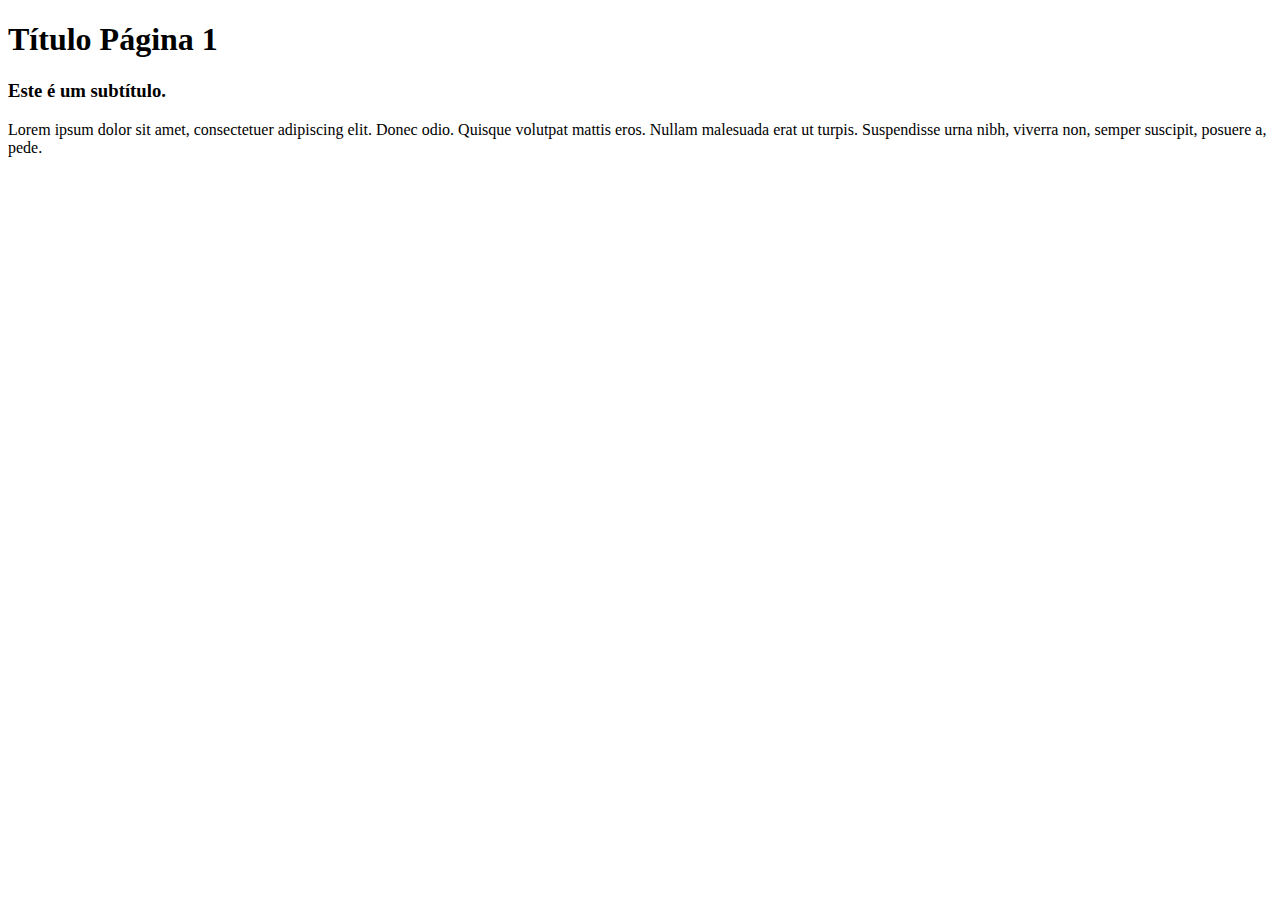
<file: pagina.html>
<!DOCTYPE html>
<html lang="en">

<head>
    <meta charset="UTF-8">
    <meta name="viewport" content="width=device-width, initial-scale=1.0">
    <meta http-equiv="X-UA-Compatible" content="ie=edge">
    <title>Página 1</title>
</head>

<body>
    <h1>Título Página 1</h1>
    <h3>Este é um subtítulo.</h3>
    <p>Lorem ipsum dolor sit amet, consectetuer adipiscing elit. Donec odio. Quisque volutpat mattis eros. Nullam malesuada erat ut turpis. Suspendisse urna nibh, viverra non, semper suscipit, posuere a, pede.</p>
</body>

</html>
</file>
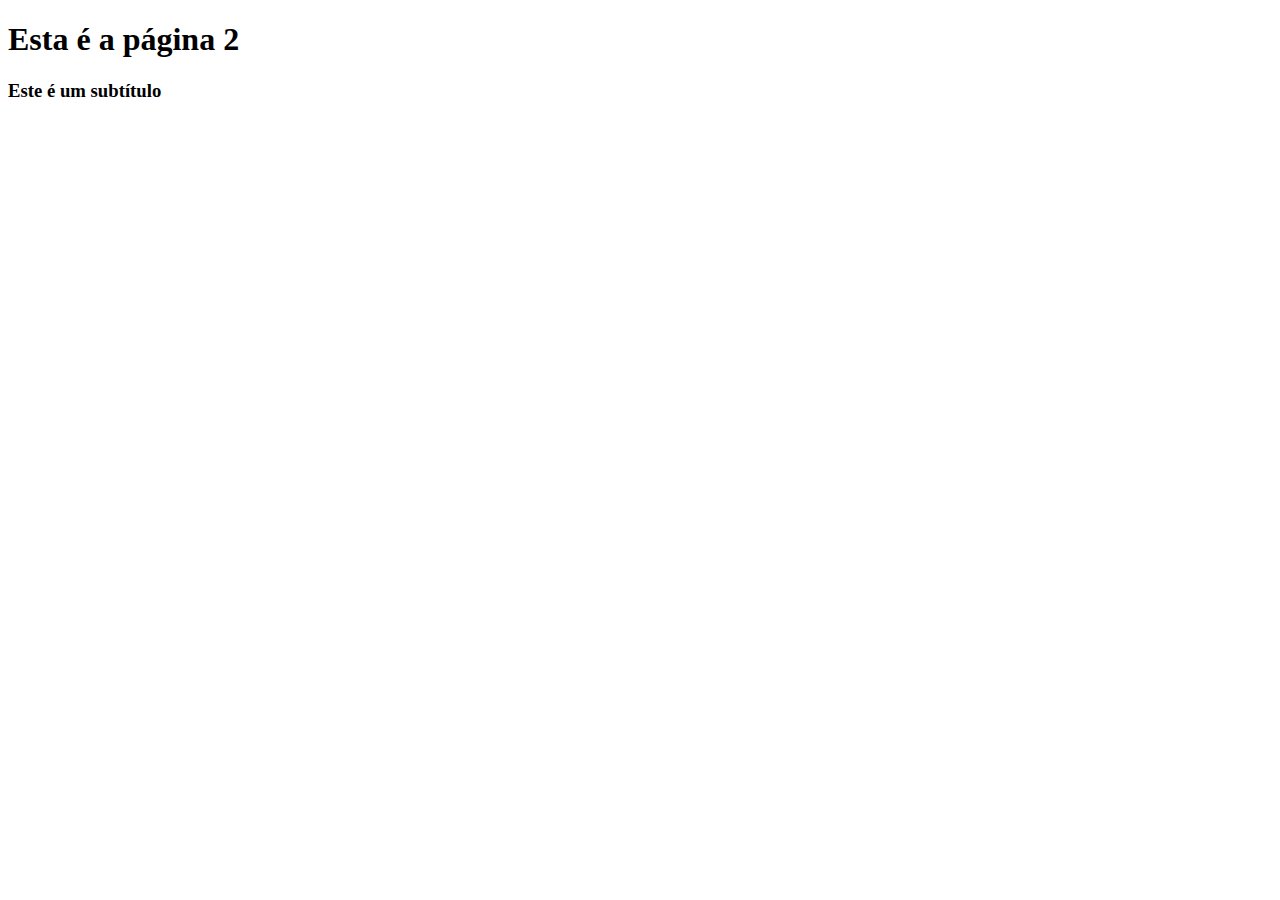
<file: pagina2.html>
<!DOCTYPE html>
<html lang="en">

<head>
    <meta charset="UTF-8">
    <meta name="viewport" content="width=device-width, initial-scale=1.0">
    <meta http-equiv="X-UA-Compatible" content="ie=edge">
    <title>Página 2</title>
</head>

<body>
    <h1>Esta é a página 2</h1>
    <h3>Este é um subtítulo</h3>
</body>

</html>
</file>
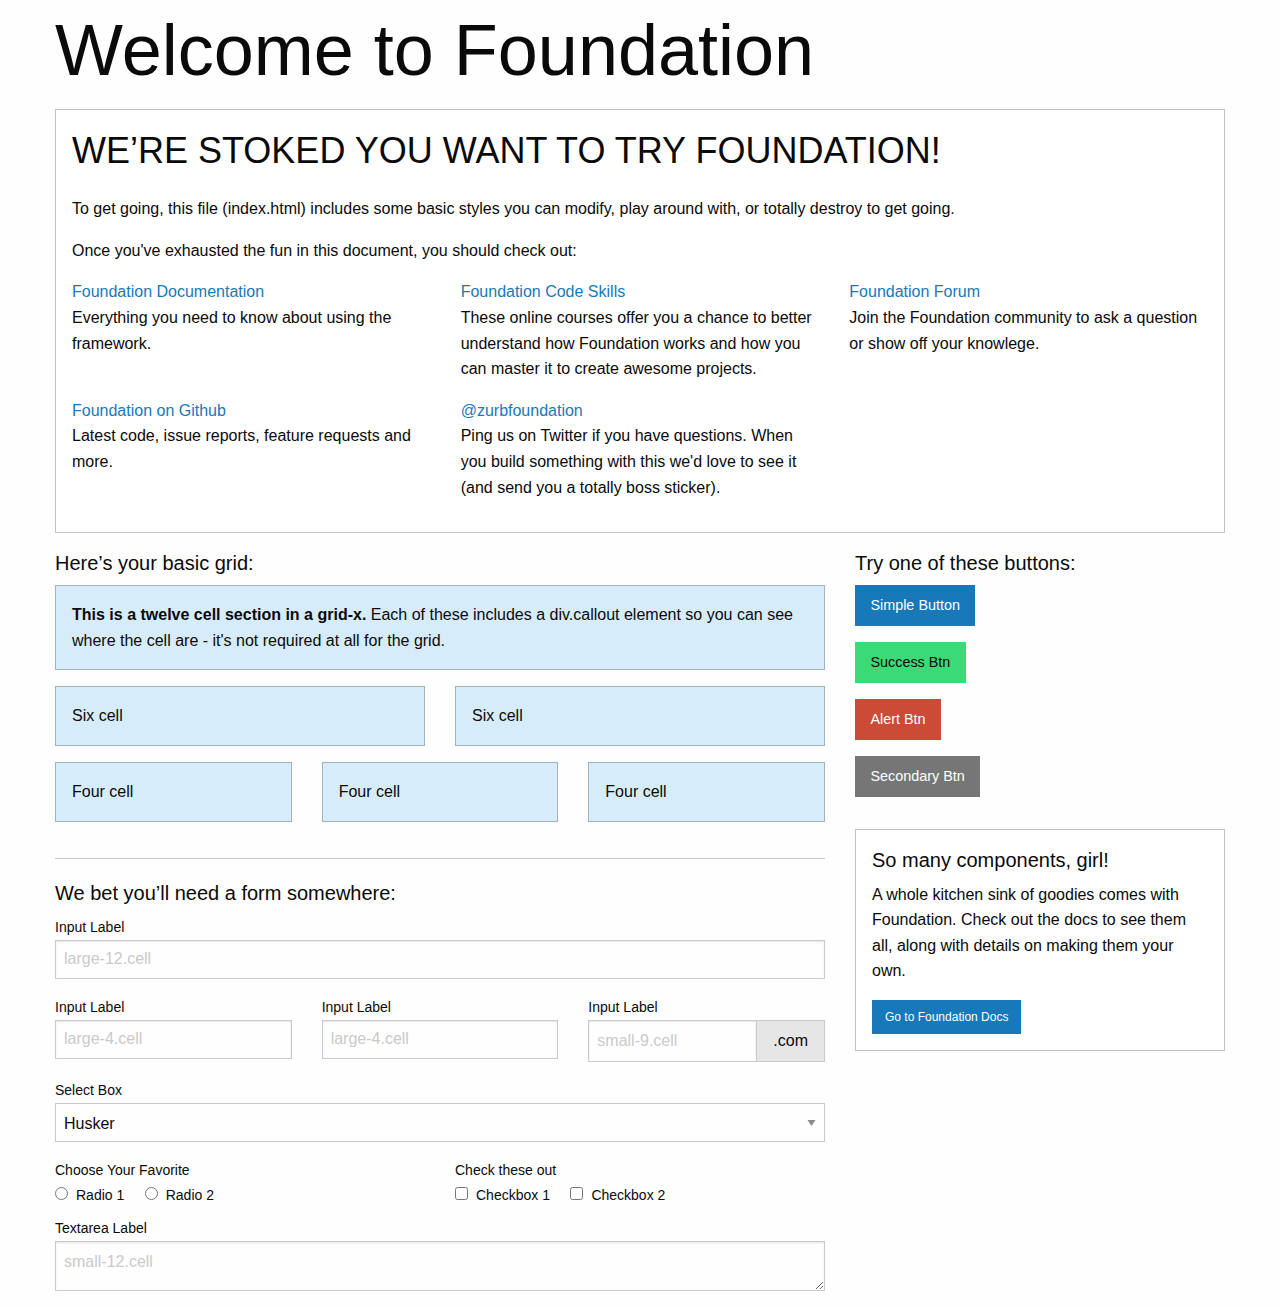
<file: principal.html>
<!doctype html>
<html class="no-js" lang="en" dir="ltr">

<head>
    <meta charset="utf-8">
    <meta http-equiv="x-ua-compatible" content="ie=edge">
    <meta name="viewport" content="width=device-width, initial-scale=1.0">
    <title>Foundation for Sites</title>
    <link rel="stylesheet" href="css/foundation.css">
    <link rel="stylesheet" href="css/app.css">
</head>

<body>
    <div class="grid-container">
        <div class="grid-x grid-padding-x">
            <div class="large-12 cell">
                <h1>Welcome to Foundation</h1>
            </div>
        </div>

        <div class="grid-x grid-padding-x">
            <div class="large-12 cell">
                <div class="callout">
                    <h3>We&rsquo;re stoked you want to try Foundation! </h3>
                    <p>To get going, this file (index.html) includes some basic styles you can modify, play around with, or totally destroy to get going.</p>
                    <p>Once you've exhausted the fun in this document, you should check out:</p>
                    <div class="grid-x grid-padding-x">
                        <div class="large-4 medium-4 cell">
                            <p><a href="http://foundation.zurb.com/docs">Foundation Documentation</a><br />Everything you need to know about using the framework.</p>
                        </div>
                        <div class="large-4 medium-4 cell">
                            <p><a href="http://zurb.com/university/code-skills">Foundation Code Skills</a><br />These online courses offer you a chance to better understand how Foundation works and how you can master it to create awesome projects.</p>
                        </div>
                        <div class="large-4 medium-4 cell">
                            <p><a href="http://foundation.zurb.com/forum">Foundation Forum</a><br />Join the Foundation community to ask a question or show off your knowlege.</p>
                        </div>
                    </div>
                    <div class="grid-x grid-padding-x">
                        <div class="large-4 medium-4 medium-push-2 cell">
                            <p><a href="http://github.com/zurb/foundation">Foundation on Github</a><br />Latest code, issue reports, feature requests and more.</p>
                        </div>
                        <div class="large-4 medium-4 medium-pull-2 cell">
                            <p><a href="https://twitter.com/ZURBfoundation">@zurbfoundation</a><br />Ping us on Twitter if you have questions. When you build something with this we'd love to see it (and send you a totally boss sticker).</p>
                        </div>
                    </div>
                </div>
            </div>
        </div>

        <div class="grid-x grid-padding-x">
            <div class="large-8 medium-8 cell">
                <h5>Here&rsquo;s your basic grid:</h5>
                <!-- Grid Example -->

                <div class="grid-x grid-padding-x">
                    <div class="large-12 cell">
                        <div class="primary callout">
                            <p><strong>This is a twelve cell section in a grid-x.</strong> Each of these includes a div.callout element so you can see where the cell are - it's not required at all for the grid.</p>
                        </div>
                    </div>
                </div>
                <div class="grid-x grid-padding-x">
                    <div class="large-6 medium-6 cell">
                        <div class="primary callout">
                            <p>Six cell</p>
                        </div>
                    </div>
                    <div class="large-6 medium-6 cell">
                        <div class="primary callout">
                            <p>Six cell</p>
                        </div>
                    </div>
                </div>
                <div class="grid-x grid-padding-x">
                    <div class="large-4 medium-4 small-4 cell">
                        <div class="primary callout">
                            <p>Four cell</p>
                        </div>
                    </div>
                    <div class="large-4 medium-4 small-4 cell">
                        <div class="primary callout">
                            <p>Four cell</p>
                        </div>
                    </div>
                    <div class="large-4 medium-4 small-4 cell">
                        <div class="primary callout">
                            <p>Four cell</p>
                        </div>
                    </div>
                </div>

                <hr />

                <h5>We bet you&rsquo;ll need a form somewhere:</h5>
                <form>
                    <div class="grid-x grid-padding-x">
                        <div class="large-12 cell">
                            <label>Input Label</label>
                            <input type="text" placeholder="large-12.cell" />
                        </div>
                    </div>
                    <div class="grid-x grid-padding-x">
                        <div class="large-4 medium-4 cell">
                            <label>Input Label</label>
                            <input type="text" placeholder="large-4.cell" />
                        </div>
                        <div class="large-4 medium-4 cell">
                            <label>Input Label</label>
                            <input type="text" placeholder="large-4.cell" />
                        </div>
                        <div class="large-4 medium-4 cell">
                            <div class="grid-x">
                                <label>Input Label</label>
                                <div class="input-group">
                                    <input type="text" placeholder="small-9.cell" class="input-group-field" />
                                    <span class="input-group-label">.com</span>
                                </div>
                            </div>
                        </div>
                    </div>
                    <div class="grid-x grid-padding-x">
                        <div class="large-12 cell">
                            <label>Select Box</label>
                            <select>
                  <option value="husker">Husker</option>
                  <option value="starbuck">Starbuck</option>
                  <option value="hotdog">Hot Dog</option>
                  <option value="apollo">Apollo</option>
                </select>
                        </div>
                    </div>
                    <div class="grid-x grid-padding-x">
                        <div class="large-6 medium-6 cell">
                            <label>Choose Your Favorite</label>
                            <input type="radio" name="pokemon" value="Red" id="pokemonRed"><label for="pokemonRed">Radio 1</label>
                            <input type="radio" name="pokemon" value="Blue" id="pokemonBlue"><label for="pokemonBlue">Radio 2</label>
                        </div>
                        <div class="large-6 medium-6 cell">
                            <label>Check these out</label>
                            <input id="checkbox1" type="checkbox"><label for="checkbox1">Checkbox 1</label>
                            <input id="checkbox2" type="checkbox"><label for="checkbox2">Checkbox 2</label>
                        </div>
                    </div>
                    <div class="grid-x grid-padding-x">
                        <div class="large-12 cell">
                            <label>Textarea Label</label>
                            <textarea placeholder="small-12.cell"></textarea>
                        </div>
                    </div>
                </form>
            </div>

            <div class="large-4 medium-4 cell">
                <h5>Try one of these buttons:</h5>
                <p><a href="#" class="button">Simple Button</a><br/>
                    <a href="#" class="success button">Success Btn</a><br/>
                    <a href="#" class="alert button">Alert Btn</a><br/>
                    <a href="#" class="secondary button">Secondary Btn</a></p>
                <div class="callout">
                    <h5>So many components, girl!</h5>
                    <p>A whole kitchen sink of goodies comes with Foundation. Check out the docs to see them all, along with details on making them your own.</p>
                    <a href="http://foundation.zurb.com/sites/docs/" class="small button">Go to Foundation Docs</a>
                </div>
            </div>
        </div>
    </div>

    <script src="js/vendor/jquery.js"></script>
    <script src="js/vendor/what-input.js"></script>
    <script src="js/vendor/foundation.js"></script>
    <script src="js/app.js"></script>
</body>

</html>
</file>
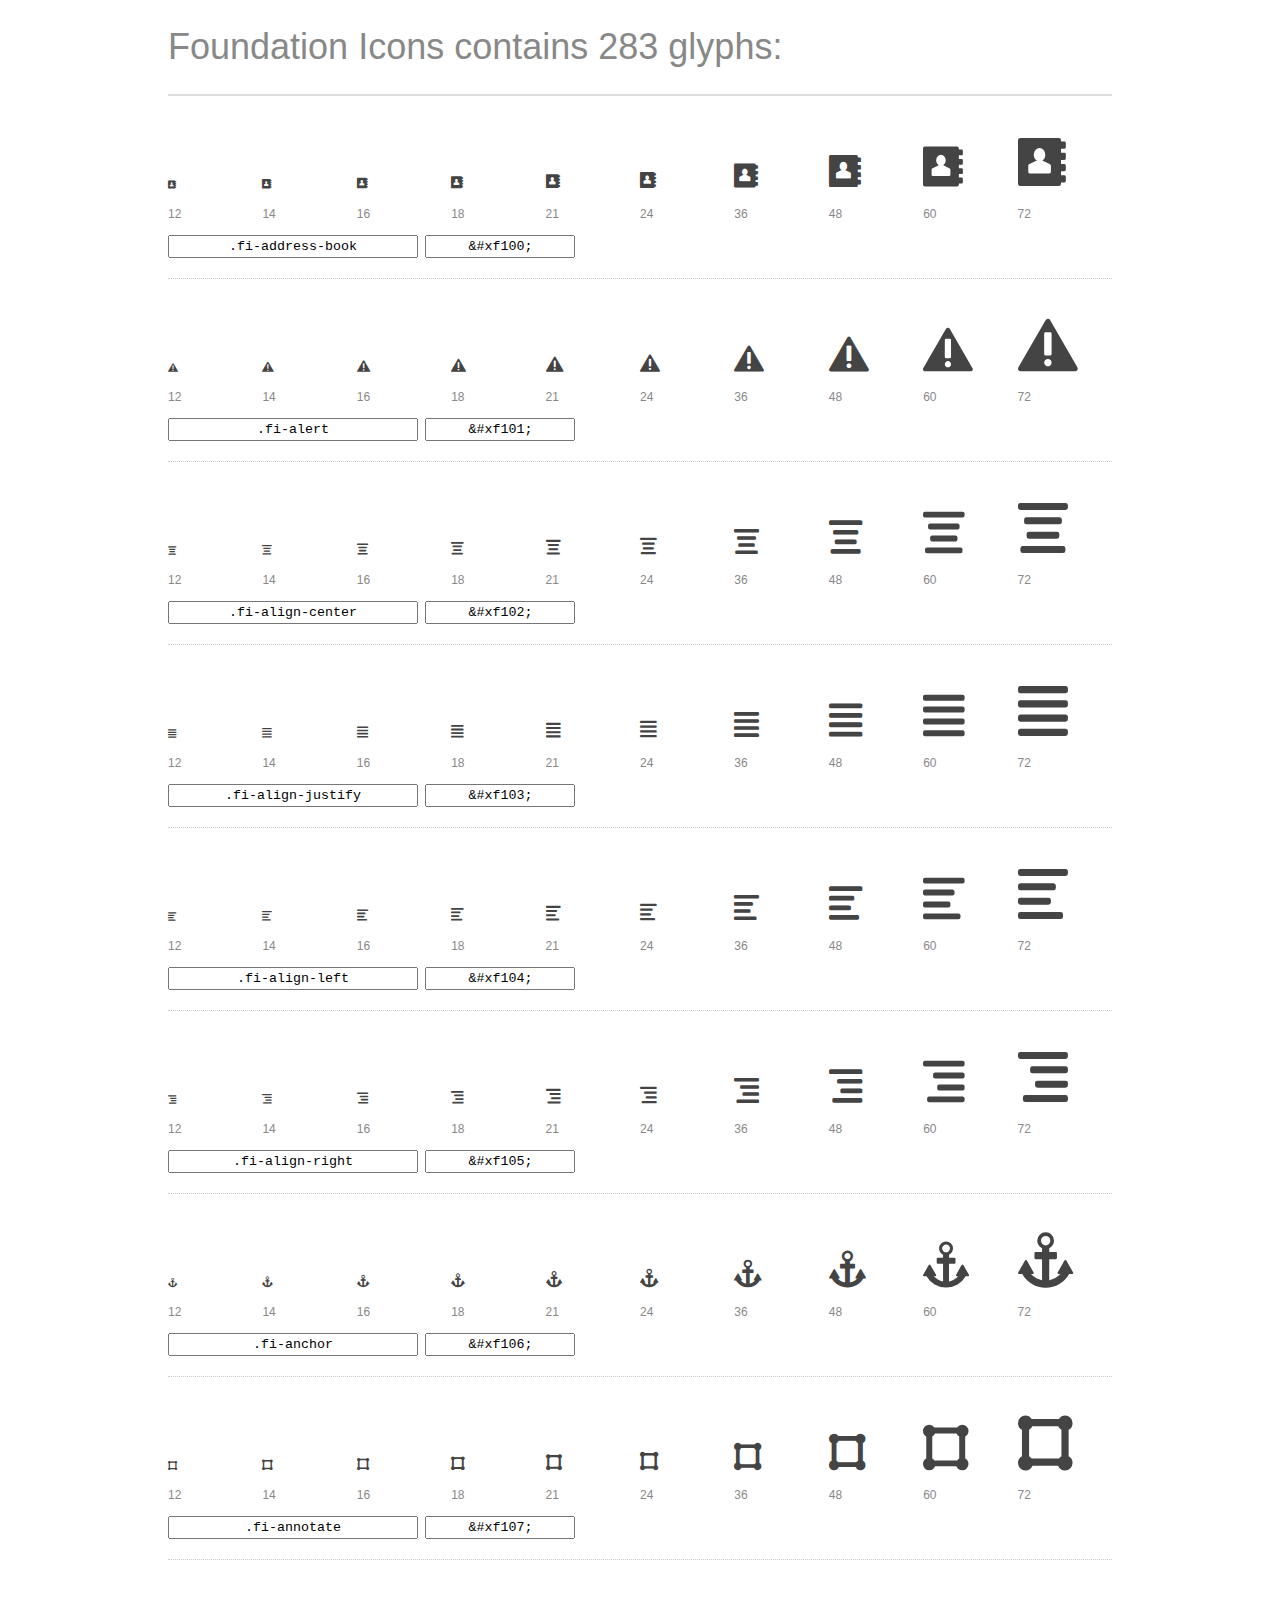
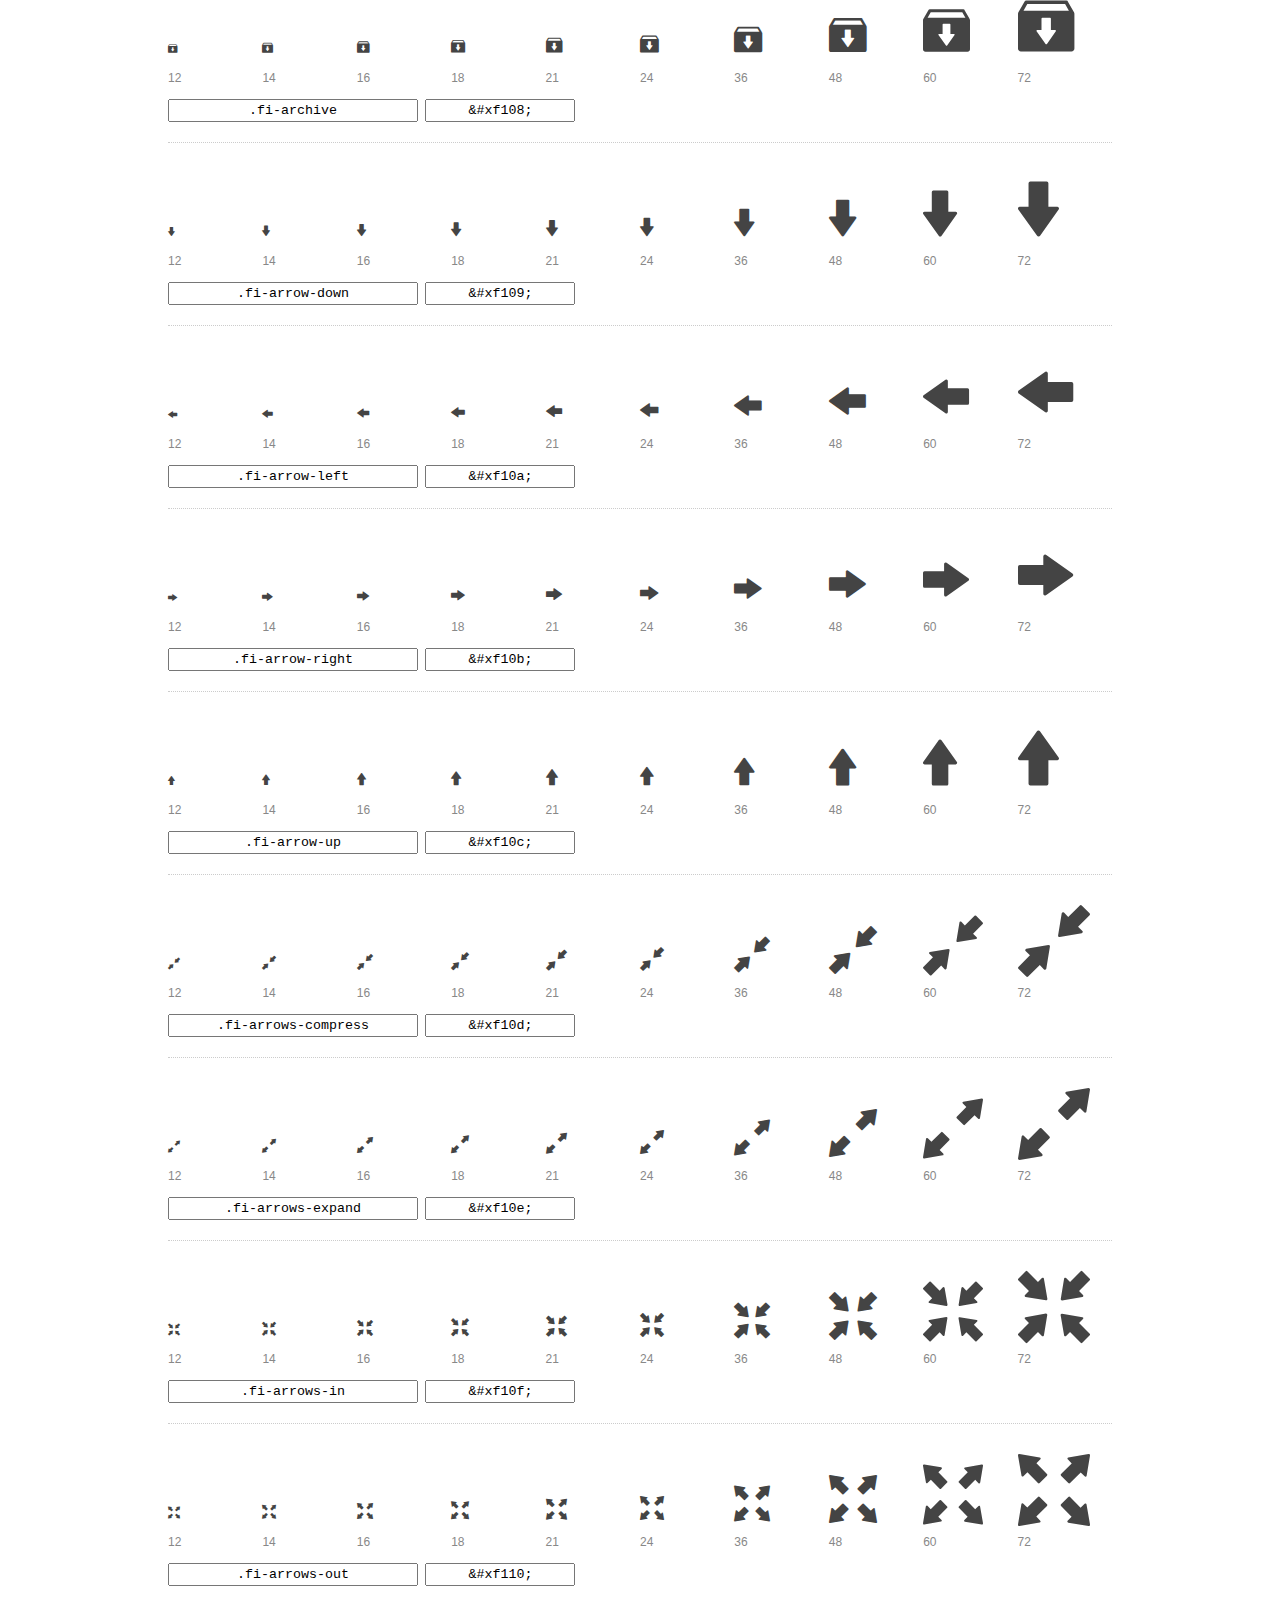
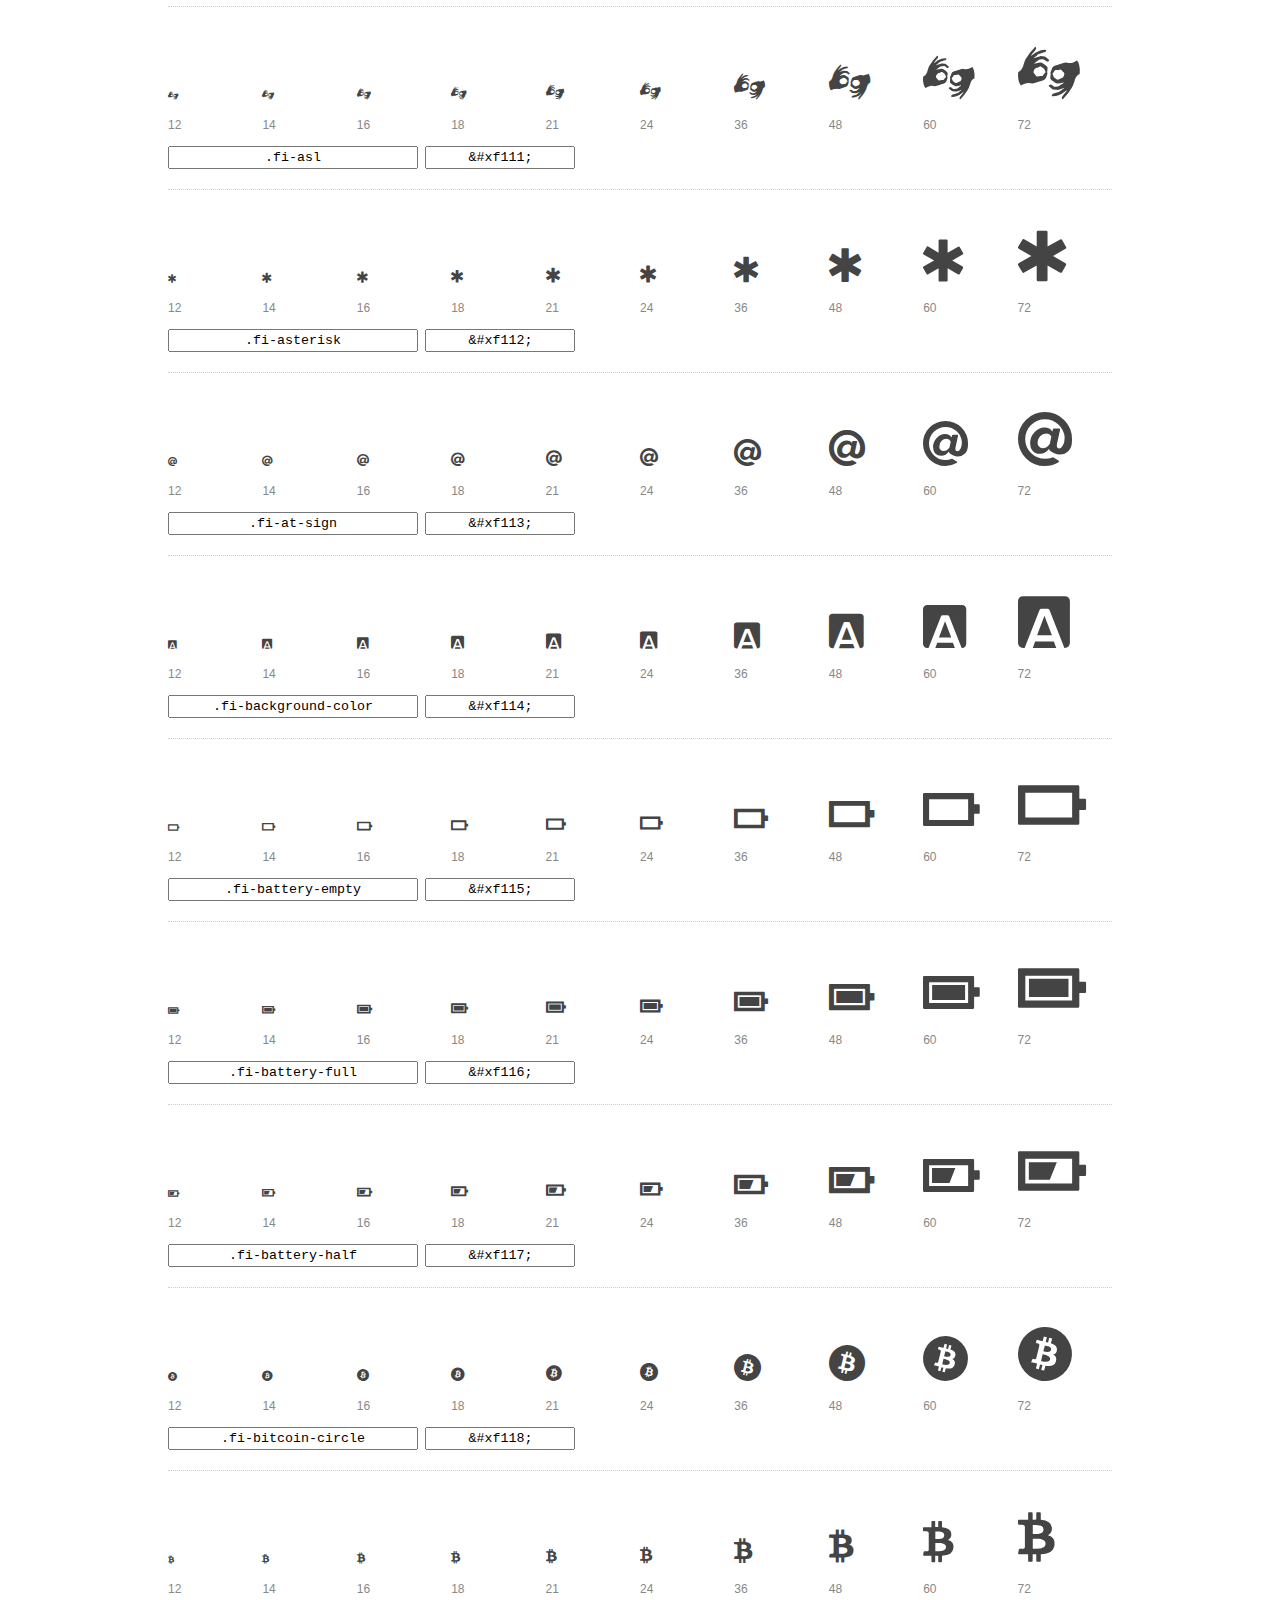
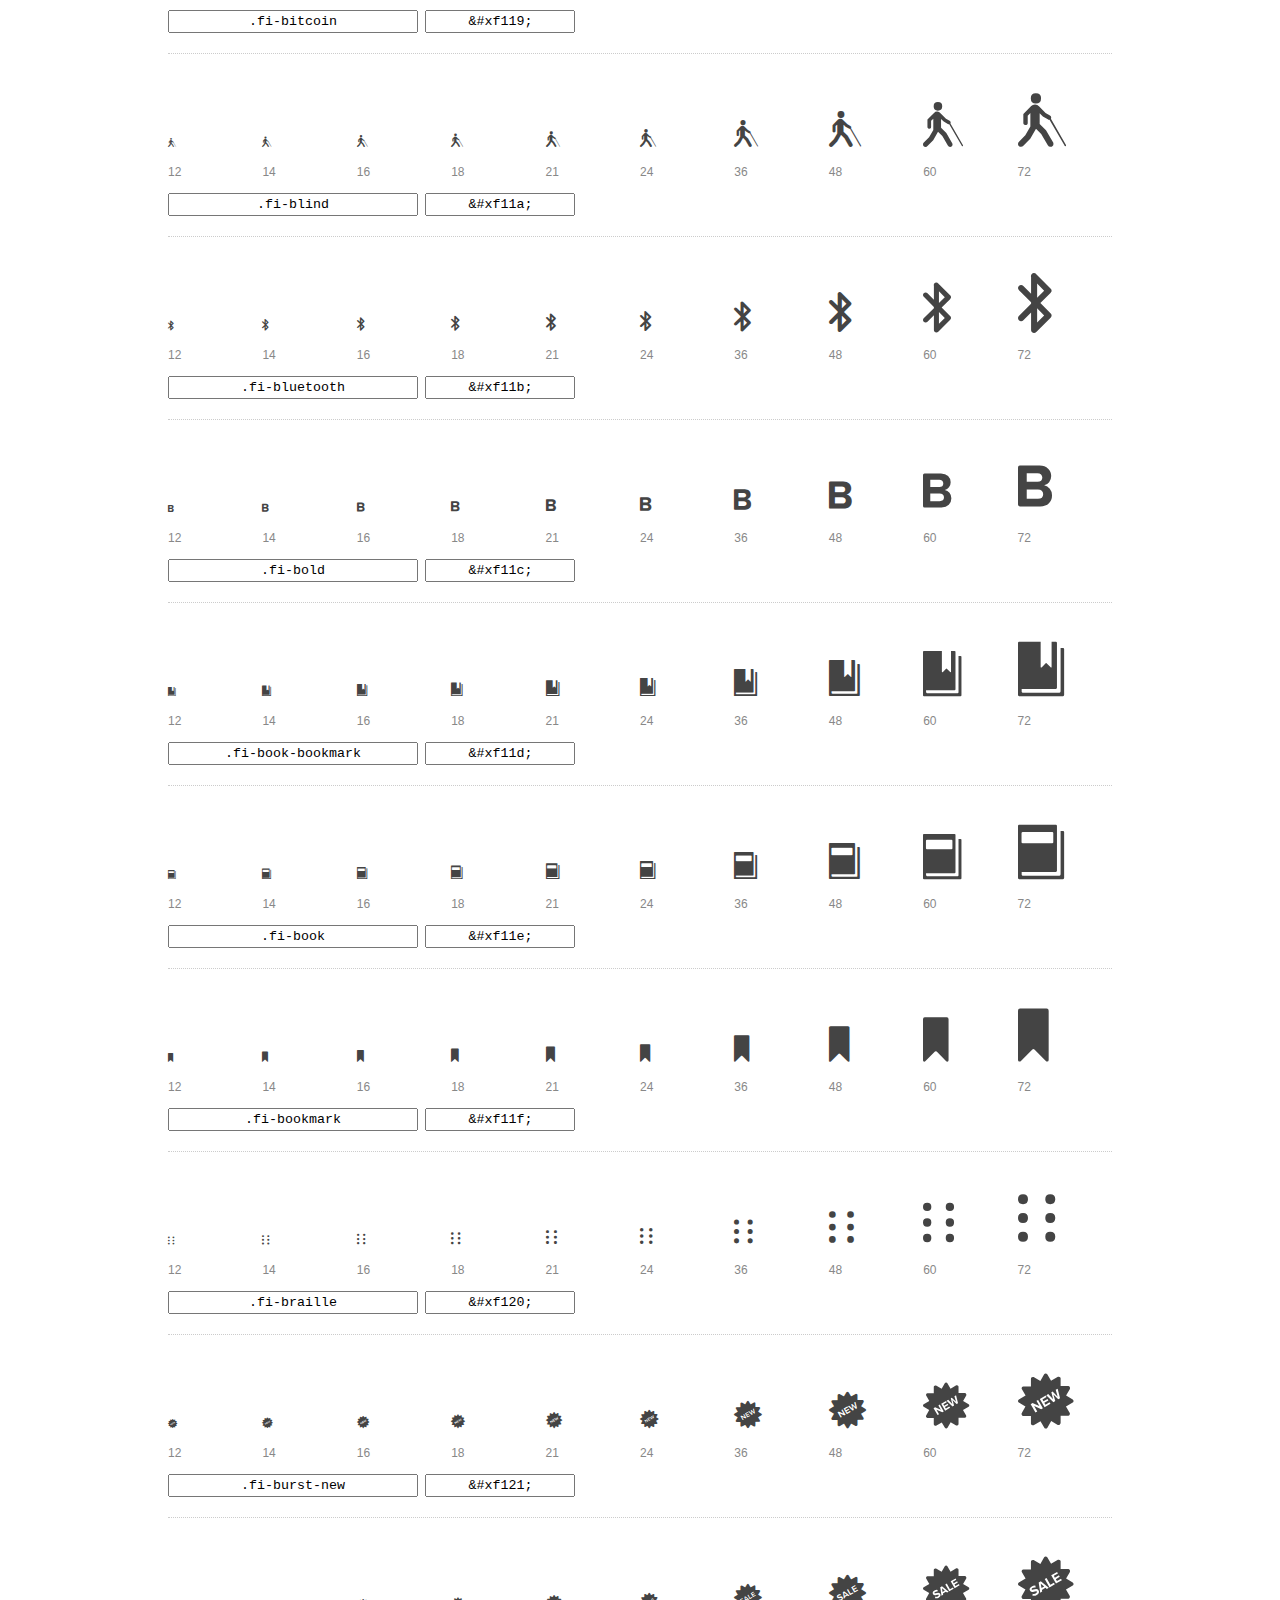
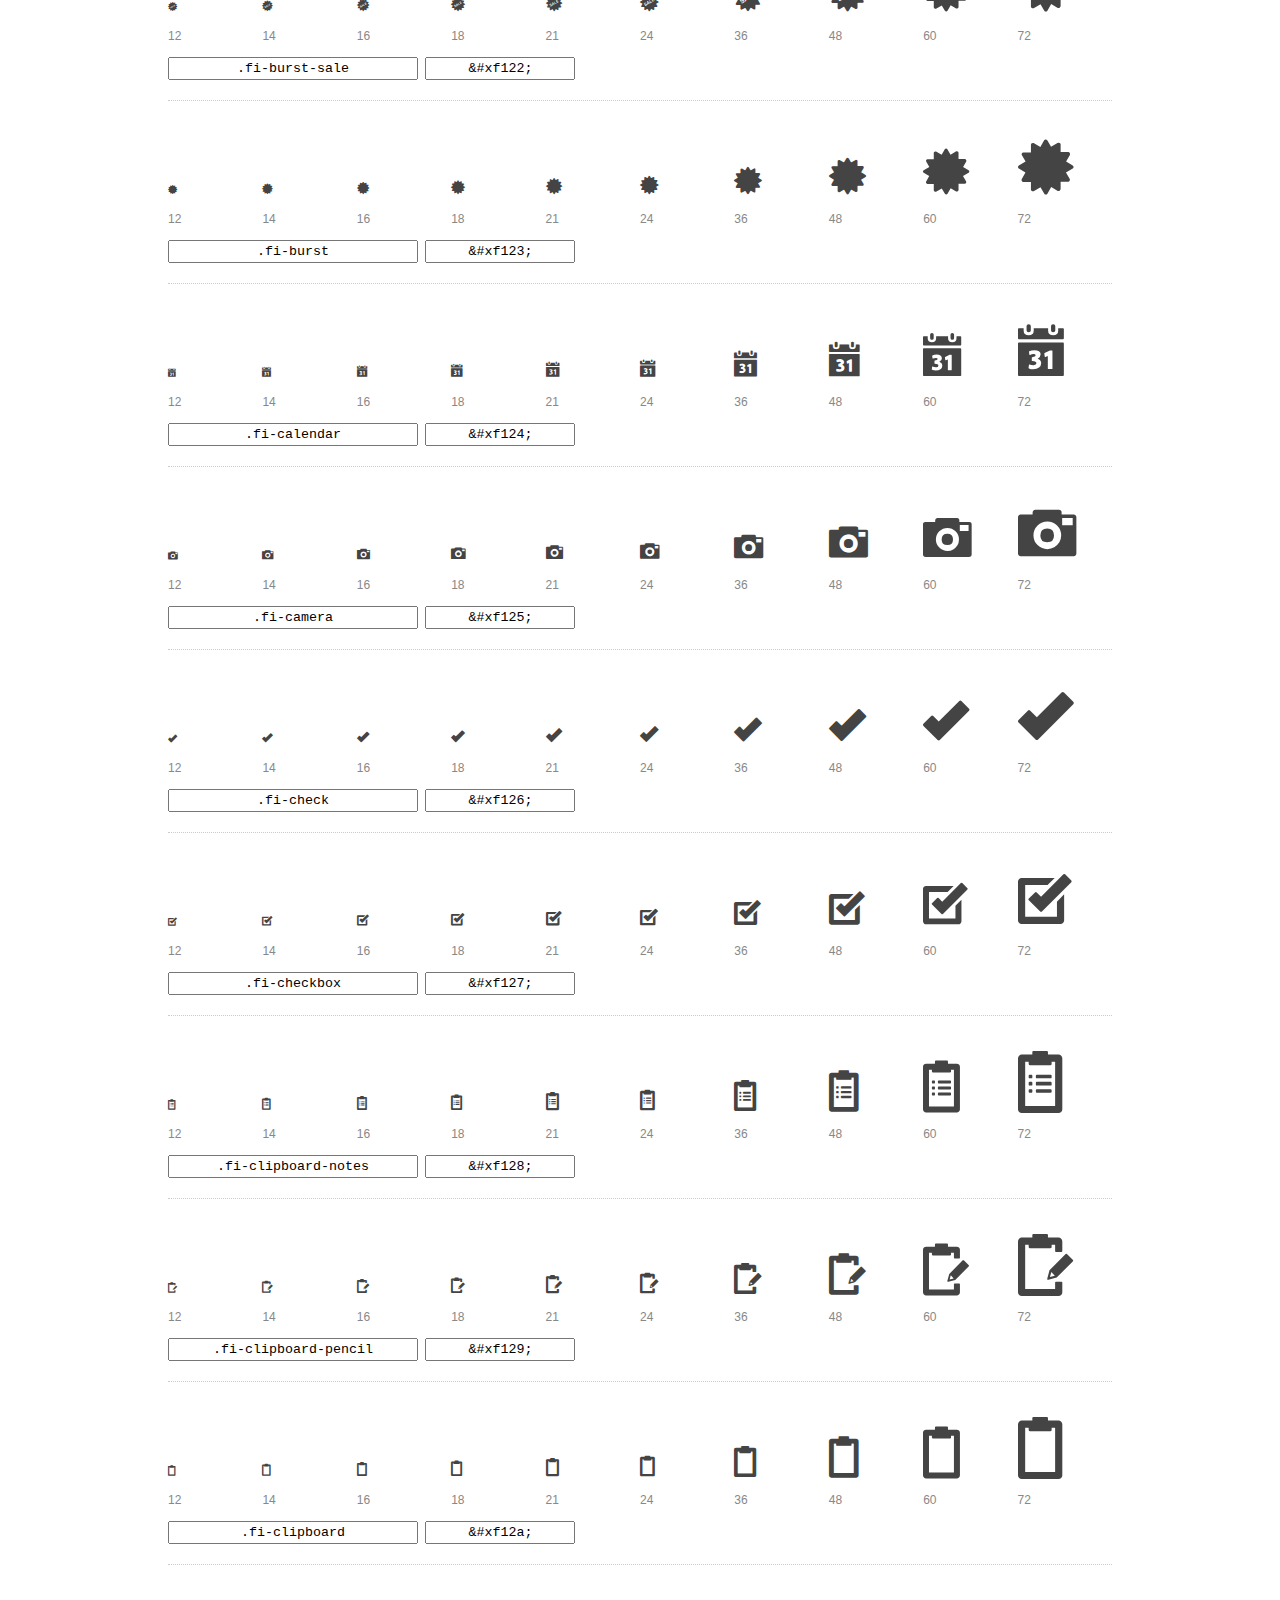
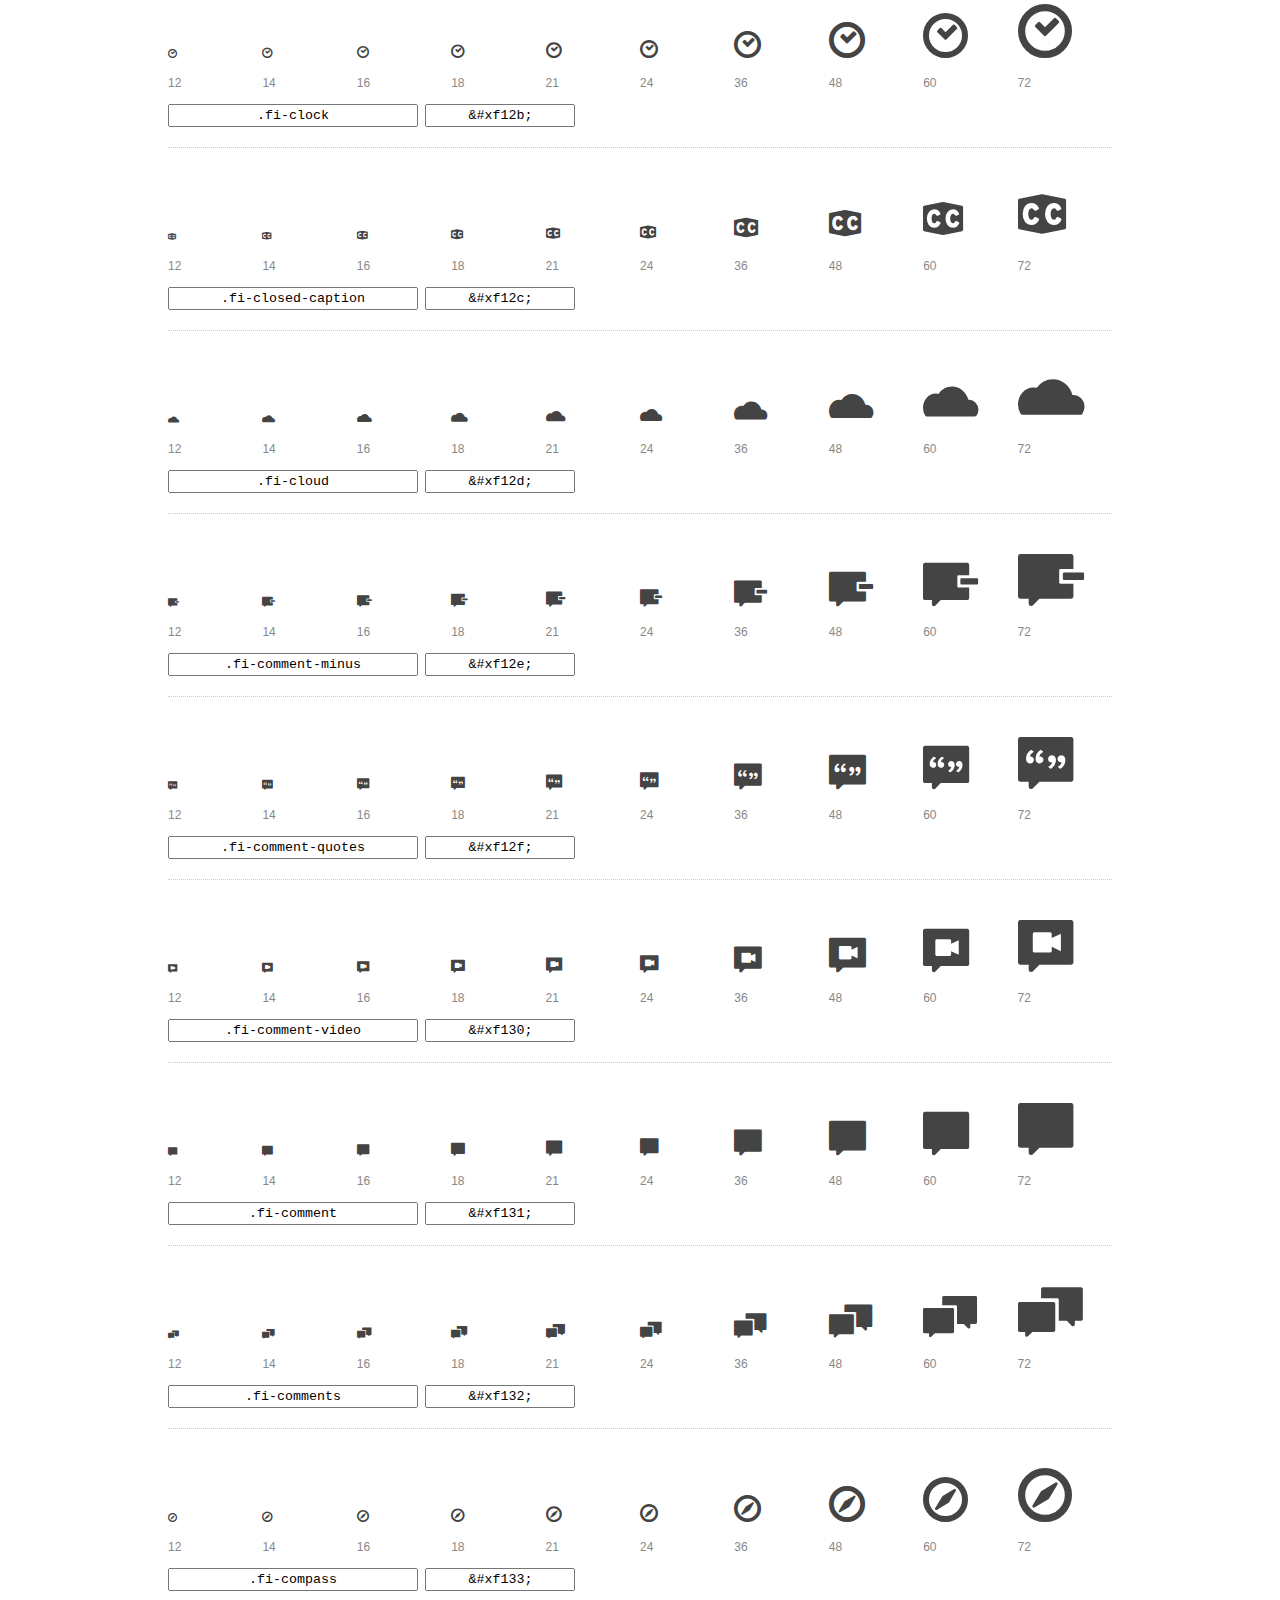
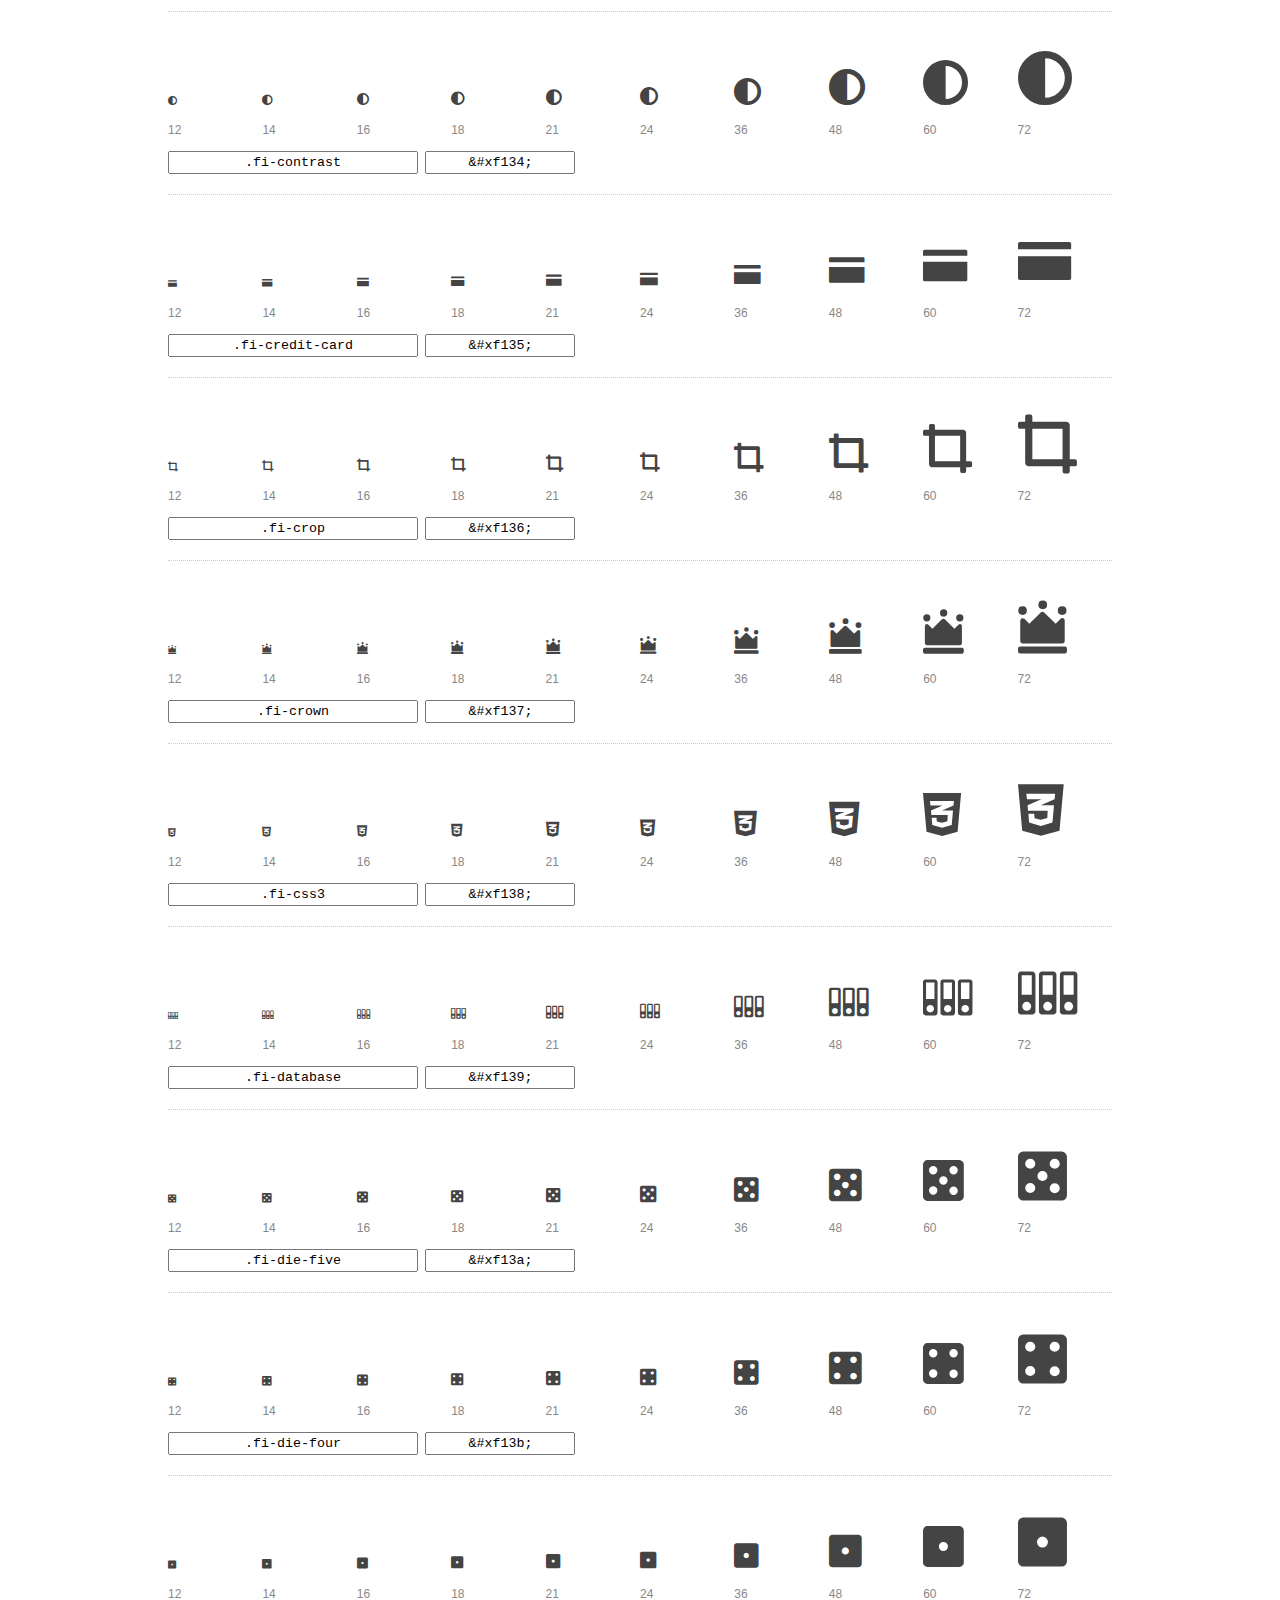
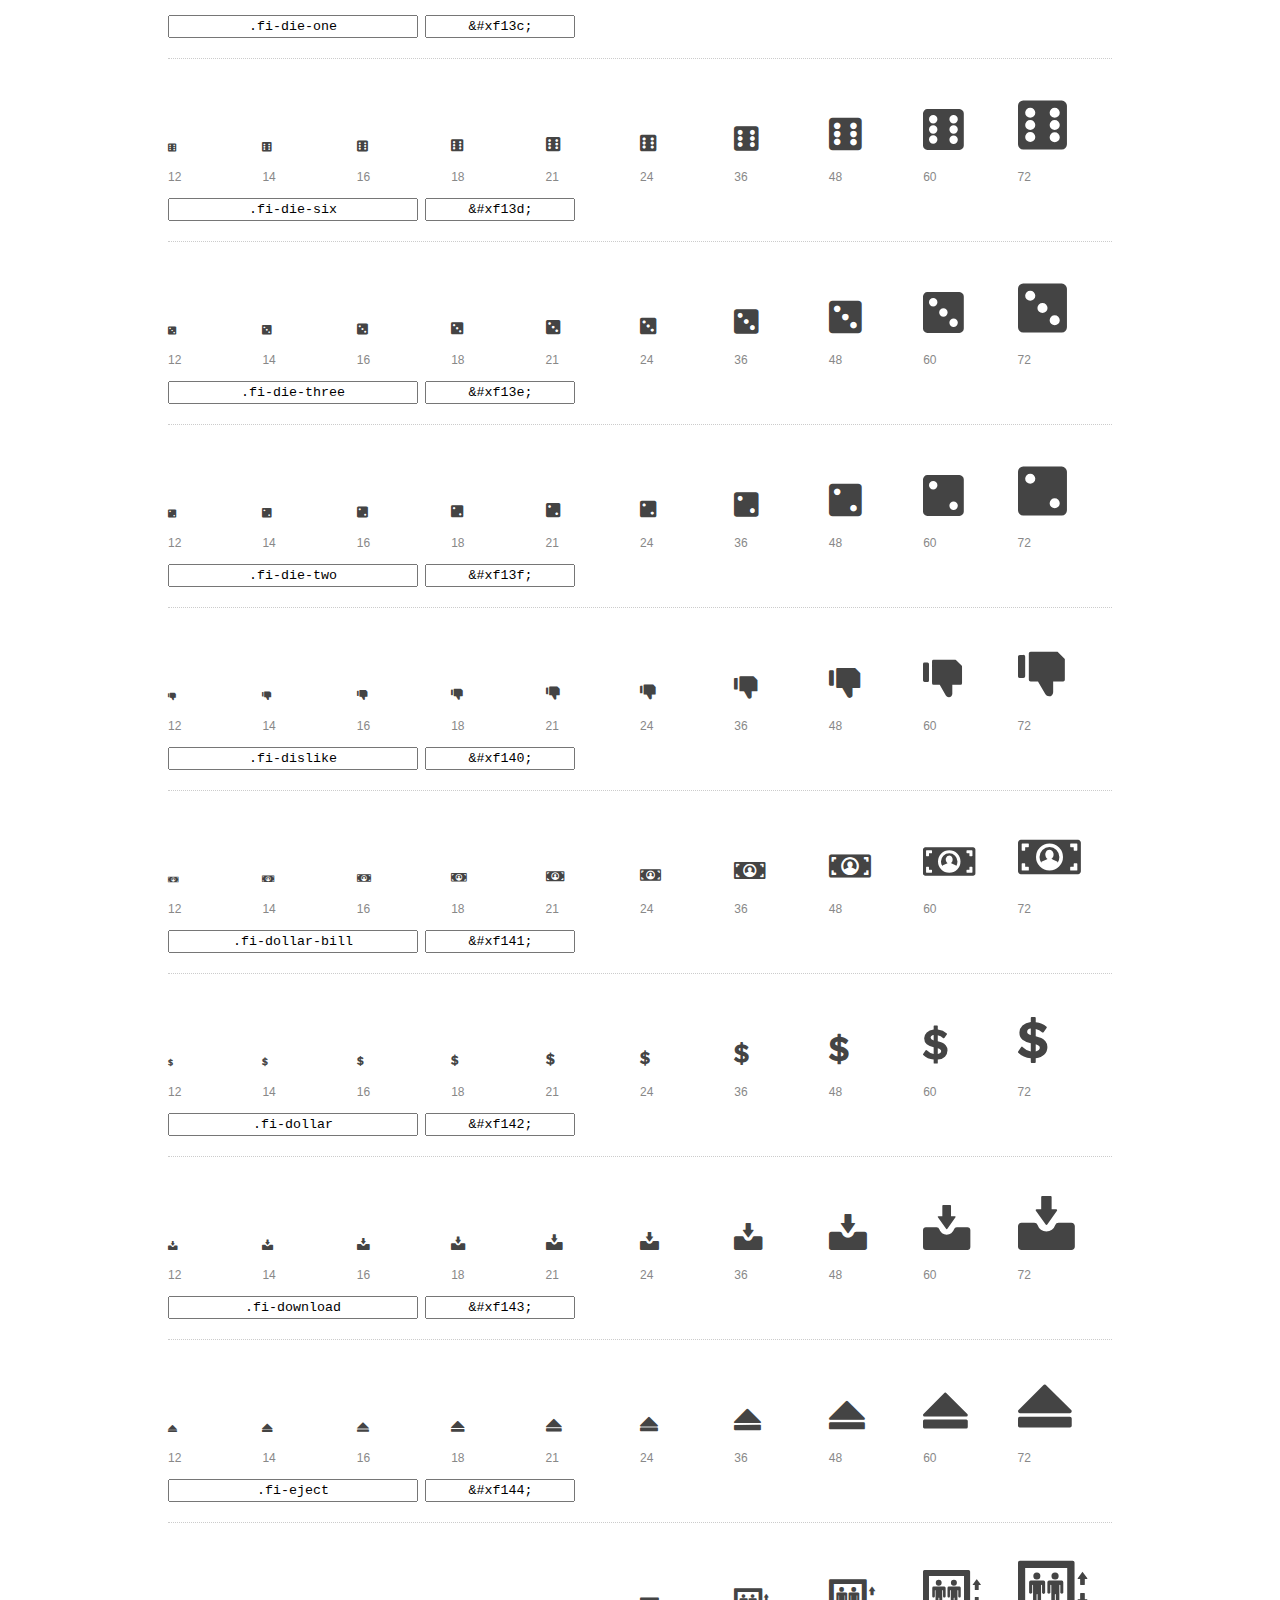
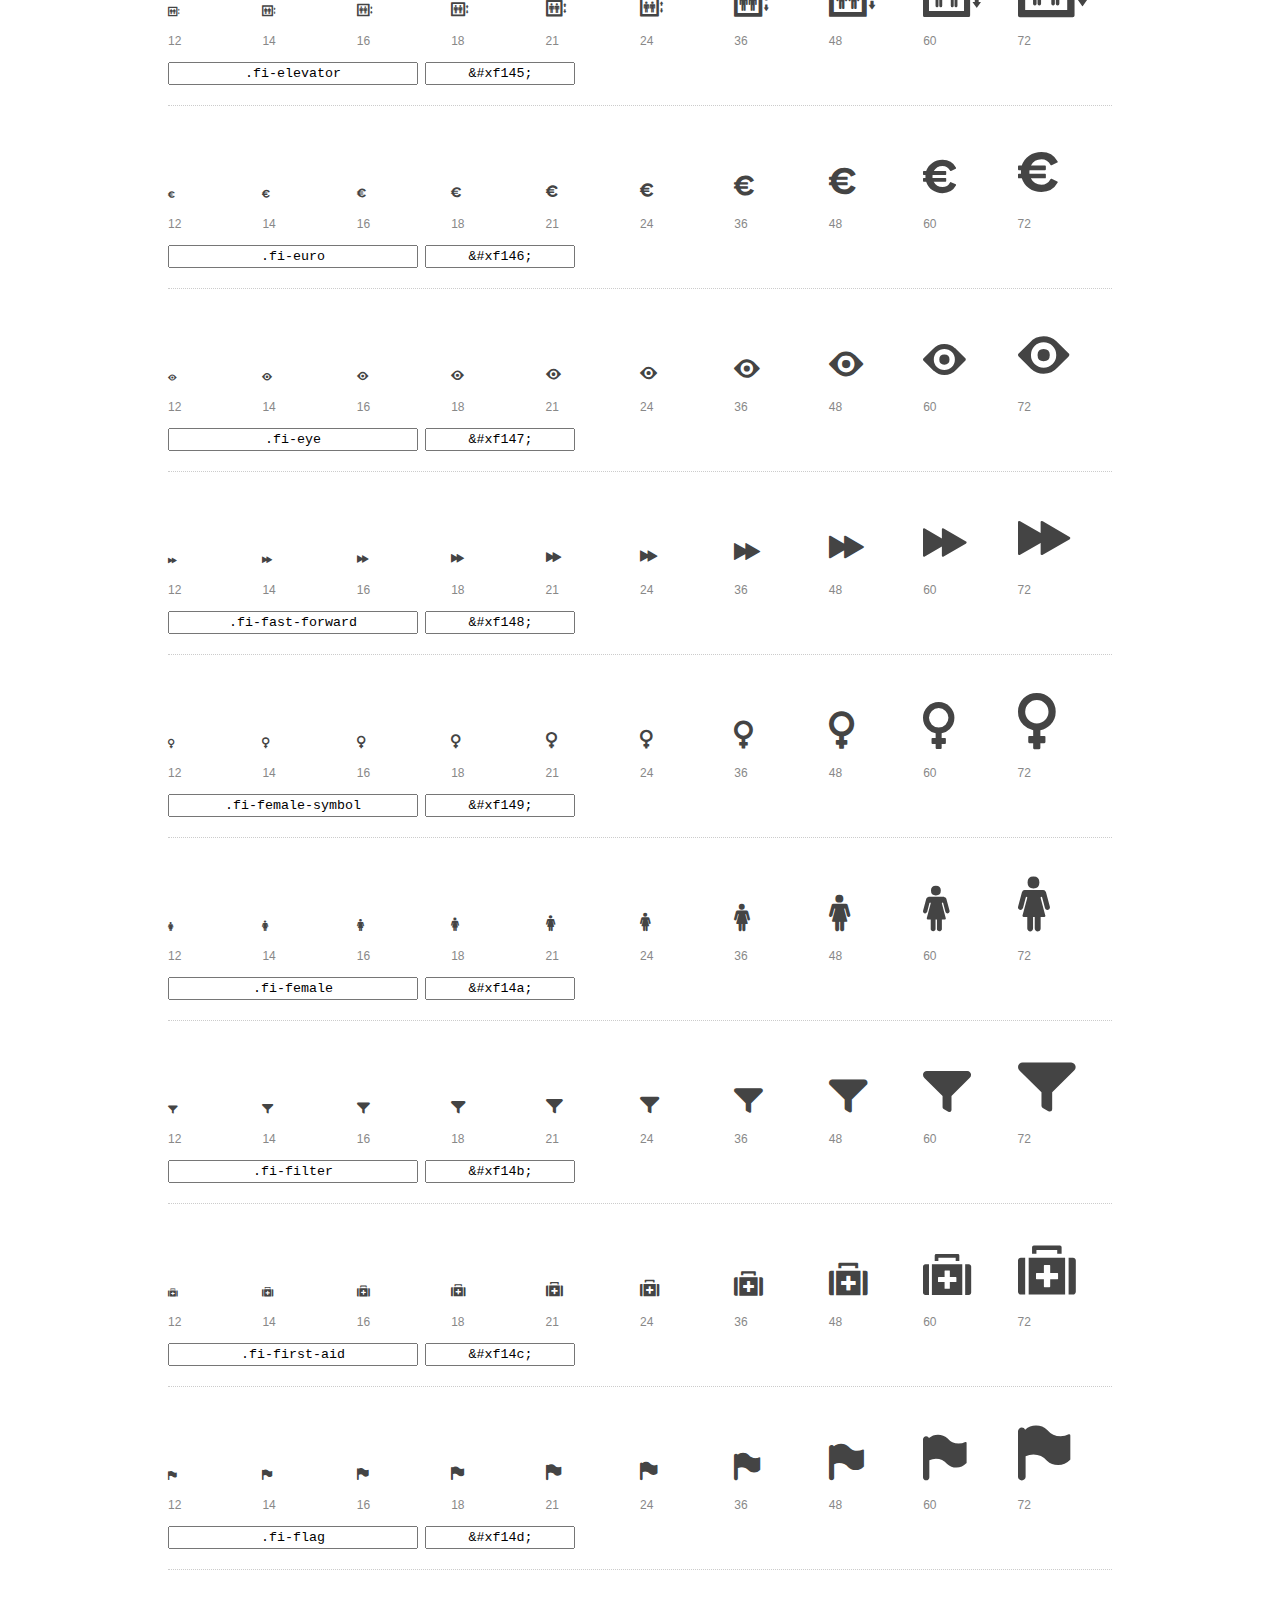
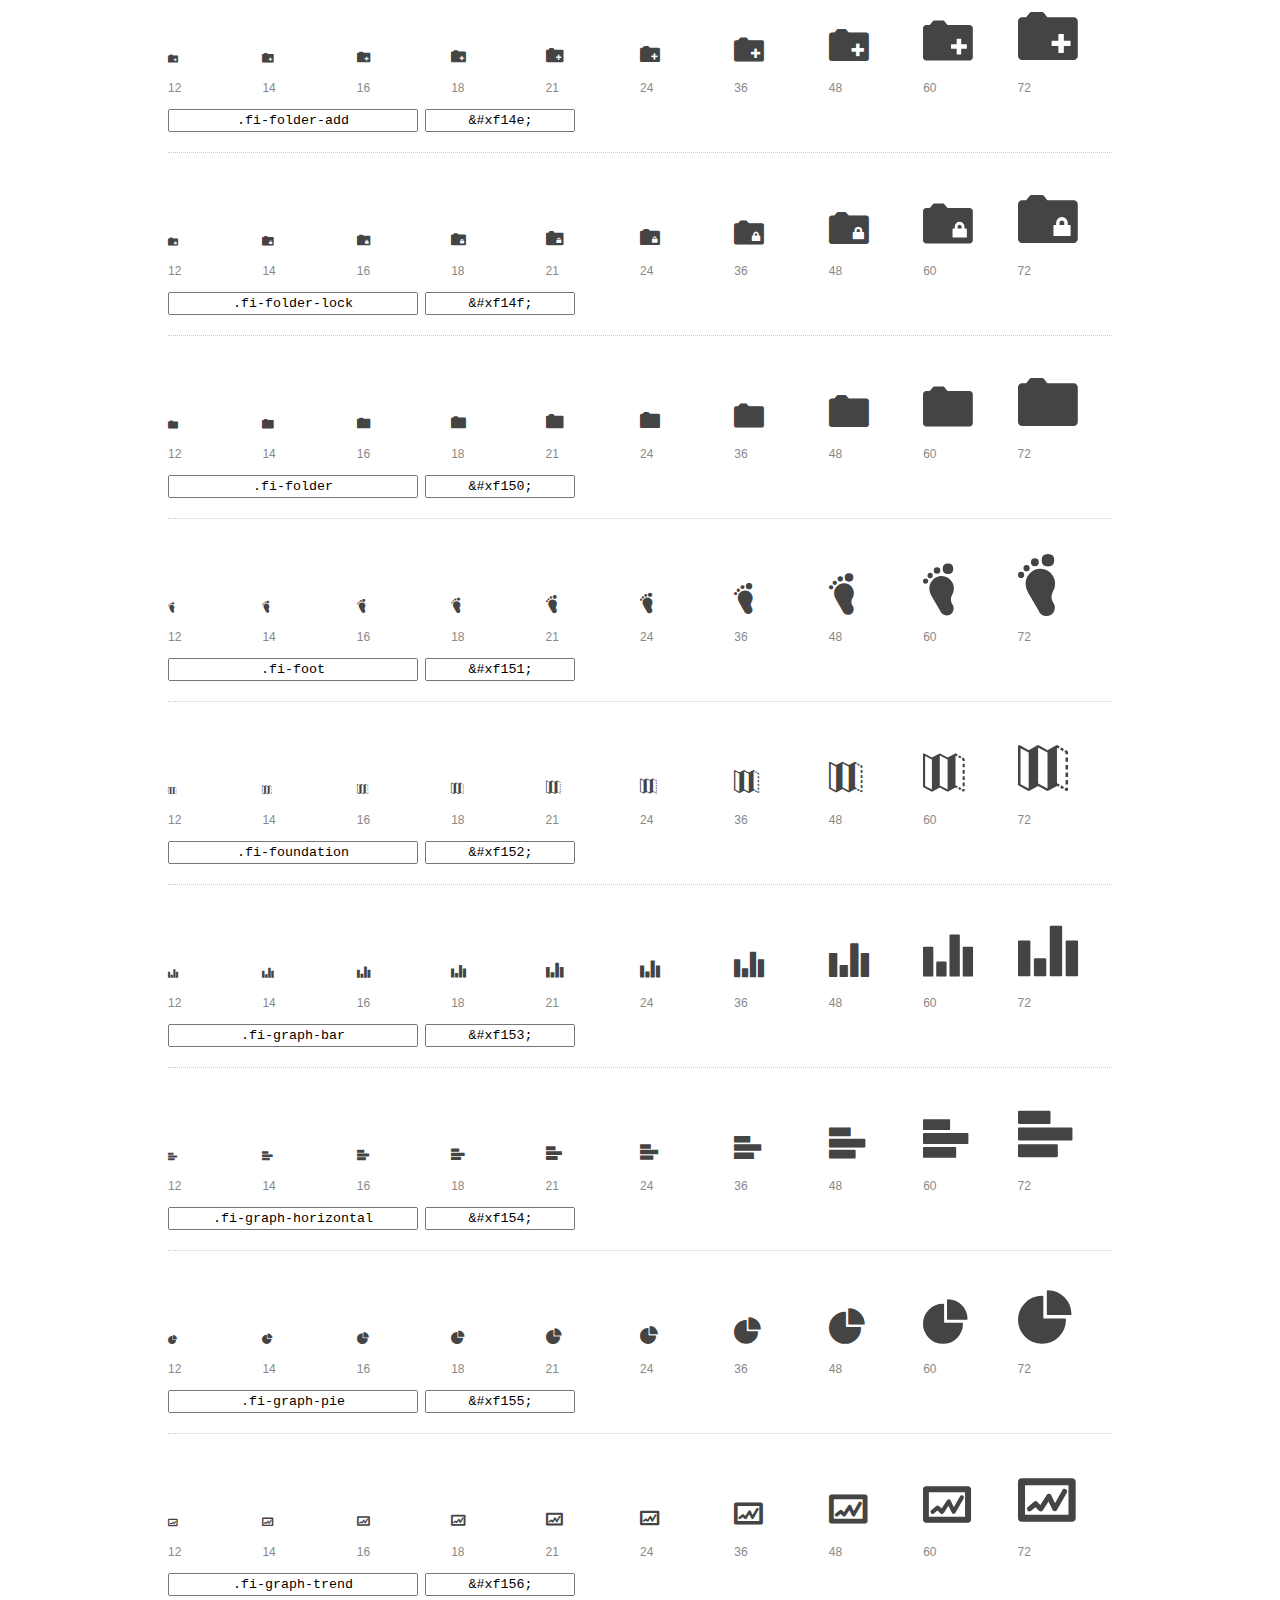
<file: foundation-icons/preview.html>
<!DOCTYPE html>
<html>
  <head>
    <title>Foundation Icons glyphs preview</title>
    <link rel="stylesheet" href="foundation-icons.css" />

    <style>
      * {
        -moz-box-sizing: border-box;
        -webkit-box-sizing: border-box;
        box-sizing: border-box;
        margin: 0;
        padding: 0;
      }

      body {
        background: #fff;
        color: #444;
        font: 16px/1.5 "Helvetica Neue", Helvetica, Arial, sans-serif;
      }

      a, 
      a:visited {
        color: #888;
        text-decoration: underline;
      }
      a:hover, 
      a:focus { color: #000; }

      h1 {
        border-bottom: 2px solid #ddd;
        color: #888;
        font-size: 36px;
        font-weight: 300;
        margin-bottom: 20px;
        padding: 20px 0;
      }

      .container {
        margin: 0 auto;
        min-width: 880px;
        padding: 0 40px;
        width: 80%;
      }

      .glyph {
        border-bottom: 1px dotted #ccc;
        padding: 10px 0 20px;
        margin-bottom: 20px;
      }

      .preview-glyphs { vertical-align: bottom; } 

      .preview-scale { 
        color: #888;
        font-size: 12px; 
        margin-top: 5px;
      }

      .step {
        display: inline-block;
        line-height: 1;
        width: 10%;
      }

      
      .size-12 { font-size: 12px; }
      
      .size-14 { font-size: 14px; }
      
      .size-16 { font-size: 16px; }
      
      .size-18 { font-size: 18px; }
      
      .size-21 { font-size: 21px; }
      
      .size-24 { font-size: 24px; }
      
      .size-36 { font-size: 36px; }
      
      .size-48 { font-size: 48px; }
      
      .size-60 { font-size: 60px; }
      
      .size-72 { font-size: 72px; }
      

      .usage { margin-top: 10px; }

      .usage input {
        font-family: monospace;
        margin-right: 3px;
        padding: 2px 5px;
        text-align: center;
      }

      .usage .point { width: 150px; }

      .usage .class { width: 250px; }

      .footer {
        color: #888;
        font-size: 12px;
        padding: 20px 0;
      }
    </style>

    <!--[if lte IE 8]><script src="http://html5shiv.googlecode.com/svn/trunk/html5.js"></script><![endif]-->
  </head>

  <body>
    <div class="container">
      <h1>Foundation Icons contains 283 glyphs:</h1> 

      
      <div class="glyph">
        <div class="preview-glyphs">
          <i class="step fi-address-book size-12"></i><i class="step fi-address-book size-14"></i><i class="step fi-address-book size-16"></i><i class="step fi-address-book size-18"></i><i class="step fi-address-book size-21"></i><i class="step fi-address-book size-24"></i><i class="step fi-address-book size-36"></i><i class="step fi-address-book size-48"></i><i class="step fi-address-book size-60"></i><i class="step fi-address-book size-72"></i>
        </div>
        <div class="preview-scale">
          <span class="step">12</span><span class="step">14</span><span class="step">16</span><span class="step">18</span><span class="step">21</span><span class="step">24</span><span class="step">36</span><span class="step">48</span><span class="step">60</span><span class="step">72</span> 
        </div>
        <div class="usage">
          <input class="class" type="text" readonly="readonly" onClick="this.select();" value=".fi-address-book" />
          <input class="point" type="text" readonly="readonly" onClick="this.select();" value="&amp;#xf100;" />
        </div>
      </div>
      
      <div class="glyph">
        <div class="preview-glyphs">
          <i class="step fi-alert size-12"></i><i class="step fi-alert size-14"></i><i class="step fi-alert size-16"></i><i class="step fi-alert size-18"></i><i class="step fi-alert size-21"></i><i class="step fi-alert size-24"></i><i class="step fi-alert size-36"></i><i class="step fi-alert size-48"></i><i class="step fi-alert size-60"></i><i class="step fi-alert size-72"></i>
        </div>
        <div class="preview-scale">
          <span class="step">12</span><span class="step">14</span><span class="step">16</span><span class="step">18</span><span class="step">21</span><span class="step">24</span><span class="step">36</span><span class="step">48</span><span class="step">60</span><span class="step">72</span> 
        </div>
        <div class="usage">
          <input class="class" type="text" readonly="readonly" onClick="this.select();" value=".fi-alert" />
          <input class="point" type="text" readonly="readonly" onClick="this.select();" value="&amp;#xf101;" />
        </div>
      </div>
      
      <div class="glyph">
        <div class="preview-glyphs">
          <i class="step fi-align-center size-12"></i><i class="step fi-align-center size-14"></i><i class="step fi-align-center size-16"></i><i class="step fi-align-center size-18"></i><i class="step fi-align-center size-21"></i><i class="step fi-align-center size-24"></i><i class="step fi-align-center size-36"></i><i class="step fi-align-center size-48"></i><i class="step fi-align-center size-60"></i><i class="step fi-align-center size-72"></i>
        </div>
        <div class="preview-scale">
          <span class="step">12</span><span class="step">14</span><span class="step">16</span><span class="step">18</span><span class="step">21</span><span class="step">24</span><span class="step">36</span><span class="step">48</span><span class="step">60</span><span class="step">72</span> 
        </div>
        <div class="usage">
          <input class="class" type="text" readonly="readonly" onClick="this.select();" value=".fi-align-center" />
          <input class="point" type="text" readonly="readonly" onClick="this.select();" value="&amp;#xf102;" />
        </div>
      </div>
      
      <div class="glyph">
        <div class="preview-glyphs">
          <i class="step fi-align-justify size-12"></i><i class="step fi-align-justify size-14"></i><i class="step fi-align-justify size-16"></i><i class="step fi-align-justify size-18"></i><i class="step fi-align-justify size-21"></i><i class="step fi-align-justify size-24"></i><i class="step fi-align-justify size-36"></i><i class="step fi-align-justify size-48"></i><i class="step fi-align-justify size-60"></i><i class="step fi-align-justify size-72"></i>
        </div>
        <div class="preview-scale">
          <span class="step">12</span><span class="step">14</span><span class="step">16</span><span class="step">18</span><span class="step">21</span><span class="step">24</span><span class="step">36</span><span class="step">48</span><span class="step">60</span><span class="step">72</span> 
        </div>
        <div class="usage">
          <input class="class" type="text" readonly="readonly" onClick="this.select();" value=".fi-align-justify" />
          <input class="point" type="text" readonly="readonly" onClick="this.select();" value="&amp;#xf103;" />
        </div>
      </div>
      
      <div class="glyph">
        <div class="preview-glyphs">
          <i class="step fi-align-left size-12"></i><i class="step fi-align-left size-14"></i><i class="step fi-align-left size-16"></i><i class="step fi-align-left size-18"></i><i class="step fi-align-left size-21"></i><i class="step fi-align-left size-24"></i><i class="step fi-align-left size-36"></i><i class="step fi-align-left size-48"></i><i class="step fi-align-left size-60"></i><i class="step fi-align-left size-72"></i>
        </div>
        <div class="preview-scale">
          <span class="step">12</span><span class="step">14</span><span class="step">16</span><span class="step">18</span><span class="step">21</span><span class="step">24</span><span class="step">36</span><span class="step">48</span><span class="step">60</span><span class="step">72</span> 
        </div>
        <div class="usage">
          <input class="class" type="text" readonly="readonly" onClick="this.select();" value=".fi-align-left" />
          <input class="point" type="text" readonly="readonly" onClick="this.select();" value="&amp;#xf104;" />
        </div>
      </div>
      
      <div class="glyph">
        <div class="preview-glyphs">
          <i class="step fi-align-right size-12"></i><i class="step fi-align-right size-14"></i><i class="step fi-align-right size-16"></i><i class="step fi-align-right size-18"></i><i class="step fi-align-right size-21"></i><i class="step fi-align-right size-24"></i><i class="step fi-align-right size-36"></i><i class="step fi-align-right size-48"></i><i class="step fi-align-right size-60"></i><i class="step fi-align-right size-72"></i>
        </div>
        <div class="preview-scale">
          <span class="step">12</span><span class="step">14</span><span class="step">16</span><span class="step">18</span><span class="step">21</span><span class="step">24</span><span class="step">36</span><span class="step">48</span><span class="step">60</span><span class="step">72</span> 
        </div>
        <div class="usage">
          <input class="class" type="text" readonly="readonly" onClick="this.select();" value=".fi-align-right" />
          <input class="point" type="text" readonly="readonly" onClick="this.select();" value="&amp;#xf105;" />
        </div>
      </div>
      
      <div class="glyph">
        <div class="preview-glyphs">
          <i class="step fi-anchor size-12"></i><i class="step fi-anchor size-14"></i><i class="step fi-anchor size-16"></i><i class="step fi-anchor size-18"></i><i class="step fi-anchor size-21"></i><i class="step fi-anchor size-24"></i><i class="step fi-anchor size-36"></i><i class="step fi-anchor size-48"></i><i class="step fi-anchor size-60"></i><i class="step fi-anchor size-72"></i>
        </div>
        <div class="preview-scale">
          <span class="step">12</span><span class="step">14</span><span class="step">16</span><span class="step">18</span><span class="step">21</span><span class="step">24</span><span class="step">36</span><span class="step">48</span><span class="step">60</span><span class="step">72</span> 
        </div>
        <div class="usage">
          <input class="class" type="text" readonly="readonly" onClick="this.select();" value=".fi-anchor" />
          <input class="point" type="text" readonly="readonly" onClick="this.select();" value="&amp;#xf106;" />
        </div>
      </div>
      
      <div class="glyph">
        <div class="preview-glyphs">
          <i class="step fi-annotate size-12"></i><i class="step fi-annotate size-14"></i><i class="step fi-annotate size-16"></i><i class="step fi-annotate size-18"></i><i class="step fi-annotate size-21"></i><i class="step fi-annotate size-24"></i><i class="step fi-annotate size-36"></i><i class="step fi-annotate size-48"></i><i class="step fi-annotate size-60"></i><i class="step fi-annotate size-72"></i>
        </div>
        <div class="preview-scale">
          <span class="step">12</span><span class="step">14</span><span class="step">16</span><span class="step">18</span><span class="step">21</span><span class="step">24</span><span class="step">36</span><span class="step">48</span><span class="step">60</span><span class="step">72</span> 
        </div>
        <div class="usage">
          <input class="class" type="text" readonly="readonly" onClick="this.select();" value=".fi-annotate" />
          <input class="point" type="text" readonly="readonly" onClick="this.select();" value="&amp;#xf107;" />
        </div>
      </div>
      
      <div class="glyph">
        <div class="preview-glyphs">
          <i class="step fi-archive size-12"></i><i class="step fi-archive size-14"></i><i class="step fi-archive size-16"></i><i class="step fi-archive size-18"></i><i class="step fi-archive size-21"></i><i class="step fi-archive size-24"></i><i class="step fi-archive size-36"></i><i class="step fi-archive size-48"></i><i class="step fi-archive size-60"></i><i class="step fi-archive size-72"></i>
        </div>
        <div class="preview-scale">
          <span class="step">12</span><span class="step">14</span><span class="step">16</span><span class="step">18</span><span class="step">21</span><span class="step">24</span><span class="step">36</span><span class="step">48</span><span class="step">60</span><span class="step">72</span> 
        </div>
        <div class="usage">
          <input class="class" type="text" readonly="readonly" onClick="this.select();" value=".fi-archive" />
          <input class="point" type="text" readonly="readonly" onClick="this.select();" value="&amp;#xf108;" />
        </div>
      </div>
      
      <div class="glyph">
        <div class="preview-glyphs">
          <i class="step fi-arrow-down size-12"></i><i class="step fi-arrow-down size-14"></i><i class="step fi-arrow-down size-16"></i><i class="step fi-arrow-down size-18"></i><i class="step fi-arrow-down size-21"></i><i class="step fi-arrow-down size-24"></i><i class="step fi-arrow-down size-36"></i><i class="step fi-arrow-down size-48"></i><i class="step fi-arrow-down size-60"></i><i class="step fi-arrow-down size-72"></i>
        </div>
        <div class="preview-scale">
          <span class="step">12</span><span class="step">14</span><span class="step">16</span><span class="step">18</span><span class="step">21</span><span class="step">24</span><span class="step">36</span><span class="step">48</span><span class="step">60</span><span class="step">72</span> 
        </div>
        <div class="usage">
          <input class="class" type="text" readonly="readonly" onClick="this.select();" value=".fi-arrow-down" />
          <input class="point" type="text" readonly="readonly" onClick="this.select();" value="&amp;#xf109;" />
        </div>
      </div>
      
      <div class="glyph">
        <div class="preview-glyphs">
          <i class="step fi-arrow-left size-12"></i><i class="step fi-arrow-left size-14"></i><i class="step fi-arrow-left size-16"></i><i class="step fi-arrow-left size-18"></i><i class="step fi-arrow-left size-21"></i><i class="step fi-arrow-left size-24"></i><i class="step fi-arrow-left size-36"></i><i class="step fi-arrow-left size-48"></i><i class="step fi-arrow-left size-60"></i><i class="step fi-arrow-left size-72"></i>
        </div>
        <div class="preview-scale">
          <span class="step">12</span><span class="step">14</span><span class="step">16</span><span class="step">18</span><span class="step">21</span><span class="step">24</span><span class="step">36</span><span class="step">48</span><span class="step">60</span><span class="step">72</span> 
        </div>
        <div class="usage">
          <input class="class" type="text" readonly="readonly" onClick="this.select();" value=".fi-arrow-left" />
          <input class="point" type="text" readonly="readonly" onClick="this.select();" value="&amp;#xf10a;" />
        </div>
      </div>
      
      <div class="glyph">
        <div class="preview-glyphs">
          <i class="step fi-arrow-right size-12"></i><i class="step fi-arrow-right size-14"></i><i class="step fi-arrow-right size-16"></i><i class="step fi-arrow-right size-18"></i><i class="step fi-arrow-right size-21"></i><i class="step fi-arrow-right size-24"></i><i class="step fi-arrow-right size-36"></i><i class="step fi-arrow-right size-48"></i><i class="step fi-arrow-right size-60"></i><i class="step fi-arrow-right size-72"></i>
        </div>
        <div class="preview-scale">
          <span class="step">12</span><span class="step">14</span><span class="step">16</span><span class="step">18</span><span class="step">21</span><span class="step">24</span><span class="step">36</span><span class="step">48</span><span class="step">60</span><span class="step">72</span> 
        </div>
        <div class="usage">
          <input class="class" type="text" readonly="readonly" onClick="this.select();" value=".fi-arrow-right" />
          <input class="point" type="text" readonly="readonly" onClick="this.select();" value="&amp;#xf10b;" />
        </div>
      </div>
      
      <div class="glyph">
        <div class="preview-glyphs">
          <i class="step fi-arrow-up size-12"></i><i class="step fi-arrow-up size-14"></i><i class="step fi-arrow-up size-16"></i><i class="step fi-arrow-up size-18"></i><i class="step fi-arrow-up size-21"></i><i class="step fi-arrow-up size-24"></i><i class="step fi-arrow-up size-36"></i><i class="step fi-arrow-up size-48"></i><i class="step fi-arrow-up size-60"></i><i class="step fi-arrow-up size-72"></i>
        </div>
        <div class="preview-scale">
          <span class="step">12</span><span class="step">14</span><span class="step">16</span><span class="step">18</span><span class="step">21</span><span class="step">24</span><span class="step">36</span><span class="step">48</span><span class="step">60</span><span class="step">72</span> 
        </div>
        <div class="usage">
          <input class="class" type="text" readonly="readonly" onClick="this.select();" value=".fi-arrow-up" />
          <input class="point" type="text" readonly="readonly" onClick="this.select();" value="&amp;#xf10c;" />
        </div>
      </div>
      
      <div class="glyph">
        <div class="preview-glyphs">
          <i class="step fi-arrows-compress size-12"></i><i class="step fi-arrows-compress size-14"></i><i class="step fi-arrows-compress size-16"></i><i class="step fi-arrows-compress size-18"></i><i class="step fi-arrows-compress size-21"></i><i class="step fi-arrows-compress size-24"></i><i class="step fi-arrows-compress size-36"></i><i class="step fi-arrows-compress size-48"></i><i class="step fi-arrows-compress size-60"></i><i class="step fi-arrows-compress size-72"></i>
        </div>
        <div class="preview-scale">
          <span class="step">12</span><span class="step">14</span><span class="step">16</span><span class="step">18</span><span class="step">21</span><span class="step">24</span><span class="step">36</span><span class="step">48</span><span class="step">60</span><span class="step">72</span> 
        </div>
        <div class="usage">
          <input class="class" type="text" readonly="readonly" onClick="this.select();" value=".fi-arrows-compress" />
          <input class="point" type="text" readonly="readonly" onClick="this.select();" value="&amp;#xf10d;" />
        </div>
      </div>
      
      <div class="glyph">
        <div class="preview-glyphs">
          <i class="step fi-arrows-expand size-12"></i><i class="step fi-arrows-expand size-14"></i><i class="step fi-arrows-expand size-16"></i><i class="step fi-arrows-expand size-18"></i><i class="step fi-arrows-expand size-21"></i><i class="step fi-arrows-expand size-24"></i><i class="step fi-arrows-expand size-36"></i><i class="step fi-arrows-expand size-48"></i><i class="step fi-arrows-expand size-60"></i><i class="step fi-arrows-expand size-72"></i>
        </div>
        <div class="preview-scale">
          <span class="step">12</span><span class="step">14</span><span class="step">16</span><span class="step">18</span><span class="step">21</span><span class="step">24</span><span class="step">36</span><span class="step">48</span><span class="step">60</span><span class="step">72</span> 
        </div>
        <div class="usage">
          <input class="class" type="text" readonly="readonly" onClick="this.select();" value=".fi-arrows-expand" />
          <input class="point" type="text" readonly="readonly" onClick="this.select();" value="&amp;#xf10e;" />
        </div>
      </div>
      
      <div class="glyph">
        <div class="preview-glyphs">
          <i class="step fi-arrows-in size-12"></i><i class="step fi-arrows-in size-14"></i><i class="step fi-arrows-in size-16"></i><i class="step fi-arrows-in size-18"></i><i class="step fi-arrows-in size-21"></i><i class="step fi-arrows-in size-24"></i><i class="step fi-arrows-in size-36"></i><i class="step fi-arrows-in size-48"></i><i class="step fi-arrows-in size-60"></i><i class="step fi-arrows-in size-72"></i>
        </div>
        <div class="preview-scale">
          <span class="step">12</span><span class="step">14</span><span class="step">16</span><span class="step">18</span><span class="step">21</span><span class="step">24</span><span class="step">36</span><span class="step">48</span><span class="step">60</span><span class="step">72</span> 
        </div>
        <div class="usage">
          <input class="class" type="text" readonly="readonly" onClick="this.select();" value=".fi-arrows-in" />
          <input class="point" type="text" readonly="readonly" onClick="this.select();" value="&amp;#xf10f;" />
        </div>
      </div>
      
      <div class="glyph">
        <div class="preview-glyphs">
          <i class="step fi-arrows-out size-12"></i><i class="step fi-arrows-out size-14"></i><i class="step fi-arrows-out size-16"></i><i class="step fi-arrows-out size-18"></i><i class="step fi-arrows-out size-21"></i><i class="step fi-arrows-out size-24"></i><i class="step fi-arrows-out size-36"></i><i class="step fi-arrows-out size-48"></i><i class="step fi-arrows-out size-60"></i><i class="step fi-arrows-out size-72"></i>
        </div>
        <div class="preview-scale">
          <span class="step">12</span><span class="step">14</span><span class="step">16</span><span class="step">18</span><span class="step">21</span><span class="step">24</span><span class="step">36</span><span class="step">48</span><span class="step">60</span><span class="step">72</span> 
        </div>
        <div class="usage">
          <input class="class" type="text" readonly="readonly" onClick="this.select();" value=".fi-arrows-out" />
          <input class="point" type="text" readonly="readonly" onClick="this.select();" value="&amp;#xf110;" />
        </div>
      </div>
      
      <div class="glyph">
        <div class="preview-glyphs">
          <i class="step fi-asl size-12"></i><i class="step fi-asl size-14"></i><i class="step fi-asl size-16"></i><i class="step fi-asl size-18"></i><i class="step fi-asl size-21"></i><i class="step fi-asl size-24"></i><i class="step fi-asl size-36"></i><i class="step fi-asl size-48"></i><i class="step fi-asl size-60"></i><i class="step fi-asl size-72"></i>
        </div>
        <div class="preview-scale">
          <span class="step">12</span><span class="step">14</span><span class="step">16</span><span class="step">18</span><span class="step">21</span><span class="step">24</span><span class="step">36</span><span class="step">48</span><span class="step">60</span><span class="step">72</span> 
        </div>
        <div class="usage">
          <input class="class" type="text" readonly="readonly" onClick="this.select();" value=".fi-asl" />
          <input class="point" type="text" readonly="readonly" onClick="this.select();" value="&amp;#xf111;" />
        </div>
      </div>
      
      <div class="glyph">
        <div class="preview-glyphs">
          <i class="step fi-asterisk size-12"></i><i class="step fi-asterisk size-14"></i><i class="step fi-asterisk size-16"></i><i class="step fi-asterisk size-18"></i><i class="step fi-asterisk size-21"></i><i class="step fi-asterisk size-24"></i><i class="step fi-asterisk size-36"></i><i class="step fi-asterisk size-48"></i><i class="step fi-asterisk size-60"></i><i class="step fi-asterisk size-72"></i>
        </div>
        <div class="preview-scale">
          <span class="step">12</span><span class="step">14</span><span class="step">16</span><span class="step">18</span><span class="step">21</span><span class="step">24</span><span class="step">36</span><span class="step">48</span><span class="step">60</span><span class="step">72</span> 
        </div>
        <div class="usage">
          <input class="class" type="text" readonly="readonly" onClick="this.select();" value=".fi-asterisk" />
          <input class="point" type="text" readonly="readonly" onClick="this.select();" value="&amp;#xf112;" />
        </div>
      </div>
      
      <div class="glyph">
        <div class="preview-glyphs">
          <i class="step fi-at-sign size-12"></i><i class="step fi-at-sign size-14"></i><i class="step fi-at-sign size-16"></i><i class="step fi-at-sign size-18"></i><i class="step fi-at-sign size-21"></i><i class="step fi-at-sign size-24"></i><i class="step fi-at-sign size-36"></i><i class="step fi-at-sign size-48"></i><i class="step fi-at-sign size-60"></i><i class="step fi-at-sign size-72"></i>
        </div>
        <div class="preview-scale">
          <span class="step">12</span><span class="step">14</span><span class="step">16</span><span class="step">18</span><span class="step">21</span><span class="step">24</span><span class="step">36</span><span class="step">48</span><span class="step">60</span><span class="step">72</span> 
        </div>
        <div class="usage">
          <input class="class" type="text" readonly="readonly" onClick="this.select();" value=".fi-at-sign" />
          <input class="point" type="text" readonly="readonly" onClick="this.select();" value="&amp;#xf113;" />
        </div>
      </div>
      
      <div class="glyph">
        <div class="preview-glyphs">
          <i class="step fi-background-color size-12"></i><i class="step fi-background-color size-14"></i><i class="step fi-background-color size-16"></i><i class="step fi-background-color size-18"></i><i class="step fi-background-color size-21"></i><i class="step fi-background-color size-24"></i><i class="step fi-background-color size-36"></i><i class="step fi-background-color size-48"></i><i class="step fi-background-color size-60"></i><i class="step fi-background-color size-72"></i>
        </div>
        <div class="preview-scale">
          <span class="step">12</span><span class="step">14</span><span class="step">16</span><span class="step">18</span><span class="step">21</span><span class="step">24</span><span class="step">36</span><span class="step">48</span><span class="step">60</span><span class="step">72</span> 
        </div>
        <div class="usage">
          <input class="class" type="text" readonly="readonly" onClick="this.select();" value=".fi-background-color" />
          <input class="point" type="text" readonly="readonly" onClick="this.select();" value="&amp;#xf114;" />
        </div>
      </div>
      
      <div class="glyph">
        <div class="preview-glyphs">
          <i class="step fi-battery-empty size-12"></i><i class="step fi-battery-empty size-14"></i><i class="step fi-battery-empty size-16"></i><i class="step fi-battery-empty size-18"></i><i class="step fi-battery-empty size-21"></i><i class="step fi-battery-empty size-24"></i><i class="step fi-battery-empty size-36"></i><i class="step fi-battery-empty size-48"></i><i class="step fi-battery-empty size-60"></i><i class="step fi-battery-empty size-72"></i>
        </div>
        <div class="preview-scale">
          <span class="step">12</span><span class="step">14</span><span class="step">16</span><span class="step">18</span><span class="step">21</span><span class="step">24</span><span class="step">36</span><span class="step">48</span><span class="step">60</span><span class="step">72</span> 
        </div>
        <div class="usage">
          <input class="class" type="text" readonly="readonly" onClick="this.select();" value=".fi-battery-empty" />
          <input class="point" type="text" readonly="readonly" onClick="this.select();" value="&amp;#xf115;" />
        </div>
      </div>
      
      <div class="glyph">
        <div class="preview-glyphs">
          <i class="step fi-battery-full size-12"></i><i class="step fi-battery-full size-14"></i><i class="step fi-battery-full size-16"></i><i class="step fi-battery-full size-18"></i><i class="step fi-battery-full size-21"></i><i class="step fi-battery-full size-24"></i><i class="step fi-battery-full size-36"></i><i class="step fi-battery-full size-48"></i><i class="step fi-battery-full size-60"></i><i class="step fi-battery-full size-72"></i>
        </div>
        <div class="preview-scale">
          <span class="step">12</span><span class="step">14</span><span class="step">16</span><span class="step">18</span><span class="step">21</span><span class="step">24</span><span class="step">36</span><span class="step">48</span><span class="step">60</span><span class="step">72</span> 
        </div>
        <div class="usage">
          <input class="class" type="text" readonly="readonly" onClick="this.select();" value=".fi-battery-full" />
          <input class="point" type="text" readonly="readonly" onClick="this.select();" value="&amp;#xf116;" />
        </div>
      </div>
      
      <div class="glyph">
        <div class="preview-glyphs">
          <i class="step fi-battery-half size-12"></i><i class="step fi-battery-half size-14"></i><i class="step fi-battery-half size-16"></i><i class="step fi-battery-half size-18"></i><i class="step fi-battery-half size-21"></i><i class="step fi-battery-half size-24"></i><i class="step fi-battery-half size-36"></i><i class="step fi-battery-half size-48"></i><i class="step fi-battery-half size-60"></i><i class="step fi-battery-half size-72"></i>
        </div>
        <div class="preview-scale">
          <span class="step">12</span><span class="step">14</span><span class="step">16</span><span class="step">18</span><span class="step">21</span><span class="step">24</span><span class="step">36</span><span class="step">48</span><span class="step">60</span><span class="step">72</span> 
        </div>
        <div class="usage">
          <input class="class" type="text" readonly="readonly" onClick="this.select();" value=".fi-battery-half" />
          <input class="point" type="text" readonly="readonly" onClick="this.select();" value="&amp;#xf117;" />
        </div>
      </div>
      
      <div class="glyph">
        <div class="preview-glyphs">
          <i class="step fi-bitcoin-circle size-12"></i><i class="step fi-bitcoin-circle size-14"></i><i class="step fi-bitcoin-circle size-16"></i><i class="step fi-bitcoin-circle size-18"></i><i class="step fi-bitcoin-circle size-21"></i><i class="step fi-bitcoin-circle size-24"></i><i class="step fi-bitcoin-circle size-36"></i><i class="step fi-bitcoin-circle size-48"></i><i class="step fi-bitcoin-circle size-60"></i><i class="step fi-bitcoin-circle size-72"></i>
        </div>
        <div class="preview-scale">
          <span class="step">12</span><span class="step">14</span><span class="step">16</span><span class="step">18</span><span class="step">21</span><span class="step">24</span><span class="step">36</span><span class="step">48</span><span class="step">60</span><span class="step">72</span> 
        </div>
        <div class="usage">
          <input class="class" type="text" readonly="readonly" onClick="this.select();" value=".fi-bitcoin-circle" />
          <input class="point" type="text" readonly="readonly" onClick="this.select();" value="&amp;#xf118;" />
        </div>
      </div>
      
      <div class="glyph">
        <div class="preview-glyphs">
          <i class="step fi-bitcoin size-12"></i><i class="step fi-bitcoin size-14"></i><i class="step fi-bitcoin size-16"></i><i class="step fi-bitcoin size-18"></i><i class="step fi-bitcoin size-21"></i><i class="step fi-bitcoin size-24"></i><i class="step fi-bitcoin size-36"></i><i class="step fi-bitcoin size-48"></i><i class="step fi-bitcoin size-60"></i><i class="step fi-bitcoin size-72"></i>
        </div>
        <div class="preview-scale">
          <span class="step">12</span><span class="step">14</span><span class="step">16</span><span class="step">18</span><span class="step">21</span><span class="step">24</span><span class="step">36</span><span class="step">48</span><span class="step">60</span><span class="step">72</span> 
        </div>
        <div class="usage">
          <input class="class" type="text" readonly="readonly" onClick="this.select();" value=".fi-bitcoin" />
          <input class="point" type="text" readonly="readonly" onClick="this.select();" value="&amp;#xf119;" />
        </div>
      </div>
      
      <div class="glyph">
        <div class="preview-glyphs">
          <i class="step fi-blind size-12"></i><i class="step fi-blind size-14"></i><i class="step fi-blind size-16"></i><i class="step fi-blind size-18"></i><i class="step fi-blind size-21"></i><i class="step fi-blind size-24"></i><i class="step fi-blind size-36"></i><i class="step fi-blind size-48"></i><i class="step fi-blind size-60"></i><i class="step fi-blind size-72"></i>
        </div>
        <div class="preview-scale">
          <span class="step">12</span><span class="step">14</span><span class="step">16</span><span class="step">18</span><span class="step">21</span><span class="step">24</span><span class="step">36</span><span class="step">48</span><span class="step">60</span><span class="step">72</span> 
        </div>
        <div class="usage">
          <input class="class" type="text" readonly="readonly" onClick="this.select();" value=".fi-blind" />
          <input class="point" type="text" readonly="readonly" onClick="this.select();" value="&amp;#xf11a;" />
        </div>
      </div>
      
      <div class="glyph">
        <div class="preview-glyphs">
          <i class="step fi-bluetooth size-12"></i><i class="step fi-bluetooth size-14"></i><i class="step fi-bluetooth size-16"></i><i class="step fi-bluetooth size-18"></i><i class="step fi-bluetooth size-21"></i><i class="step fi-bluetooth size-24"></i><i class="step fi-bluetooth size-36"></i><i class="step fi-bluetooth size-48"></i><i class="step fi-bluetooth size-60"></i><i class="step fi-bluetooth size-72"></i>
        </div>
        <div class="preview-scale">
          <span class="step">12</span><span class="step">14</span><span class="step">16</span><span class="step">18</span><span class="step">21</span><span class="step">24</span><span class="step">36</span><span class="step">48</span><span class="step">60</span><span class="step">72</span> 
        </div>
        <div class="usage">
          <input class="class" type="text" readonly="readonly" onClick="this.select();" value=".fi-bluetooth" />
          <input class="point" type="text" readonly="readonly" onClick="this.select();" value="&amp;#xf11b;" />
        </div>
      </div>
      
      <div class="glyph">
        <div class="preview-glyphs">
          <i class="step fi-bold size-12"></i><i class="step fi-bold size-14"></i><i class="step fi-bold size-16"></i><i class="step fi-bold size-18"></i><i class="step fi-bold size-21"></i><i class="step fi-bold size-24"></i><i class="step fi-bold size-36"></i><i class="step fi-bold size-48"></i><i class="step fi-bold size-60"></i><i class="step fi-bold size-72"></i>
        </div>
        <div class="preview-scale">
          <span class="step">12</span><span class="step">14</span><span class="step">16</span><span class="step">18</span><span class="step">21</span><span class="step">24</span><span class="step">36</span><span class="step">48</span><span class="step">60</span><span class="step">72</span> 
        </div>
        <div class="usage">
          <input class="class" type="text" readonly="readonly" onClick="this.select();" value=".fi-bold" />
          <input class="point" type="text" readonly="readonly" onClick="this.select();" value="&amp;#xf11c;" />
        </div>
      </div>
      
      <div class="glyph">
        <div class="preview-glyphs">
          <i class="step fi-book-bookmark size-12"></i><i class="step fi-book-bookmark size-14"></i><i class="step fi-book-bookmark size-16"></i><i class="step fi-book-bookmark size-18"></i><i class="step fi-book-bookmark size-21"></i><i class="step fi-book-bookmark size-24"></i><i class="step fi-book-bookmark size-36"></i><i class="step fi-book-bookmark size-48"></i><i class="step fi-book-bookmark size-60"></i><i class="step fi-book-bookmark size-72"></i>
        </div>
        <div class="preview-scale">
          <span class="step">12</span><span class="step">14</span><span class="step">16</span><span class="step">18</span><span class="step">21</span><span class="step">24</span><span class="step">36</span><span class="step">48</span><span class="step">60</span><span class="step">72</span> 
        </div>
        <div class="usage">
          <input class="class" type="text" readonly="readonly" onClick="this.select();" value=".fi-book-bookmark" />
          <input class="point" type="text" readonly="readonly" onClick="this.select();" value="&amp;#xf11d;" />
        </div>
      </div>
      
      <div class="glyph">
        <div class="preview-glyphs">
          <i class="step fi-book size-12"></i><i class="step fi-book size-14"></i><i class="step fi-book size-16"></i><i class="step fi-book size-18"></i><i class="step fi-book size-21"></i><i class="step fi-book size-24"></i><i class="step fi-book size-36"></i><i class="step fi-book size-48"></i><i class="step fi-book size-60"></i><i class="step fi-book size-72"></i>
        </div>
        <div class="preview-scale">
          <span class="step">12</span><span class="step">14</span><span class="step">16</span><span class="step">18</span><span class="step">21</span><span class="step">24</span><span class="step">36</span><span class="step">48</span><span class="step">60</span><span class="step">72</span> 
        </div>
        <div class="usage">
          <input class="class" type="text" readonly="readonly" onClick="this.select();" value=".fi-book" />
          <input class="point" type="text" readonly="readonly" onClick="this.select();" value="&amp;#xf11e;" />
        </div>
      </div>
      
      <div class="glyph">
        <div class="preview-glyphs">
          <i class="step fi-bookmark size-12"></i><i class="step fi-bookmark size-14"></i><i class="step fi-bookmark size-16"></i><i class="step fi-bookmark size-18"></i><i class="step fi-bookmark size-21"></i><i class="step fi-bookmark size-24"></i><i class="step fi-bookmark size-36"></i><i class="step fi-bookmark size-48"></i><i class="step fi-bookmark size-60"></i><i class="step fi-bookmark size-72"></i>
        </div>
        <div class="preview-scale">
          <span class="step">12</span><span class="step">14</span><span class="step">16</span><span class="step">18</span><span class="step">21</span><span class="step">24</span><span class="step">36</span><span class="step">48</span><span class="step">60</span><span class="step">72</span> 
        </div>
        <div class="usage">
          <input class="class" type="text" readonly="readonly" onClick="this.select();" value=".fi-bookmark" />
          <input class="point" type="text" readonly="readonly" onClick="this.select();" value="&amp;#xf11f;" />
        </div>
      </div>
      
      <div class="glyph">
        <div class="preview-glyphs">
          <i class="step fi-braille size-12"></i><i class="step fi-braille size-14"></i><i class="step fi-braille size-16"></i><i class="step fi-braille size-18"></i><i class="step fi-braille size-21"></i><i class="step fi-braille size-24"></i><i class="step fi-braille size-36"></i><i class="step fi-braille size-48"></i><i class="step fi-braille size-60"></i><i class="step fi-braille size-72"></i>
        </div>
        <div class="preview-scale">
          <span class="step">12</span><span class="step">14</span><span class="step">16</span><span class="step">18</span><span class="step">21</span><span class="step">24</span><span class="step">36</span><span class="step">48</span><span class="step">60</span><span class="step">72</span> 
        </div>
        <div class="usage">
          <input class="class" type="text" readonly="readonly" onClick="this.select();" value=".fi-braille" />
          <input class="point" type="text" readonly="readonly" onClick="this.select();" value="&amp;#xf120;" />
        </div>
      </div>
      
      <div class="glyph">
        <div class="preview-glyphs">
          <i class="step fi-burst-new size-12"></i><i class="step fi-burst-new size-14"></i><i class="step fi-burst-new size-16"></i><i class="step fi-burst-new size-18"></i><i class="step fi-burst-new size-21"></i><i class="step fi-burst-new size-24"></i><i class="step fi-burst-new size-36"></i><i class="step fi-burst-new size-48"></i><i class="step fi-burst-new size-60"></i><i class="step fi-burst-new size-72"></i>
        </div>
        <div class="preview-scale">
          <span class="step">12</span><span class="step">14</span><span class="step">16</span><span class="step">18</span><span class="step">21</span><span class="step">24</span><span class="step">36</span><span class="step">48</span><span class="step">60</span><span class="step">72</span> 
        </div>
        <div class="usage">
          <input class="class" type="text" readonly="readonly" onClick="this.select();" value=".fi-burst-new" />
          <input class="point" type="text" readonly="readonly" onClick="this.select();" value="&amp;#xf121;" />
        </div>
      </div>
      
      <div class="glyph">
        <div class="preview-glyphs">
          <i class="step fi-burst-sale size-12"></i><i class="step fi-burst-sale size-14"></i><i class="step fi-burst-sale size-16"></i><i class="step fi-burst-sale size-18"></i><i class="step fi-burst-sale size-21"></i><i class="step fi-burst-sale size-24"></i><i class="step fi-burst-sale size-36"></i><i class="step fi-burst-sale size-48"></i><i class="step fi-burst-sale size-60"></i><i class="step fi-burst-sale size-72"></i>
        </div>
        <div class="preview-scale">
          <span class="step">12</span><span class="step">14</span><span class="step">16</span><span class="step">18</span><span class="step">21</span><span class="step">24</span><span class="step">36</span><span class="step">48</span><span class="step">60</span><span class="step">72</span> 
        </div>
        <div class="usage">
          <input class="class" type="text" readonly="readonly" onClick="this.select();" value=".fi-burst-sale" />
          <input class="point" type="text" readonly="readonly" onClick="this.select();" value="&amp;#xf122;" />
        </div>
      </div>
      
      <div class="glyph">
        <div class="preview-glyphs">
          <i class="step fi-burst size-12"></i><i class="step fi-burst size-14"></i><i class="step fi-burst size-16"></i><i class="step fi-burst size-18"></i><i class="step fi-burst size-21"></i><i class="step fi-burst size-24"></i><i class="step fi-burst size-36"></i><i class="step fi-burst size-48"></i><i class="step fi-burst size-60"></i><i class="step fi-burst size-72"></i>
        </div>
        <div class="preview-scale">
          <span class="step">12</span><span class="step">14</span><span class="step">16</span><span class="step">18</span><span class="step">21</span><span class="step">24</span><span class="step">36</span><span class="step">48</span><span class="step">60</span><span class="step">72</span> 
        </div>
        <div class="usage">
          <input class="class" type="text" readonly="readonly" onClick="this.select();" value=".fi-burst" />
          <input class="point" type="text" readonly="readonly" onClick="this.select();" value="&amp;#xf123;" />
        </div>
      </div>
      
      <div class="glyph">
        <div class="preview-glyphs">
          <i class="step fi-calendar size-12"></i><i class="step fi-calendar size-14"></i><i class="step fi-calendar size-16"></i><i class="step fi-calendar size-18"></i><i class="step fi-calendar size-21"></i><i class="step fi-calendar size-24"></i><i class="step fi-calendar size-36"></i><i class="step fi-calendar size-48"></i><i class="step fi-calendar size-60"></i><i class="step fi-calendar size-72"></i>
        </div>
        <div class="preview-scale">
          <span class="step">12</span><span class="step">14</span><span class="step">16</span><span class="step">18</span><span class="step">21</span><span class="step">24</span><span class="step">36</span><span class="step">48</span><span class="step">60</span><span class="step">72</span> 
        </div>
        <div class="usage">
          <input class="class" type="text" readonly="readonly" onClick="this.select();" value=".fi-calendar" />
          <input class="point" type="text" readonly="readonly" onClick="this.select();" value="&amp;#xf124;" />
        </div>
      </div>
      
      <div class="glyph">
        <div class="preview-glyphs">
          <i class="step fi-camera size-12"></i><i class="step fi-camera size-14"></i><i class="step fi-camera size-16"></i><i class="step fi-camera size-18"></i><i class="step fi-camera size-21"></i><i class="step fi-camera size-24"></i><i class="step fi-camera size-36"></i><i class="step fi-camera size-48"></i><i class="step fi-camera size-60"></i><i class="step fi-camera size-72"></i>
        </div>
        <div class="preview-scale">
          <span class="step">12</span><span class="step">14</span><span class="step">16</span><span class="step">18</span><span class="step">21</span><span class="step">24</span><span class="step">36</span><span class="step">48</span><span class="step">60</span><span class="step">72</span> 
        </div>
        <div class="usage">
          <input class="class" type="text" readonly="readonly" onClick="this.select();" value=".fi-camera" />
          <input class="point" type="text" readonly="readonly" onClick="this.select();" value="&amp;#xf125;" />
        </div>
      </div>
      
      <div class="glyph">
        <div class="preview-glyphs">
          <i class="step fi-check size-12"></i><i class="step fi-check size-14"></i><i class="step fi-check size-16"></i><i class="step fi-check size-18"></i><i class="step fi-check size-21"></i><i class="step fi-check size-24"></i><i class="step fi-check size-36"></i><i class="step fi-check size-48"></i><i class="step fi-check size-60"></i><i class="step fi-check size-72"></i>
        </div>
        <div class="preview-scale">
          <span class="step">12</span><span class="step">14</span><span class="step">16</span><span class="step">18</span><span class="step">21</span><span class="step">24</span><span class="step">36</span><span class="step">48</span><span class="step">60</span><span class="step">72</span> 
        </div>
        <div class="usage">
          <input class="class" type="text" readonly="readonly" onClick="this.select();" value=".fi-check" />
          <input class="point" type="text" readonly="readonly" onClick="this.select();" value="&amp;#xf126;" />
        </div>
      </div>
      
      <div class="glyph">
        <div class="preview-glyphs">
          <i class="step fi-checkbox size-12"></i><i class="step fi-checkbox size-14"></i><i class="step fi-checkbox size-16"></i><i class="step fi-checkbox size-18"></i><i class="step fi-checkbox size-21"></i><i class="step fi-checkbox size-24"></i><i class="step fi-checkbox size-36"></i><i class="step fi-checkbox size-48"></i><i class="step fi-checkbox size-60"></i><i class="step fi-checkbox size-72"></i>
        </div>
        <div class="preview-scale">
          <span class="step">12</span><span class="step">14</span><span class="step">16</span><span class="step">18</span><span class="step">21</span><span class="step">24</span><span class="step">36</span><span class="step">48</span><span class="step">60</span><span class="step">72</span> 
        </div>
        <div class="usage">
          <input class="class" type="text" readonly="readonly" onClick="this.select();" value=".fi-checkbox" />
          <input class="point" type="text" readonly="readonly" onClick="this.select();" value="&amp;#xf127;" />
        </div>
      </div>
      
      <div class="glyph">
        <div class="preview-glyphs">
          <i class="step fi-clipboard-notes size-12"></i><i class="step fi-clipboard-notes size-14"></i><i class="step fi-clipboard-notes size-16"></i><i class="step fi-clipboard-notes size-18"></i><i class="step fi-clipboard-notes size-21"></i><i class="step fi-clipboard-notes size-24"></i><i class="step fi-clipboard-notes size-36"></i><i class="step fi-clipboard-notes size-48"></i><i class="step fi-clipboard-notes size-60"></i><i class="step fi-clipboard-notes size-72"></i>
        </div>
        <div class="preview-scale">
          <span class="step">12</span><span class="step">14</span><span class="step">16</span><span class="step">18</span><span class="step">21</span><span class="step">24</span><span class="step">36</span><span class="step">48</span><span class="step">60</span><span class="step">72</span> 
        </div>
        <div class="usage">
          <input class="class" type="text" readonly="readonly" onClick="this.select();" value=".fi-clipboard-notes" />
          <input class="point" type="text" readonly="readonly" onClick="this.select();" value="&amp;#xf128;" />
        </div>
      </div>
      
      <div class="glyph">
        <div class="preview-glyphs">
          <i class="step fi-clipboard-pencil size-12"></i><i class="step fi-clipboard-pencil size-14"></i><i class="step fi-clipboard-pencil size-16"></i><i class="step fi-clipboard-pencil size-18"></i><i class="step fi-clipboard-pencil size-21"></i><i class="step fi-clipboard-pencil size-24"></i><i class="step fi-clipboard-pencil size-36"></i><i class="step fi-clipboard-pencil size-48"></i><i class="step fi-clipboard-pencil size-60"></i><i class="step fi-clipboard-pencil size-72"></i>
        </div>
        <div class="preview-scale">
          <span class="step">12</span><span class="step">14</span><span class="step">16</span><span class="step">18</span><span class="step">21</span><span class="step">24</span><span class="step">36</span><span class="step">48</span><span class="step">60</span><span class="step">72</span> 
        </div>
        <div class="usage">
          <input class="class" type="text" readonly="readonly" onClick="this.select();" value=".fi-clipboard-pencil" />
          <input class="point" type="text" readonly="readonly" onClick="this.select();" value="&amp;#xf129;" />
        </div>
      </div>
      
      <div class="glyph">
        <div class="preview-glyphs">
          <i class="step fi-clipboard size-12"></i><i class="step fi-clipboard size-14"></i><i class="step fi-clipboard size-16"></i><i class="step fi-clipboard size-18"></i><i class="step fi-clipboard size-21"></i><i class="step fi-clipboard size-24"></i><i class="step fi-clipboard size-36"></i><i class="step fi-clipboard size-48"></i><i class="step fi-clipboard size-60"></i><i class="step fi-clipboard size-72"></i>
        </div>
        <div class="preview-scale">
          <span class="step">12</span><span class="step">14</span><span class="step">16</span><span class="step">18</span><span class="step">21</span><span class="step">24</span><span class="step">36</span><span class="step">48</span><span class="step">60</span><span class="step">72</span> 
        </div>
        <div class="usage">
          <input class="class" type="text" readonly="readonly" onClick="this.select();" value=".fi-clipboard" />
          <input class="point" type="text" readonly="readonly" onClick="this.select();" value="&amp;#xf12a;" />
        </div>
      </div>
      
      <div class="glyph">
        <div class="preview-glyphs">
          <i class="step fi-clock size-12"></i><i class="step fi-clock size-14"></i><i class="step fi-clock size-16"></i><i class="step fi-clock size-18"></i><i class="step fi-clock size-21"></i><i class="step fi-clock size-24"></i><i class="step fi-clock size-36"></i><i class="step fi-clock size-48"></i><i class="step fi-clock size-60"></i><i class="step fi-clock size-72"></i>
        </div>
        <div class="preview-scale">
          <span class="step">12</span><span class="step">14</span><span class="step">16</span><span class="step">18</span><span class="step">21</span><span class="step">24</span><span class="step">36</span><span class="step">48</span><span class="step">60</span><span class="step">72</span> 
        </div>
        <div class="usage">
          <input class="class" type="text" readonly="readonly" onClick="this.select();" value=".fi-clock" />
          <input class="point" type="text" readonly="readonly" onClick="this.select();" value="&amp;#xf12b;" />
        </div>
      </div>
      
      <div class="glyph">
        <div class="preview-glyphs">
          <i class="step fi-closed-caption size-12"></i><i class="step fi-closed-caption size-14"></i><i class="step fi-closed-caption size-16"></i><i class="step fi-closed-caption size-18"></i><i class="step fi-closed-caption size-21"></i><i class="step fi-closed-caption size-24"></i><i class="step fi-closed-caption size-36"></i><i class="step fi-closed-caption size-48"></i><i class="step fi-closed-caption size-60"></i><i class="step fi-closed-caption size-72"></i>
        </div>
        <div class="preview-scale">
          <span class="step">12</span><span class="step">14</span><span class="step">16</span><span class="step">18</span><span class="step">21</span><span class="step">24</span><span class="step">36</span><span class="step">48</span><span class="step">60</span><span class="step">72</span> 
        </div>
        <div class="usage">
          <input class="class" type="text" readonly="readonly" onClick="this.select();" value=".fi-closed-caption" />
          <input class="point" type="text" readonly="readonly" onClick="this.select();" value="&amp;#xf12c;" />
        </div>
      </div>
      
      <div class="glyph">
        <div class="preview-glyphs">
          <i class="step fi-cloud size-12"></i><i class="step fi-cloud size-14"></i><i class="step fi-cloud size-16"></i><i class="step fi-cloud size-18"></i><i class="step fi-cloud size-21"></i><i class="step fi-cloud size-24"></i><i class="step fi-cloud size-36"></i><i class="step fi-cloud size-48"></i><i class="step fi-cloud size-60"></i><i class="step fi-cloud size-72"></i>
        </div>
        <div class="preview-scale">
          <span class="step">12</span><span class="step">14</span><span class="step">16</span><span class="step">18</span><span class="step">21</span><span class="step">24</span><span class="step">36</span><span class="step">48</span><span class="step">60</span><span class="step">72</span> 
        </div>
        <div class="usage">
          <input class="class" type="text" readonly="readonly" onClick="this.select();" value=".fi-cloud" />
          <input class="point" type="text" readonly="readonly" onClick="this.select();" value="&amp;#xf12d;" />
        </div>
      </div>
      
      <div class="glyph">
        <div class="preview-glyphs">
          <i class="step fi-comment-minus size-12"></i><i class="step fi-comment-minus size-14"></i><i class="step fi-comment-minus size-16"></i><i class="step fi-comment-minus size-18"></i><i class="step fi-comment-minus size-21"></i><i class="step fi-comment-minus size-24"></i><i class="step fi-comment-minus size-36"></i><i class="step fi-comment-minus size-48"></i><i class="step fi-comment-minus size-60"></i><i class="step fi-comment-minus size-72"></i>
        </div>
        <div class="preview-scale">
          <span class="step">12</span><span class="step">14</span><span class="step">16</span><span class="step">18</span><span class="step">21</span><span class="step">24</span><span class="step">36</span><span class="step">48</span><span class="step">60</span><span class="step">72</span> 
        </div>
        <div class="usage">
          <input class="class" type="text" readonly="readonly" onClick="this.select();" value=".fi-comment-minus" />
          <input class="point" type="text" readonly="readonly" onClick="this.select();" value="&amp;#xf12e;" />
        </div>
      </div>
      
      <div class="glyph">
        <div class="preview-glyphs">
          <i class="step fi-comment-quotes size-12"></i><i class="step fi-comment-quotes size-14"></i><i class="step fi-comment-quotes size-16"></i><i class="step fi-comment-quotes size-18"></i><i class="step fi-comment-quotes size-21"></i><i class="step fi-comment-quotes size-24"></i><i class="step fi-comment-quotes size-36"></i><i class="step fi-comment-quotes size-48"></i><i class="step fi-comment-quotes size-60"></i><i class="step fi-comment-quotes size-72"></i>
        </div>
        <div class="preview-scale">
          <span class="step">12</span><span class="step">14</span><span class="step">16</span><span class="step">18</span><span class="step">21</span><span class="step">24</span><span class="step">36</span><span class="step">48</span><span class="step">60</span><span class="step">72</span> 
        </div>
        <div class="usage">
          <input class="class" type="text" readonly="readonly" onClick="this.select();" value=".fi-comment-quotes" />
          <input class="point" type="text" readonly="readonly" onClick="this.select();" value="&amp;#xf12f;" />
        </div>
      </div>
      
      <div class="glyph">
        <div class="preview-glyphs">
          <i class="step fi-comment-video size-12"></i><i class="step fi-comment-video size-14"></i><i class="step fi-comment-video size-16"></i><i class="step fi-comment-video size-18"></i><i class="step fi-comment-video size-21"></i><i class="step fi-comment-video size-24"></i><i class="step fi-comment-video size-36"></i><i class="step fi-comment-video size-48"></i><i class="step fi-comment-video size-60"></i><i class="step fi-comment-video size-72"></i>
        </div>
        <div class="preview-scale">
          <span class="step">12</span><span class="step">14</span><span class="step">16</span><span class="step">18</span><span class="step">21</span><span class="step">24</span><span class="step">36</span><span class="step">48</span><span class="step">60</span><span class="step">72</span> 
        </div>
        <div class="usage">
          <input class="class" type="text" readonly="readonly" onClick="this.select();" value=".fi-comment-video" />
          <input class="point" type="text" readonly="readonly" onClick="this.select();" value="&amp;#xf130;" />
        </div>
      </div>
      
      <div class="glyph">
        <div class="preview-glyphs">
          <i class="step fi-comment size-12"></i><i class="step fi-comment size-14"></i><i class="step fi-comment size-16"></i><i class="step fi-comment size-18"></i><i class="step fi-comment size-21"></i><i class="step fi-comment size-24"></i><i class="step fi-comment size-36"></i><i class="step fi-comment size-48"></i><i class="step fi-comment size-60"></i><i class="step fi-comment size-72"></i>
        </div>
        <div class="preview-scale">
          <span class="step">12</span><span class="step">14</span><span class="step">16</span><span class="step">18</span><span class="step">21</span><span class="step">24</span><span class="step">36</span><span class="step">48</span><span class="step">60</span><span class="step">72</span> 
        </div>
        <div class="usage">
          <input class="class" type="text" readonly="readonly" onClick="this.select();" value=".fi-comment" />
          <input class="point" type="text" readonly="readonly" onClick="this.select();" value="&amp;#xf131;" />
        </div>
      </div>
      
      <div class="glyph">
        <div class="preview-glyphs">
          <i class="step fi-comments size-12"></i><i class="step fi-comments size-14"></i><i class="step fi-comments size-16"></i><i class="step fi-comments size-18"></i><i class="step fi-comments size-21"></i><i class="step fi-comments size-24"></i><i class="step fi-comments size-36"></i><i class="step fi-comments size-48"></i><i class="step fi-comments size-60"></i><i class="step fi-comments size-72"></i>
        </div>
        <div class="preview-scale">
          <span class="step">12</span><span class="step">14</span><span class="step">16</span><span class="step">18</span><span class="step">21</span><span class="step">24</span><span class="step">36</span><span class="step">48</span><span class="step">60</span><span class="step">72</span> 
        </div>
        <div class="usage">
          <input class="class" type="text" readonly="readonly" onClick="this.select();" value=".fi-comments" />
          <input class="point" type="text" readonly="readonly" onClick="this.select();" value="&amp;#xf132;" />
        </div>
      </div>
      
      <div class="glyph">
        <div class="preview-glyphs">
          <i class="step fi-compass size-12"></i><i class="step fi-compass size-14"></i><i class="step fi-compass size-16"></i><i class="step fi-compass size-18"></i><i class="step fi-compass size-21"></i><i class="step fi-compass size-24"></i><i class="step fi-compass size-36"></i><i class="step fi-compass size-48"></i><i class="step fi-compass size-60"></i><i class="step fi-compass size-72"></i>
        </div>
        <div class="preview-scale">
          <span class="step">12</span><span class="step">14</span><span class="step">16</span><span class="step">18</span><span class="step">21</span><span class="step">24</span><span class="step">36</span><span class="step">48</span><span class="step">60</span><span class="step">72</span> 
        </div>
        <div class="usage">
          <input class="class" type="text" readonly="readonly" onClick="this.select();" value=".fi-compass" />
          <input class="point" type="text" readonly="readonly" onClick="this.select();" value="&amp;#xf133;" />
        </div>
      </div>
      
      <div class="glyph">
        <div class="preview-glyphs">
          <i class="step fi-contrast size-12"></i><i class="step fi-contrast size-14"></i><i class="step fi-contrast size-16"></i><i class="step fi-contrast size-18"></i><i class="step fi-contrast size-21"></i><i class="step fi-contrast size-24"></i><i class="step fi-contrast size-36"></i><i class="step fi-contrast size-48"></i><i class="step fi-contrast size-60"></i><i class="step fi-contrast size-72"></i>
        </div>
        <div class="preview-scale">
          <span class="step">12</span><span class="step">14</span><span class="step">16</span><span class="step">18</span><span class="step">21</span><span class="step">24</span><span class="step">36</span><span class="step">48</span><span class="step">60</span><span class="step">72</span> 
        </div>
        <div class="usage">
          <input class="class" type="text" readonly="readonly" onClick="this.select();" value=".fi-contrast" />
          <input class="point" type="text" readonly="readonly" onClick="this.select();" value="&amp;#xf134;" />
        </div>
      </div>
      
      <div class="glyph">
        <div class="preview-glyphs">
          <i class="step fi-credit-card size-12"></i><i class="step fi-credit-card size-14"></i><i class="step fi-credit-card size-16"></i><i class="step fi-credit-card size-18"></i><i class="step fi-credit-card size-21"></i><i class="step fi-credit-card size-24"></i><i class="step fi-credit-card size-36"></i><i class="step fi-credit-card size-48"></i><i class="step fi-credit-card size-60"></i><i class="step fi-credit-card size-72"></i>
        </div>
        <div class="preview-scale">
          <span class="step">12</span><span class="step">14</span><span class="step">16</span><span class="step">18</span><span class="step">21</span><span class="step">24</span><span class="step">36</span><span class="step">48</span><span class="step">60</span><span class="step">72</span> 
        </div>
        <div class="usage">
          <input class="class" type="text" readonly="readonly" onClick="this.select();" value=".fi-credit-card" />
          <input class="point" type="text" readonly="readonly" onClick="this.select();" value="&amp;#xf135;" />
        </div>
      </div>
      
      <div class="glyph">
        <div class="preview-glyphs">
          <i class="step fi-crop size-12"></i><i class="step fi-crop size-14"></i><i class="step fi-crop size-16"></i><i class="step fi-crop size-18"></i><i class="step fi-crop size-21"></i><i class="step fi-crop size-24"></i><i class="step fi-crop size-36"></i><i class="step fi-crop size-48"></i><i class="step fi-crop size-60"></i><i class="step fi-crop size-72"></i>
        </div>
        <div class="preview-scale">
          <span class="step">12</span><span class="step">14</span><span class="step">16</span><span class="step">18</span><span class="step">21</span><span class="step">24</span><span class="step">36</span><span class="step">48</span><span class="step">60</span><span class="step">72</span> 
        </div>
        <div class="usage">
          <input class="class" type="text" readonly="readonly" onClick="this.select();" value=".fi-crop" />
          <input class="point" type="text" readonly="readonly" onClick="this.select();" value="&amp;#xf136;" />
        </div>
      </div>
      
      <div class="glyph">
        <div class="preview-glyphs">
          <i class="step fi-crown size-12"></i><i class="step fi-crown size-14"></i><i class="step fi-crown size-16"></i><i class="step fi-crown size-18"></i><i class="step fi-crown size-21"></i><i class="step fi-crown size-24"></i><i class="step fi-crown size-36"></i><i class="step fi-crown size-48"></i><i class="step fi-crown size-60"></i><i class="step fi-crown size-72"></i>
        </div>
        <div class="preview-scale">
          <span class="step">12</span><span class="step">14</span><span class="step">16</span><span class="step">18</span><span class="step">21</span><span class="step">24</span><span class="step">36</span><span class="step">48</span><span class="step">60</span><span class="step">72</span> 
        </div>
        <div class="usage">
          <input class="class" type="text" readonly="readonly" onClick="this.select();" value=".fi-crown" />
          <input class="point" type="text" readonly="readonly" onClick="this.select();" value="&amp;#xf137;" />
        </div>
      </div>
      
      <div class="glyph">
        <div class="preview-glyphs">
          <i class="step fi-css3 size-12"></i><i class="step fi-css3 size-14"></i><i class="step fi-css3 size-16"></i><i class="step fi-css3 size-18"></i><i class="step fi-css3 size-21"></i><i class="step fi-css3 size-24"></i><i class="step fi-css3 size-36"></i><i class="step fi-css3 size-48"></i><i class="step fi-css3 size-60"></i><i class="step fi-css3 size-72"></i>
        </div>
        <div class="preview-scale">
          <span class="step">12</span><span class="step">14</span><span class="step">16</span><span class="step">18</span><span class="step">21</span><span class="step">24</span><span class="step">36</span><span class="step">48</span><span class="step">60</span><span class="step">72</span> 
        </div>
        <div class="usage">
          <input class="class" type="text" readonly="readonly" onClick="this.select();" value=".fi-css3" />
          <input class="point" type="text" readonly="readonly" onClick="this.select();" value="&amp;#xf138;" />
        </div>
      </div>
      
      <div class="glyph">
        <div class="preview-glyphs">
          <i class="step fi-database size-12"></i><i class="step fi-database size-14"></i><i class="step fi-database size-16"></i><i class="step fi-database size-18"></i><i class="step fi-database size-21"></i><i class="step fi-database size-24"></i><i class="step fi-database size-36"></i><i class="step fi-database size-48"></i><i class="step fi-database size-60"></i><i class="step fi-database size-72"></i>
        </div>
        <div class="preview-scale">
          <span class="step">12</span><span class="step">14</span><span class="step">16</span><span class="step">18</span><span class="step">21</span><span class="step">24</span><span class="step">36</span><span class="step">48</span><span class="step">60</span><span class="step">72</span> 
        </div>
        <div class="usage">
          <input class="class" type="text" readonly="readonly" onClick="this.select();" value=".fi-database" />
          <input class="point" type="text" readonly="readonly" onClick="this.select();" value="&amp;#xf139;" />
        </div>
      </div>
      
      <div class="glyph">
        <div class="preview-glyphs">
          <i class="step fi-die-five size-12"></i><i class="step fi-die-five size-14"></i><i class="step fi-die-five size-16"></i><i class="step fi-die-five size-18"></i><i class="step fi-die-five size-21"></i><i class="step fi-die-five size-24"></i><i class="step fi-die-five size-36"></i><i class="step fi-die-five size-48"></i><i class="step fi-die-five size-60"></i><i class="step fi-die-five size-72"></i>
        </div>
        <div class="preview-scale">
          <span class="step">12</span><span class="step">14</span><span class="step">16</span><span class="step">18</span><span class="step">21</span><span class="step">24</span><span class="step">36</span><span class="step">48</span><span class="step">60</span><span class="step">72</span> 
        </div>
        <div class="usage">
          <input class="class" type="text" readonly="readonly" onClick="this.select();" value=".fi-die-five" />
          <input class="point" type="text" readonly="readonly" onClick="this.select();" value="&amp;#xf13a;" />
        </div>
      </div>
      
      <div class="glyph">
        <div class="preview-glyphs">
          <i class="step fi-die-four size-12"></i><i class="step fi-die-four size-14"></i><i class="step fi-die-four size-16"></i><i class="step fi-die-four size-18"></i><i class="step fi-die-four size-21"></i><i class="step fi-die-four size-24"></i><i class="step fi-die-four size-36"></i><i class="step fi-die-four size-48"></i><i class="step fi-die-four size-60"></i><i class="step fi-die-four size-72"></i>
        </div>
        <div class="preview-scale">
          <span class="step">12</span><span class="step">14</span><span class="step">16</span><span class="step">18</span><span class="step">21</span><span class="step">24</span><span class="step">36</span><span class="step">48</span><span class="step">60</span><span class="step">72</span> 
        </div>
        <div class="usage">
          <input class="class" type="text" readonly="readonly" onClick="this.select();" value=".fi-die-four" />
          <input class="point" type="text" readonly="readonly" onClick="this.select();" value="&amp;#xf13b;" />
        </div>
      </div>
      
      <div class="glyph">
        <div class="preview-glyphs">
          <i class="step fi-die-one size-12"></i><i class="step fi-die-one size-14"></i><i class="step fi-die-one size-16"></i><i class="step fi-die-one size-18"></i><i class="step fi-die-one size-21"></i><i class="step fi-die-one size-24"></i><i class="step fi-die-one size-36"></i><i class="step fi-die-one size-48"></i><i class="step fi-die-one size-60"></i><i class="step fi-die-one size-72"></i>
        </div>
        <div class="preview-scale">
          <span class="step">12</span><span class="step">14</span><span class="step">16</span><span class="step">18</span><span class="step">21</span><span class="step">24</span><span class="step">36</span><span class="step">48</span><span class="step">60</span><span class="step">72</span> 
        </div>
        <div class="usage">
          <input class="class" type="text" readonly="readonly" onClick="this.select();" value=".fi-die-one" />
          <input class="point" type="text" readonly="readonly" onClick="this.select();" value="&amp;#xf13c;" />
        </div>
      </div>
      
      <div class="glyph">
        <div class="preview-glyphs">
          <i class="step fi-die-six size-12"></i><i class="step fi-die-six size-14"></i><i class="step fi-die-six size-16"></i><i class="step fi-die-six size-18"></i><i class="step fi-die-six size-21"></i><i class="step fi-die-six size-24"></i><i class="step fi-die-six size-36"></i><i class="step fi-die-six size-48"></i><i class="step fi-die-six size-60"></i><i class="step fi-die-six size-72"></i>
        </div>
        <div class="preview-scale">
          <span class="step">12</span><span class="step">14</span><span class="step">16</span><span class="step">18</span><span class="step">21</span><span class="step">24</span><span class="step">36</span><span class="step">48</span><span class="step">60</span><span class="step">72</span> 
        </div>
        <div class="usage">
          <input class="class" type="text" readonly="readonly" onClick="this.select();" value=".fi-die-six" />
          <input class="point" type="text" readonly="readonly" onClick="this.select();" value="&amp;#xf13d;" />
        </div>
      </div>
      
      <div class="glyph">
        <div class="preview-glyphs">
          <i class="step fi-die-three size-12"></i><i class="step fi-die-three size-14"></i><i class="step fi-die-three size-16"></i><i class="step fi-die-three size-18"></i><i class="step fi-die-three size-21"></i><i class="step fi-die-three size-24"></i><i class="step fi-die-three size-36"></i><i class="step fi-die-three size-48"></i><i class="step fi-die-three size-60"></i><i class="step fi-die-three size-72"></i>
        </div>
        <div class="preview-scale">
          <span class="step">12</span><span class="step">14</span><span class="step">16</span><span class="step">18</span><span class="step">21</span><span class="step">24</span><span class="step">36</span><span class="step">48</span><span class="step">60</span><span class="step">72</span> 
        </div>
        <div class="usage">
          <input class="class" type="text" readonly="readonly" onClick="this.select();" value=".fi-die-three" />
          <input class="point" type="text" readonly="readonly" onClick="this.select();" value="&amp;#xf13e;" />
        </div>
      </div>
      
      <div class="glyph">
        <div class="preview-glyphs">
          <i class="step fi-die-two size-12"></i><i class="step fi-die-two size-14"></i><i class="step fi-die-two size-16"></i><i class="step fi-die-two size-18"></i><i class="step fi-die-two size-21"></i><i class="step fi-die-two size-24"></i><i class="step fi-die-two size-36"></i><i class="step fi-die-two size-48"></i><i class="step fi-die-two size-60"></i><i class="step fi-die-two size-72"></i>
        </div>
        <div class="preview-scale">
          <span class="step">12</span><span class="step">14</span><span class="step">16</span><span class="step">18</span><span class="step">21</span><span class="step">24</span><span class="step">36</span><span class="step">48</span><span class="step">60</span><span class="step">72</span> 
        </div>
        <div class="usage">
          <input class="class" type="text" readonly="readonly" onClick="this.select();" value=".fi-die-two" />
          <input class="point" type="text" readonly="readonly" onClick="this.select();" value="&amp;#xf13f;" />
        </div>
      </div>
      
      <div class="glyph">
        <div class="preview-glyphs">
          <i class="step fi-dislike size-12"></i><i class="step fi-dislike size-14"></i><i class="step fi-dislike size-16"></i><i class="step fi-dislike size-18"></i><i class="step fi-dislike size-21"></i><i class="step fi-dislike size-24"></i><i class="step fi-dislike size-36"></i><i class="step fi-dislike size-48"></i><i class="step fi-dislike size-60"></i><i class="step fi-dislike size-72"></i>
        </div>
        <div class="preview-scale">
          <span class="step">12</span><span class="step">14</span><span class="step">16</span><span class="step">18</span><span class="step">21</span><span class="step">24</span><span class="step">36</span><span class="step">48</span><span class="step">60</span><span class="step">72</span> 
        </div>
        <div class="usage">
          <input class="class" type="text" readonly="readonly" onClick="this.select();" value=".fi-dislike" />
          <input class="point" type="text" readonly="readonly" onClick="this.select();" value="&amp;#xf140;" />
        </div>
      </div>
      
      <div class="glyph">
        <div class="preview-glyphs">
          <i class="step fi-dollar-bill size-12"></i><i class="step fi-dollar-bill size-14"></i><i class="step fi-dollar-bill size-16"></i><i class="step fi-dollar-bill size-18"></i><i class="step fi-dollar-bill size-21"></i><i class="step fi-dollar-bill size-24"></i><i class="step fi-dollar-bill size-36"></i><i class="step fi-dollar-bill size-48"></i><i class="step fi-dollar-bill size-60"></i><i class="step fi-dollar-bill size-72"></i>
        </div>
        <div class="preview-scale">
          <span class="step">12</span><span class="step">14</span><span class="step">16</span><span class="step">18</span><span class="step">21</span><span class="step">24</span><span class="step">36</span><span class="step">48</span><span class="step">60</span><span class="step">72</span> 
        </div>
        <div class="usage">
          <input class="class" type="text" readonly="readonly" onClick="this.select();" value=".fi-dollar-bill" />
          <input class="point" type="text" readonly="readonly" onClick="this.select();" value="&amp;#xf141;" />
        </div>
      </div>
      
      <div class="glyph">
        <div class="preview-glyphs">
          <i class="step fi-dollar size-12"></i><i class="step fi-dollar size-14"></i><i class="step fi-dollar size-16"></i><i class="step fi-dollar size-18"></i><i class="step fi-dollar size-21"></i><i class="step fi-dollar size-24"></i><i class="step fi-dollar size-36"></i><i class="step fi-dollar size-48"></i><i class="step fi-dollar size-60"></i><i class="step fi-dollar size-72"></i>
        </div>
        <div class="preview-scale">
          <span class="step">12</span><span class="step">14</span><span class="step">16</span><span class="step">18</span><span class="step">21</span><span class="step">24</span><span class="step">36</span><span class="step">48</span><span class="step">60</span><span class="step">72</span> 
        </div>
        <div class="usage">
          <input class="class" type="text" readonly="readonly" onClick="this.select();" value=".fi-dollar" />
          <input class="point" type="text" readonly="readonly" onClick="this.select();" value="&amp;#xf142;" />
        </div>
      </div>
      
      <div class="glyph">
        <div class="preview-glyphs">
          <i class="step fi-download size-12"></i><i class="step fi-download size-14"></i><i class="step fi-download size-16"></i><i class="step fi-download size-18"></i><i class="step fi-download size-21"></i><i class="step fi-download size-24"></i><i class="step fi-download size-36"></i><i class="step fi-download size-48"></i><i class="step fi-download size-60"></i><i class="step fi-download size-72"></i>
        </div>
        <div class="preview-scale">
          <span class="step">12</span><span class="step">14</span><span class="step">16</span><span class="step">18</span><span class="step">21</span><span class="step">24</span><span class="step">36</span><span class="step">48</span><span class="step">60</span><span class="step">72</span> 
        </div>
        <div class="usage">
          <input class="class" type="text" readonly="readonly" onClick="this.select();" value=".fi-download" />
          <input class="point" type="text" readonly="readonly" onClick="this.select();" value="&amp;#xf143;" />
        </div>
      </div>
      
      <div class="glyph">
        <div class="preview-glyphs">
          <i class="step fi-eject size-12"></i><i class="step fi-eject size-14"></i><i class="step fi-eject size-16"></i><i class="step fi-eject size-18"></i><i class="step fi-eject size-21"></i><i class="step fi-eject size-24"></i><i class="step fi-eject size-36"></i><i class="step fi-eject size-48"></i><i class="step fi-eject size-60"></i><i class="step fi-eject size-72"></i>
        </div>
        <div class="preview-scale">
          <span class="step">12</span><span class="step">14</span><span class="step">16</span><span class="step">18</span><span class="step">21</span><span class="step">24</span><span class="step">36</span><span class="step">48</span><span class="step">60</span><span class="step">72</span> 
        </div>
        <div class="usage">
          <input class="class" type="text" readonly="readonly" onClick="this.select();" value=".fi-eject" />
          <input class="point" type="text" readonly="readonly" onClick="this.select();" value="&amp;#xf144;" />
        </div>
      </div>
      
      <div class="glyph">
        <div class="preview-glyphs">
          <i class="step fi-elevator size-12"></i><i class="step fi-elevator size-14"></i><i class="step fi-elevator size-16"></i><i class="step fi-elevator size-18"></i><i class="step fi-elevator size-21"></i><i class="step fi-elevator size-24"></i><i class="step fi-elevator size-36"></i><i class="step fi-elevator size-48"></i><i class="step fi-elevator size-60"></i><i class="step fi-elevator size-72"></i>
        </div>
        <div class="preview-scale">
          <span class="step">12</span><span class="step">14</span><span class="step">16</span><span class="step">18</span><span class="step">21</span><span class="step">24</span><span class="step">36</span><span class="step">48</span><span class="step">60</span><span class="step">72</span> 
        </div>
        <div class="usage">
          <input class="class" type="text" readonly="readonly" onClick="this.select();" value=".fi-elevator" />
          <input class="point" type="text" readonly="readonly" onClick="this.select();" value="&amp;#xf145;" />
        </div>
      </div>
      
      <div class="glyph">
        <div class="preview-glyphs">
          <i class="step fi-euro size-12"></i><i class="step fi-euro size-14"></i><i class="step fi-euro size-16"></i><i class="step fi-euro size-18"></i><i class="step fi-euro size-21"></i><i class="step fi-euro size-24"></i><i class="step fi-euro size-36"></i><i class="step fi-euro size-48"></i><i class="step fi-euro size-60"></i><i class="step fi-euro size-72"></i>
        </div>
        <div class="preview-scale">
          <span class="step">12</span><span class="step">14</span><span class="step">16</span><span class="step">18</span><span class="step">21</span><span class="step">24</span><span class="step">36</span><span class="step">48</span><span class="step">60</span><span class="step">72</span> 
        </div>
        <div class="usage">
          <input class="class" type="text" readonly="readonly" onClick="this.select();" value=".fi-euro" />
          <input class="point" type="text" readonly="readonly" onClick="this.select();" value="&amp;#xf146;" />
        </div>
      </div>
      
      <div class="glyph">
        <div class="preview-glyphs">
          <i class="step fi-eye size-12"></i><i class="step fi-eye size-14"></i><i class="step fi-eye size-16"></i><i class="step fi-eye size-18"></i><i class="step fi-eye size-21"></i><i class="step fi-eye size-24"></i><i class="step fi-eye size-36"></i><i class="step fi-eye size-48"></i><i class="step fi-eye size-60"></i><i class="step fi-eye size-72"></i>
        </div>
        <div class="preview-scale">
          <span class="step">12</span><span class="step">14</span><span class="step">16</span><span class="step">18</span><span class="step">21</span><span class="step">24</span><span class="step">36</span><span class="step">48</span><span class="step">60</span><span class="step">72</span> 
        </div>
        <div class="usage">
          <input class="class" type="text" readonly="readonly" onClick="this.select();" value=".fi-eye" />
          <input class="point" type="text" readonly="readonly" onClick="this.select();" value="&amp;#xf147;" />
        </div>
      </div>
      
      <div class="glyph">
        <div class="preview-glyphs">
          <i class="step fi-fast-forward size-12"></i><i class="step fi-fast-forward size-14"></i><i class="step fi-fast-forward size-16"></i><i class="step fi-fast-forward size-18"></i><i class="step fi-fast-forward size-21"></i><i class="step fi-fast-forward size-24"></i><i class="step fi-fast-forward size-36"></i><i class="step fi-fast-forward size-48"></i><i class="step fi-fast-forward size-60"></i><i class="step fi-fast-forward size-72"></i>
        </div>
        <div class="preview-scale">
          <span class="step">12</span><span class="step">14</span><span class="step">16</span><span class="step">18</span><span class="step">21</span><span class="step">24</span><span class="step">36</span><span class="step">48</span><span class="step">60</span><span class="step">72</span> 
        </div>
        <div class="usage">
          <input class="class" type="text" readonly="readonly" onClick="this.select();" value=".fi-fast-forward" />
          <input class="point" type="text" readonly="readonly" onClick="this.select();" value="&amp;#xf148;" />
        </div>
      </div>
      
      <div class="glyph">
        <div class="preview-glyphs">
          <i class="step fi-female-symbol size-12"></i><i class="step fi-female-symbol size-14"></i><i class="step fi-female-symbol size-16"></i><i class="step fi-female-symbol size-18"></i><i class="step fi-female-symbol size-21"></i><i class="step fi-female-symbol size-24"></i><i class="step fi-female-symbol size-36"></i><i class="step fi-female-symbol size-48"></i><i class="step fi-female-symbol size-60"></i><i class="step fi-female-symbol size-72"></i>
        </div>
        <div class="preview-scale">
          <span class="step">12</span><span class="step">14</span><span class="step">16</span><span class="step">18</span><span class="step">21</span><span class="step">24</span><span class="step">36</span><span class="step">48</span><span class="step">60</span><span class="step">72</span> 
        </div>
        <div class="usage">
          <input class="class" type="text" readonly="readonly" onClick="this.select();" value=".fi-female-symbol" />
          <input class="point" type="text" readonly="readonly" onClick="this.select();" value="&amp;#xf149;" />
        </div>
      </div>
      
      <div class="glyph">
        <div class="preview-glyphs">
          <i class="step fi-female size-12"></i><i class="step fi-female size-14"></i><i class="step fi-female size-16"></i><i class="step fi-female size-18"></i><i class="step fi-female size-21"></i><i class="step fi-female size-24"></i><i class="step fi-female size-36"></i><i class="step fi-female size-48"></i><i class="step fi-female size-60"></i><i class="step fi-female size-72"></i>
        </div>
        <div class="preview-scale">
          <span class="step">12</span><span class="step">14</span><span class="step">16</span><span class="step">18</span><span class="step">21</span><span class="step">24</span><span class="step">36</span><span class="step">48</span><span class="step">60</span><span class="step">72</span> 
        </div>
        <div class="usage">
          <input class="class" type="text" readonly="readonly" onClick="this.select();" value=".fi-female" />
          <input class="point" type="text" readonly="readonly" onClick="this.select();" value="&amp;#xf14a;" />
        </div>
      </div>
      
      <div class="glyph">
        <div class="preview-glyphs">
          <i class="step fi-filter size-12"></i><i class="step fi-filter size-14"></i><i class="step fi-filter size-16"></i><i class="step fi-filter size-18"></i><i class="step fi-filter size-21"></i><i class="step fi-filter size-24"></i><i class="step fi-filter size-36"></i><i class="step fi-filter size-48"></i><i class="step fi-filter size-60"></i><i class="step fi-filter size-72"></i>
        </div>
        <div class="preview-scale">
          <span class="step">12</span><span class="step">14</span><span class="step">16</span><span class="step">18</span><span class="step">21</span><span class="step">24</span><span class="step">36</span><span class="step">48</span><span class="step">60</span><span class="step">72</span> 
        </div>
        <div class="usage">
          <input class="class" type="text" readonly="readonly" onClick="this.select();" value=".fi-filter" />
          <input class="point" type="text" readonly="readonly" onClick="this.select();" value="&amp;#xf14b;" />
        </div>
      </div>
      
      <div class="glyph">
        <div class="preview-glyphs">
          <i class="step fi-first-aid size-12"></i><i class="step fi-first-aid size-14"></i><i class="step fi-first-aid size-16"></i><i class="step fi-first-aid size-18"></i><i class="step fi-first-aid size-21"></i><i class="step fi-first-aid size-24"></i><i class="step fi-first-aid size-36"></i><i class="step fi-first-aid size-48"></i><i class="step fi-first-aid size-60"></i><i class="step fi-first-aid size-72"></i>
        </div>
        <div class="preview-scale">
          <span class="step">12</span><span class="step">14</span><span class="step">16</span><span class="step">18</span><span class="step">21</span><span class="step">24</span><span class="step">36</span><span class="step">48</span><span class="step">60</span><span class="step">72</span> 
        </div>
        <div class="usage">
          <input class="class" type="text" readonly="readonly" onClick="this.select();" value=".fi-first-aid" />
          <input class="point" type="text" readonly="readonly" onClick="this.select();" value="&amp;#xf14c;" />
        </div>
      </div>
      
      <div class="glyph">
        <div class="preview-glyphs">
          <i class="step fi-flag size-12"></i><i class="step fi-flag size-14"></i><i class="step fi-flag size-16"></i><i class="step fi-flag size-18"></i><i class="step fi-flag size-21"></i><i class="step fi-flag size-24"></i><i class="step fi-flag size-36"></i><i class="step fi-flag size-48"></i><i class="step fi-flag size-60"></i><i class="step fi-flag size-72"></i>
        </div>
        <div class="preview-scale">
          <span class="step">12</span><span class="step">14</span><span class="step">16</span><span class="step">18</span><span class="step">21</span><span class="step">24</span><span class="step">36</span><span class="step">48</span><span class="step">60</span><span class="step">72</span> 
        </div>
        <div class="usage">
          <input class="class" type="text" readonly="readonly" onClick="this.select();" value=".fi-flag" />
          <input class="point" type="text" readonly="readonly" onClick="this.select();" value="&amp;#xf14d;" />
        </div>
      </div>
      
      <div class="glyph">
        <div class="preview-glyphs">
          <i class="step fi-folder-add size-12"></i><i class="step fi-folder-add size-14"></i><i class="step fi-folder-add size-16"></i><i class="step fi-folder-add size-18"></i><i class="step fi-folder-add size-21"></i><i class="step fi-folder-add size-24"></i><i class="step fi-folder-add size-36"></i><i class="step fi-folder-add size-48"></i><i class="step fi-folder-add size-60"></i><i class="step fi-folder-add size-72"></i>
        </div>
        <div class="preview-scale">
          <span class="step">12</span><span class="step">14</span><span class="step">16</span><span class="step">18</span><span class="step">21</span><span class="step">24</span><span class="step">36</span><span class="step">48</span><span class="step">60</span><span class="step">72</span> 
        </div>
        <div class="usage">
          <input class="class" type="text" readonly="readonly" onClick="this.select();" value=".fi-folder-add" />
          <input class="point" type="text" readonly="readonly" onClick="this.select();" value="&amp;#xf14e;" />
        </div>
      </div>
      
      <div class="glyph">
        <div class="preview-glyphs">
          <i class="step fi-folder-lock size-12"></i><i class="step fi-folder-lock size-14"></i><i class="step fi-folder-lock size-16"></i><i class="step fi-folder-lock size-18"></i><i class="step fi-folder-lock size-21"></i><i class="step fi-folder-lock size-24"></i><i class="step fi-folder-lock size-36"></i><i class="step fi-folder-lock size-48"></i><i class="step fi-folder-lock size-60"></i><i class="step fi-folder-lock size-72"></i>
        </div>
        <div class="preview-scale">
          <span class="step">12</span><span class="step">14</span><span class="step">16</span><span class="step">18</span><span class="step">21</span><span class="step">24</span><span class="step">36</span><span class="step">48</span><span class="step">60</span><span class="step">72</span> 
        </div>
        <div class="usage">
          <input class="class" type="text" readonly="readonly" onClick="this.select();" value=".fi-folder-lock" />
          <input class="point" type="text" readonly="readonly" onClick="this.select();" value="&amp;#xf14f;" />
        </div>
      </div>
      
      <div class="glyph">
        <div class="preview-glyphs">
          <i class="step fi-folder size-12"></i><i class="step fi-folder size-14"></i><i class="step fi-folder size-16"></i><i class="step fi-folder size-18"></i><i class="step fi-folder size-21"></i><i class="step fi-folder size-24"></i><i class="step fi-folder size-36"></i><i class="step fi-folder size-48"></i><i class="step fi-folder size-60"></i><i class="step fi-folder size-72"></i>
        </div>
        <div class="preview-scale">
          <span class="step">12</span><span class="step">14</span><span class="step">16</span><span class="step">18</span><span class="step">21</span><span class="step">24</span><span class="step">36</span><span class="step">48</span><span class="step">60</span><span class="step">72</span> 
        </div>
        <div class="usage">
          <input class="class" type="text" readonly="readonly" onClick="this.select();" value=".fi-folder" />
          <input class="point" type="text" readonly="readonly" onClick="this.select();" value="&amp;#xf150;" />
        </div>
      </div>
      
      <div class="glyph">
        <div class="preview-glyphs">
          <i class="step fi-foot size-12"></i><i class="step fi-foot size-14"></i><i class="step fi-foot size-16"></i><i class="step fi-foot size-18"></i><i class="step fi-foot size-21"></i><i class="step fi-foot size-24"></i><i class="step fi-foot size-36"></i><i class="step fi-foot size-48"></i><i class="step fi-foot size-60"></i><i class="step fi-foot size-72"></i>
        </div>
        <div class="preview-scale">
          <span class="step">12</span><span class="step">14</span><span class="step">16</span><span class="step">18</span><span class="step">21</span><span class="step">24</span><span class="step">36</span><span class="step">48</span><span class="step">60</span><span class="step">72</span> 
        </div>
        <div class="usage">
          <input class="class" type="text" readonly="readonly" onClick="this.select();" value=".fi-foot" />
          <input class="point" type="text" readonly="readonly" onClick="this.select();" value="&amp;#xf151;" />
        </div>
      </div>
      
      <div class="glyph">
        <div class="preview-glyphs">
          <i class="step fi-foundation size-12"></i><i class="step fi-foundation size-14"></i><i class="step fi-foundation size-16"></i><i class="step fi-foundation size-18"></i><i class="step fi-foundation size-21"></i><i class="step fi-foundation size-24"></i><i class="step fi-foundation size-36"></i><i class="step fi-foundation size-48"></i><i class="step fi-foundation size-60"></i><i class="step fi-foundation size-72"></i>
        </div>
        <div class="preview-scale">
          <span class="step">12</span><span class="step">14</span><span class="step">16</span><span class="step">18</span><span class="step">21</span><span class="step">24</span><span class="step">36</span><span class="step">48</span><span class="step">60</span><span class="step">72</span> 
        </div>
        <div class="usage">
          <input class="class" type="text" readonly="readonly" onClick="this.select();" value=".fi-foundation" />
          <input class="point" type="text" readonly="readonly" onClick="this.select();" value="&amp;#xf152;" />
        </div>
      </div>
      
      <div class="glyph">
        <div class="preview-glyphs">
          <i class="step fi-graph-bar size-12"></i><i class="step fi-graph-bar size-14"></i><i class="step fi-graph-bar size-16"></i><i class="step fi-graph-bar size-18"></i><i class="step fi-graph-bar size-21"></i><i class="step fi-graph-bar size-24"></i><i class="step fi-graph-bar size-36"></i><i class="step fi-graph-bar size-48"></i><i class="step fi-graph-bar size-60"></i><i class="step fi-graph-bar size-72"></i>
        </div>
        <div class="preview-scale">
          <span class="step">12</span><span class="step">14</span><span class="step">16</span><span class="step">18</span><span class="step">21</span><span class="step">24</span><span class="step">36</span><span class="step">48</span><span class="step">60</span><span class="step">72</span> 
        </div>
        <div class="usage">
          <input class="class" type="text" readonly="readonly" onClick="this.select();" value=".fi-graph-bar" />
          <input class="point" type="text" readonly="readonly" onClick="this.select();" value="&amp;#xf153;" />
        </div>
      </div>
      
      <div class="glyph">
        <div class="preview-glyphs">
          <i class="step fi-graph-horizontal size-12"></i><i class="step fi-graph-horizontal size-14"></i><i class="step fi-graph-horizontal size-16"></i><i class="step fi-graph-horizontal size-18"></i><i class="step fi-graph-horizontal size-21"></i><i class="step fi-graph-horizontal size-24"></i><i class="step fi-graph-horizontal size-36"></i><i class="step fi-graph-horizontal size-48"></i><i class="step fi-graph-horizontal size-60"></i><i class="step fi-graph-horizontal size-72"></i>
        </div>
        <div class="preview-scale">
          <span class="step">12</span><span class="step">14</span><span class="step">16</span><span class="step">18</span><span class="step">21</span><span class="step">24</span><span class="step">36</span><span class="step">48</span><span class="step">60</span><span class="step">72</span> 
        </div>
        <div class="usage">
          <input class="class" type="text" readonly="readonly" onClick="this.select();" value=".fi-graph-horizontal" />
          <input class="point" type="text" readonly="readonly" onClick="this.select();" value="&amp;#xf154;" />
        </div>
      </div>
      
      <div class="glyph">
        <div class="preview-glyphs">
          <i class="step fi-graph-pie size-12"></i><i class="step fi-graph-pie size-14"></i><i class="step fi-graph-pie size-16"></i><i class="step fi-graph-pie size-18"></i><i class="step fi-graph-pie size-21"></i><i class="step fi-graph-pie size-24"></i><i class="step fi-graph-pie size-36"></i><i class="step fi-graph-pie size-48"></i><i class="step fi-graph-pie size-60"></i><i class="step fi-graph-pie size-72"></i>
        </div>
        <div class="preview-scale">
          <span class="step">12</span><span class="step">14</span><span class="step">16</span><span class="step">18</span><span class="step">21</span><span class="step">24</span><span class="step">36</span><span class="step">48</span><span class="step">60</span><span class="step">72</span> 
        </div>
        <div class="usage">
          <input class="class" type="text" readonly="readonly" onClick="this.select();" value=".fi-graph-pie" />
          <input class="point" type="text" readonly="readonly" onClick="this.select();" value="&amp;#xf155;" />
        </div>
      </div>
      
      <div class="glyph">
        <div class="preview-glyphs">
          <i class="step fi-graph-trend size-12"></i><i class="step fi-graph-trend size-14"></i><i class="step fi-graph-trend size-16"></i><i class="step fi-graph-trend size-18"></i><i class="step fi-graph-trend size-21"></i><i class="step fi-graph-trend size-24"></i><i class="step fi-graph-trend size-36"></i><i class="step fi-graph-trend size-48"></i><i class="step fi-graph-trend size-60"></i><i class="step fi-graph-trend size-72"></i>
        </div>
        <div class="preview-scale">
          <span class="step">12</span><span class="step">14</span><span class="step">16</span><span class="step">18</span><span class="step">21</span><span class="step">24</span><span class="step">36</span><span class="step">48</span><span class="step">60</span><span class="step">72</span> 
        </div>
        <div class="usage">
          <input class="class" type="text" readonly="readonly" onClick="this.select();" value=".fi-graph-trend" />
          <input class="point" type="text" readonly="readonly" onClick="this.select();" value="&amp;#xf156;" />
        </div>
      </div>
      
      <div class="glyph">
        <div class="preview-glyphs">
          <i class="step fi-guide-dog size-12"></i><i class="step fi-guide-dog size-14"></i><i class="step fi-guide-dog size-16"></i><i class="step fi-guide-dog size-18"></i><i class="step fi-guide-dog size-21"></i><i class="step fi-guide-dog size-24"></i><i class="step fi-guide-dog size-36"></i><i class="step fi-guide-dog size-48"></i><i class="step fi-guide-dog size-60"></i><i class="step fi-guide-dog size-72"></i>
        </div>
        <div class="preview-scale">
          <span class="step">12</span><span class="step">14</span><span class="step">16</span><span class="step">18</span><span class="step">21</span><span class="step">24</span><span class="step">36</span><span class="step">48</span><span class="step">60</span><span class="step">72</span> 
        </div>
        <div class="usage">
          <input class="class" type="text" readonly="readonly" onClick="this.select();" value=".fi-guide-dog" />
          <input class="point" type="text" readonly="readonly" onClick="this.select();" value="&amp;#xf157;" />
        </div>
      </div>
      
      <div class="glyph">
        <div class="preview-glyphs">
          <i class="step fi-hearing-aid size-12"></i><i class="step fi-hearing-aid size-14"></i><i class="step fi-hearing-aid size-16"></i><i class="step fi-hearing-aid size-18"></i><i class="step fi-hearing-aid size-21"></i><i class="step fi-hearing-aid size-24"></i><i class="step fi-hearing-aid size-36"></i><i class="step fi-hearing-aid size-48"></i><i class="step fi-hearing-aid size-60"></i><i class="step fi-hearing-aid size-72"></i>
        </div>
        <div class="preview-scale">
          <span class="step">12</span><span class="step">14</span><span class="step">16</span><span class="step">18</span><span class="step">21</span><span class="step">24</span><span class="step">36</span><span class="step">48</span><span class="step">60</span><span class="step">72</span> 
        </div>
        <div class="usage">
          <input class="class" type="text" readonly="readonly" onClick="this.select();" value=".fi-hearing-aid" />
          <input class="point" type="text" readonly="readonly" onClick="this.select();" value="&amp;#xf158;" />
        </div>
      </div>
      
      <div class="glyph">
        <div class="preview-glyphs">
          <i class="step fi-heart size-12"></i><i class="step fi-heart size-14"></i><i class="step fi-heart size-16"></i><i class="step fi-heart size-18"></i><i class="step fi-heart size-21"></i><i class="step fi-heart size-24"></i><i class="step fi-heart size-36"></i><i class="step fi-heart size-48"></i><i class="step fi-heart size-60"></i><i class="step fi-heart size-72"></i>
        </div>
        <div class="preview-scale">
          <span class="step">12</span><span class="step">14</span><span class="step">16</span><span class="step">18</span><span class="step">21</span><span class="step">24</span><span class="step">36</span><span class="step">48</span><span class="step">60</span><span class="step">72</span> 
        </div>
        <div class="usage">
          <input class="class" type="text" readonly="readonly" onClick="this.select();" value=".fi-heart" />
          <input class="point" type="text" readonly="readonly" onClick="this.select();" value="&amp;#xf159;" />
        </div>
      </div>
      
      <div class="glyph">
        <div class="preview-glyphs">
          <i class="step fi-home size-12"></i><i class="step fi-home size-14"></i><i class="step fi-home size-16"></i><i class="step fi-home size-18"></i><i class="step fi-home size-21"></i><i class="step fi-home size-24"></i><i class="step fi-home size-36"></i><i class="step fi-home size-48"></i><i class="step fi-home size-60"></i><i class="step fi-home size-72"></i>
        </div>
        <div class="preview-scale">
          <span class="step">12</span><span class="step">14</span><span class="step">16</span><span class="step">18</span><span class="step">21</span><span class="step">24</span><span class="step">36</span><span class="step">48</span><span class="step">60</span><span class="step">72</span> 
        </div>
        <div class="usage">
          <input class="class" type="text" readonly="readonly" onClick="this.select();" value=".fi-home" />
          <input class="point" type="text" readonly="readonly" onClick="this.select();" value="&amp;#xf15a;" />
        </div>
      </div>
      
      <div class="glyph">
        <div class="preview-glyphs">
          <i class="step fi-html5 size-12"></i><i class="step fi-html5 size-14"></i><i class="step fi-html5 size-16"></i><i class="step fi-html5 size-18"></i><i class="step fi-html5 size-21"></i><i class="step fi-html5 size-24"></i><i class="step fi-html5 size-36"></i><i class="step fi-html5 size-48"></i><i class="step fi-html5 size-60"></i><i class="step fi-html5 size-72"></i>
        </div>
        <div class="preview-scale">
          <span class="step">12</span><span class="step">14</span><span class="step">16</span><span class="step">18</span><span class="step">21</span><span class="step">24</span><span class="step">36</span><span class="step">48</span><span class="step">60</span><span class="step">72</span> 
        </div>
        <div class="usage">
          <input class="class" type="text" readonly="readonly" onClick="this.select();" value=".fi-html5" />
          <input class="point" type="text" readonly="readonly" onClick="this.select();" value="&amp;#xf15b;" />
        </div>
      </div>
      
      <div class="glyph">
        <div class="preview-glyphs">
          <i class="step fi-indent-less size-12"></i><i class="step fi-indent-less size-14"></i><i class="step fi-indent-less size-16"></i><i class="step fi-indent-less size-18"></i><i class="step fi-indent-less size-21"></i><i class="step fi-indent-less size-24"></i><i class="step fi-indent-less size-36"></i><i class="step fi-indent-less size-48"></i><i class="step fi-indent-less size-60"></i><i class="step fi-indent-less size-72"></i>
        </div>
        <div class="preview-scale">
          <span class="step">12</span><span class="step">14</span><span class="step">16</span><span class="step">18</span><span class="step">21</span><span class="step">24</span><span class="step">36</span><span class="step">48</span><span class="step">60</span><span class="step">72</span> 
        </div>
        <div class="usage">
          <input class="class" type="text" readonly="readonly" onClick="this.select();" value=".fi-indent-less" />
          <input class="point" type="text" readonly="readonly" onClick="this.select();" value="&amp;#xf15c;" />
        </div>
      </div>
      
      <div class="glyph">
        <div class="preview-glyphs">
          <i class="step fi-indent-more size-12"></i><i class="step fi-indent-more size-14"></i><i class="step fi-indent-more size-16"></i><i class="step fi-indent-more size-18"></i><i class="step fi-indent-more size-21"></i><i class="step fi-indent-more size-24"></i><i class="step fi-indent-more size-36"></i><i class="step fi-indent-more size-48"></i><i class="step fi-indent-more size-60"></i><i class="step fi-indent-more size-72"></i>
        </div>
        <div class="preview-scale">
          <span class="step">12</span><span class="step">14</span><span class="step">16</span><span class="step">18</span><span class="step">21</span><span class="step">24</span><span class="step">36</span><span class="step">48</span><span class="step">60</span><span class="step">72</span> 
        </div>
        <div class="usage">
          <input class="class" type="text" readonly="readonly" onClick="this.select();" value=".fi-indent-more" />
          <input class="point" type="text" readonly="readonly" onClick="this.select();" value="&amp;#xf15d;" />
        </div>
      </div>
      
      <div class="glyph">
        <div class="preview-glyphs">
          <i class="step fi-info size-12"></i><i class="step fi-info size-14"></i><i class="step fi-info size-16"></i><i class="step fi-info size-18"></i><i class="step fi-info size-21"></i><i class="step fi-info size-24"></i><i class="step fi-info size-36"></i><i class="step fi-info size-48"></i><i class="step fi-info size-60"></i><i class="step fi-info size-72"></i>
        </div>
        <div class="preview-scale">
          <span class="step">12</span><span class="step">14</span><span class="step">16</span><span class="step">18</span><span class="step">21</span><span class="step">24</span><span class="step">36</span><span class="step">48</span><span class="step">60</span><span class="step">72</span> 
        </div>
        <div class="usage">
          <input class="class" type="text" readonly="readonly" onClick="this.select();" value=".fi-info" />
          <input class="point" type="text" readonly="readonly" onClick="this.select();" value="&amp;#xf15e;" />
        </div>
      </div>
      
      <div class="glyph">
        <div class="preview-glyphs">
          <i class="step fi-italic size-12"></i><i class="step fi-italic size-14"></i><i class="step fi-italic size-16"></i><i class="step fi-italic size-18"></i><i class="step fi-italic size-21"></i><i class="step fi-italic size-24"></i><i class="step fi-italic size-36"></i><i class="step fi-italic size-48"></i><i class="step fi-italic size-60"></i><i class="step fi-italic size-72"></i>
        </div>
        <div class="preview-scale">
          <span class="step">12</span><span class="step">14</span><span class="step">16</span><span class="step">18</span><span class="step">21</span><span class="step">24</span><span class="step">36</span><span class="step">48</span><span class="step">60</span><span class="step">72</span> 
        </div>
        <div class="usage">
          <input class="class" type="text" readonly="readonly" onClick="this.select();" value=".fi-italic" />
          <input class="point" type="text" readonly="readonly" onClick="this.select();" value="&amp;#xf15f;" />
        </div>
      </div>
      
      <div class="glyph">
        <div class="preview-glyphs">
          <i class="step fi-key size-12"></i><i class="step fi-key size-14"></i><i class="step fi-key size-16"></i><i class="step fi-key size-18"></i><i class="step fi-key size-21"></i><i class="step fi-key size-24"></i><i class="step fi-key size-36"></i><i class="step fi-key size-48"></i><i class="step fi-key size-60"></i><i class="step fi-key size-72"></i>
        </div>
        <div class="preview-scale">
          <span class="step">12</span><span class="step">14</span><span class="step">16</span><span class="step">18</span><span class="step">21</span><span class="step">24</span><span class="step">36</span><span class="step">48</span><span class="step">60</span><span class="step">72</span> 
        </div>
        <div class="usage">
          <input class="class" type="text" readonly="readonly" onClick="this.select();" value=".fi-key" />
          <input class="point" type="text" readonly="readonly" onClick="this.select();" value="&amp;#xf160;" />
        </div>
      </div>
      
      <div class="glyph">
        <div class="preview-glyphs">
          <i class="step fi-laptop size-12"></i><i class="step fi-laptop size-14"></i><i class="step fi-laptop size-16"></i><i class="step fi-laptop size-18"></i><i class="step fi-laptop size-21"></i><i class="step fi-laptop size-24"></i><i class="step fi-laptop size-36"></i><i class="step fi-laptop size-48"></i><i class="step fi-laptop size-60"></i><i class="step fi-laptop size-72"></i>
        </div>
        <div class="preview-scale">
          <span class="step">12</span><span class="step">14</span><span class="step">16</span><span class="step">18</span><span class="step">21</span><span class="step">24</span><span class="step">36</span><span class="step">48</span><span class="step">60</span><span class="step">72</span> 
        </div>
        <div class="usage">
          <input class="class" type="text" readonly="readonly" onClick="this.select();" value=".fi-laptop" />
          <input class="point" type="text" readonly="readonly" onClick="this.select();" value="&amp;#xf161;" />
        </div>
      </div>
      
      <div class="glyph">
        <div class="preview-glyphs">
          <i class="step fi-layout size-12"></i><i class="step fi-layout size-14"></i><i class="step fi-layout size-16"></i><i class="step fi-layout size-18"></i><i class="step fi-layout size-21"></i><i class="step fi-layout size-24"></i><i class="step fi-layout size-36"></i><i class="step fi-layout size-48"></i><i class="step fi-layout size-60"></i><i class="step fi-layout size-72"></i>
        </div>
        <div class="preview-scale">
          <span class="step">12</span><span class="step">14</span><span class="step">16</span><span class="step">18</span><span class="step">21</span><span class="step">24</span><span class="step">36</span><span class="step">48</span><span class="step">60</span><span class="step">72</span> 
        </div>
        <div class="usage">
          <input class="class" type="text" readonly="readonly" onClick="this.select();" value=".fi-layout" />
          <input class="point" type="text" readonly="readonly" onClick="this.select();" value="&amp;#xf162;" />
        </div>
      </div>
      
      <div class="glyph">
        <div class="preview-glyphs">
          <i class="step fi-lightbulb size-12"></i><i class="step fi-lightbulb size-14"></i><i class="step fi-lightbulb size-16"></i><i class="step fi-lightbulb size-18"></i><i class="step fi-lightbulb size-21"></i><i class="step fi-lightbulb size-24"></i><i class="step fi-lightbulb size-36"></i><i class="step fi-lightbulb size-48"></i><i class="step fi-lightbulb size-60"></i><i class="step fi-lightbulb size-72"></i>
        </div>
        <div class="preview-scale">
          <span class="step">12</span><span class="step">14</span><span class="step">16</span><span class="step">18</span><span class="step">21</span><span class="step">24</span><span class="step">36</span><span class="step">48</span><span class="step">60</span><span class="step">72</span> 
        </div>
        <div class="usage">
          <input class="class" type="text" readonly="readonly" onClick="this.select();" value=".fi-lightbulb" />
          <input class="point" type="text" readonly="readonly" onClick="this.select();" value="&amp;#xf163;" />
        </div>
      </div>
      
      <div class="glyph">
        <div class="preview-glyphs">
          <i class="step fi-like size-12"></i><i class="step fi-like size-14"></i><i class="step fi-like size-16"></i><i class="step fi-like size-18"></i><i class="step fi-like size-21"></i><i class="step fi-like size-24"></i><i class="step fi-like size-36"></i><i class="step fi-like size-48"></i><i class="step fi-like size-60"></i><i class="step fi-like size-72"></i>
        </div>
        <div class="preview-scale">
          <span class="step">12</span><span class="step">14</span><span class="step">16</span><span class="step">18</span><span class="step">21</span><span class="step">24</span><span class="step">36</span><span class="step">48</span><span class="step">60</span><span class="step">72</span> 
        </div>
        <div class="usage">
          <input class="class" type="text" readonly="readonly" onClick="this.select();" value=".fi-like" />
          <input class="point" type="text" readonly="readonly" onClick="this.select();" value="&amp;#xf164;" />
        </div>
      </div>
      
      <div class="glyph">
        <div class="preview-glyphs">
          <i class="step fi-link size-12"></i><i class="step fi-link size-14"></i><i class="step fi-link size-16"></i><i class="step fi-link size-18"></i><i class="step fi-link size-21"></i><i class="step fi-link size-24"></i><i class="step fi-link size-36"></i><i class="step fi-link size-48"></i><i class="step fi-link size-60"></i><i class="step fi-link size-72"></i>
        </div>
        <div class="preview-scale">
          <span class="step">12</span><span class="step">14</span><span class="step">16</span><span class="step">18</span><span class="step">21</span><span class="step">24</span><span class="step">36</span><span class="step">48</span><span class="step">60</span><span class="step">72</span> 
        </div>
        <div class="usage">
          <input class="class" type="text" readonly="readonly" onClick="this.select();" value=".fi-link" />
          <input class="point" type="text" readonly="readonly" onClick="this.select();" value="&amp;#xf165;" />
        </div>
      </div>
      
      <div class="glyph">
        <div class="preview-glyphs">
          <i class="step fi-list-bullet size-12"></i><i class="step fi-list-bullet size-14"></i><i class="step fi-list-bullet size-16"></i><i class="step fi-list-bullet size-18"></i><i class="step fi-list-bullet size-21"></i><i class="step fi-list-bullet size-24"></i><i class="step fi-list-bullet size-36"></i><i class="step fi-list-bullet size-48"></i><i class="step fi-list-bullet size-60"></i><i class="step fi-list-bullet size-72"></i>
        </div>
        <div class="preview-scale">
          <span class="step">12</span><span class="step">14</span><span class="step">16</span><span class="step">18</span><span class="step">21</span><span class="step">24</span><span class="step">36</span><span class="step">48</span><span class="step">60</span><span class="step">72</span> 
        </div>
        <div class="usage">
          <input class="class" type="text" readonly="readonly" onClick="this.select();" value=".fi-list-bullet" />
          <input class="point" type="text" readonly="readonly" onClick="this.select();" value="&amp;#xf166;" />
        </div>
      </div>
      
      <div class="glyph">
        <div class="preview-glyphs">
          <i class="step fi-list-number size-12"></i><i class="step fi-list-number size-14"></i><i class="step fi-list-number size-16"></i><i class="step fi-list-number size-18"></i><i class="step fi-list-number size-21"></i><i class="step fi-list-number size-24"></i><i class="step fi-list-number size-36"></i><i class="step fi-list-number size-48"></i><i class="step fi-list-number size-60"></i><i class="step fi-list-number size-72"></i>
        </div>
        <div class="preview-scale">
          <span class="step">12</span><span class="step">14</span><span class="step">16</span><span class="step">18</span><span class="step">21</span><span class="step">24</span><span class="step">36</span><span class="step">48</span><span class="step">60</span><span class="step">72</span> 
        </div>
        <div class="usage">
          <input class="class" type="text" readonly="readonly" onClick="this.select();" value=".fi-list-number" />
          <input class="point" type="text" readonly="readonly" onClick="this.select();" value="&amp;#xf167;" />
        </div>
      </div>
      
      <div class="glyph">
        <div class="preview-glyphs">
          <i class="step fi-list-thumbnails size-12"></i><i class="step fi-list-thumbnails size-14"></i><i class="step fi-list-thumbnails size-16"></i><i class="step fi-list-thumbnails size-18"></i><i class="step fi-list-thumbnails size-21"></i><i class="step fi-list-thumbnails size-24"></i><i class="step fi-list-thumbnails size-36"></i><i class="step fi-list-thumbnails size-48"></i><i class="step fi-list-thumbnails size-60"></i><i class="step fi-list-thumbnails size-72"></i>
        </div>
        <div class="preview-scale">
          <span class="step">12</span><span class="step">14</span><span class="step">16</span><span class="step">18</span><span class="step">21</span><span class="step">24</span><span class="step">36</span><span class="step">48</span><span class="step">60</span><span class="step">72</span> 
        </div>
        <div class="usage">
          <input class="class" type="text" readonly="readonly" onClick="this.select();" value=".fi-list-thumbnails" />
          <input class="point" type="text" readonly="readonly" onClick="this.select();" value="&amp;#xf168;" />
        </div>
      </div>
      
      <div class="glyph">
        <div class="preview-glyphs">
          <i class="step fi-list size-12"></i><i class="step fi-list size-14"></i><i class="step fi-list size-16"></i><i class="step fi-list size-18"></i><i class="step fi-list size-21"></i><i class="step fi-list size-24"></i><i class="step fi-list size-36"></i><i class="step fi-list size-48"></i><i class="step fi-list size-60"></i><i class="step fi-list size-72"></i>
        </div>
        <div class="preview-scale">
          <span class="step">12</span><span class="step">14</span><span class="step">16</span><span class="step">18</span><span class="step">21</span><span class="step">24</span><span class="step">36</span><span class="step">48</span><span class="step">60</span><span class="step">72</span> 
        </div>
        <div class="usage">
          <input class="class" type="text" readonly="readonly" onClick="this.select();" value=".fi-list" />
          <input class="point" type="text" readonly="readonly" onClick="this.select();" value="&amp;#xf169;" />
        </div>
      </div>
      
      <div class="glyph">
        <div class="preview-glyphs">
          <i class="step fi-lock size-12"></i><i class="step fi-lock size-14"></i><i class="step fi-lock size-16"></i><i class="step fi-lock size-18"></i><i class="step fi-lock size-21"></i><i class="step fi-lock size-24"></i><i class="step fi-lock size-36"></i><i class="step fi-lock size-48"></i><i class="step fi-lock size-60"></i><i class="step fi-lock size-72"></i>
        </div>
        <div class="preview-scale">
          <span class="step">12</span><span class="step">14</span><span class="step">16</span><span class="step">18</span><span class="step">21</span><span class="step">24</span><span class="step">36</span><span class="step">48</span><span class="step">60</span><span class="step">72</span> 
        </div>
        <div class="usage">
          <input class="class" type="text" readonly="readonly" onClick="this.select();" value=".fi-lock" />
          <input class="point" type="text" readonly="readonly" onClick="this.select();" value="&amp;#xf16a;" />
        </div>
      </div>
      
      <div class="glyph">
        <div class="preview-glyphs">
          <i class="step fi-loop size-12"></i><i class="step fi-loop size-14"></i><i class="step fi-loop size-16"></i><i class="step fi-loop size-18"></i><i class="step fi-loop size-21"></i><i class="step fi-loop size-24"></i><i class="step fi-loop size-36"></i><i class="step fi-loop size-48"></i><i class="step fi-loop size-60"></i><i class="step fi-loop size-72"></i>
        </div>
        <div class="preview-scale">
          <span class="step">12</span><span class="step">14</span><span class="step">16</span><span class="step">18</span><span class="step">21</span><span class="step">24</span><span class="step">36</span><span class="step">48</span><span class="step">60</span><span class="step">72</span> 
        </div>
        <div class="usage">
          <input class="class" type="text" readonly="readonly" onClick="this.select();" value=".fi-loop" />
          <input class="point" type="text" readonly="readonly" onClick="this.select();" value="&amp;#xf16b;" />
        </div>
      </div>
      
      <div class="glyph">
        <div class="preview-glyphs">
          <i class="step fi-magnifying-glass size-12"></i><i class="step fi-magnifying-glass size-14"></i><i class="step fi-magnifying-glass size-16"></i><i class="step fi-magnifying-glass size-18"></i><i class="step fi-magnifying-glass size-21"></i><i class="step fi-magnifying-glass size-24"></i><i class="step fi-magnifying-glass size-36"></i><i class="step fi-magnifying-glass size-48"></i><i class="step fi-magnifying-glass size-60"></i><i class="step fi-magnifying-glass size-72"></i>
        </div>
        <div class="preview-scale">
          <span class="step">12</span><span class="step">14</span><span class="step">16</span><span class="step">18</span><span class="step">21</span><span class="step">24</span><span class="step">36</span><span class="step">48</span><span class="step">60</span><span class="step">72</span> 
        </div>
        <div class="usage">
          <input class="class" type="text" readonly="readonly" onClick="this.select();" value=".fi-magnifying-glass" />
          <input class="point" type="text" readonly="readonly" onClick="this.select();" value="&amp;#xf16c;" />
        </div>
      </div>
      
      <div class="glyph">
        <div class="preview-glyphs">
          <i class="step fi-mail size-12"></i><i class="step fi-mail size-14"></i><i class="step fi-mail size-16"></i><i class="step fi-mail size-18"></i><i class="step fi-mail size-21"></i><i class="step fi-mail size-24"></i><i class="step fi-mail size-36"></i><i class="step fi-mail size-48"></i><i class="step fi-mail size-60"></i><i class="step fi-mail size-72"></i>
        </div>
        <div class="preview-scale">
          <span class="step">12</span><span class="step">14</span><span class="step">16</span><span class="step">18</span><span class="step">21</span><span class="step">24</span><span class="step">36</span><span class="step">48</span><span class="step">60</span><span class="step">72</span> 
        </div>
        <div class="usage">
          <input class="class" type="text" readonly="readonly" onClick="this.select();" value=".fi-mail" />
          <input class="point" type="text" readonly="readonly" onClick="this.select();" value="&amp;#xf16d;" />
        </div>
      </div>
      
      <div class="glyph">
        <div class="preview-glyphs">
          <i class="step fi-male-female size-12"></i><i class="step fi-male-female size-14"></i><i class="step fi-male-female size-16"></i><i class="step fi-male-female size-18"></i><i class="step fi-male-female size-21"></i><i class="step fi-male-female size-24"></i><i class="step fi-male-female size-36"></i><i class="step fi-male-female size-48"></i><i class="step fi-male-female size-60"></i><i class="step fi-male-female size-72"></i>
        </div>
        <div class="preview-scale">
          <span class="step">12</span><span class="step">14</span><span class="step">16</span><span class="step">18</span><span class="step">21</span><span class="step">24</span><span class="step">36</span><span class="step">48</span><span class="step">60</span><span class="step">72</span> 
        </div>
        <div class="usage">
          <input class="class" type="text" readonly="readonly" onClick="this.select();" value=".fi-male-female" />
          <input class="point" type="text" readonly="readonly" onClick="this.select();" value="&amp;#xf16e;" />
        </div>
      </div>
      
      <div class="glyph">
        <div class="preview-glyphs">
          <i class="step fi-male-symbol size-12"></i><i class="step fi-male-symbol size-14"></i><i class="step fi-male-symbol size-16"></i><i class="step fi-male-symbol size-18"></i><i class="step fi-male-symbol size-21"></i><i class="step fi-male-symbol size-24"></i><i class="step fi-male-symbol size-36"></i><i class="step fi-male-symbol size-48"></i><i class="step fi-male-symbol size-60"></i><i class="step fi-male-symbol size-72"></i>
        </div>
        <div class="preview-scale">
          <span class="step">12</span><span class="step">14</span><span class="step">16</span><span class="step">18</span><span class="step">21</span><span class="step">24</span><span class="step">36</span><span class="step">48</span><span class="step">60</span><span class="step">72</span> 
        </div>
        <div class="usage">
          <input class="class" type="text" readonly="readonly" onClick="this.select();" value=".fi-male-symbol" />
          <input class="point" type="text" readonly="readonly" onClick="this.select();" value="&amp;#xf16f;" />
        </div>
      </div>
      
      <div class="glyph">
        <div class="preview-glyphs">
          <i class="step fi-male size-12"></i><i class="step fi-male size-14"></i><i class="step fi-male size-16"></i><i class="step fi-male size-18"></i><i class="step fi-male size-21"></i><i class="step fi-male size-24"></i><i class="step fi-male size-36"></i><i class="step fi-male size-48"></i><i class="step fi-male size-60"></i><i class="step fi-male size-72"></i>
        </div>
        <div class="preview-scale">
          <span class="step">12</span><span class="step">14</span><span class="step">16</span><span class="step">18</span><span class="step">21</span><span class="step">24</span><span class="step">36</span><span class="step">48</span><span class="step">60</span><span class="step">72</span> 
        </div>
        <div class="usage">
          <input class="class" type="text" readonly="readonly" onClick="this.select();" value=".fi-male" />
          <input class="point" type="text" readonly="readonly" onClick="this.select();" value="&amp;#xf170;" />
        </div>
      </div>
      
      <div class="glyph">
        <div class="preview-glyphs">
          <i class="step fi-map size-12"></i><i class="step fi-map size-14"></i><i class="step fi-map size-16"></i><i class="step fi-map size-18"></i><i class="step fi-map size-21"></i><i class="step fi-map size-24"></i><i class="step fi-map size-36"></i><i class="step fi-map size-48"></i><i class="step fi-map size-60"></i><i class="step fi-map size-72"></i>
        </div>
        <div class="preview-scale">
          <span class="step">12</span><span class="step">14</span><span class="step">16</span><span class="step">18</span><span class="step">21</span><span class="step">24</span><span class="step">36</span><span class="step">48</span><span class="step">60</span><span class="step">72</span> 
        </div>
        <div class="usage">
          <input class="class" type="text" readonly="readonly" onClick="this.select();" value=".fi-map" />
          <input class="point" type="text" readonly="readonly" onClick="this.select();" value="&amp;#xf171;" />
        </div>
      </div>
      
      <div class="glyph">
        <div class="preview-glyphs">
          <i class="step fi-marker size-12"></i><i class="step fi-marker size-14"></i><i class="step fi-marker size-16"></i><i class="step fi-marker size-18"></i><i class="step fi-marker size-21"></i><i class="step fi-marker size-24"></i><i class="step fi-marker size-36"></i><i class="step fi-marker size-48"></i><i class="step fi-marker size-60"></i><i class="step fi-marker size-72"></i>
        </div>
        <div class="preview-scale">
          <span class="step">12</span><span class="step">14</span><span class="step">16</span><span class="step">18</span><span class="step">21</span><span class="step">24</span><span class="step">36</span><span class="step">48</span><span class="step">60</span><span class="step">72</span> 
        </div>
        <div class="usage">
          <input class="class" type="text" readonly="readonly" onClick="this.select();" value=".fi-marker" />
          <input class="point" type="text" readonly="readonly" onClick="this.select();" value="&amp;#xf172;" />
        </div>
      </div>
      
      <div class="glyph">
        <div class="preview-glyphs">
          <i class="step fi-megaphone size-12"></i><i class="step fi-megaphone size-14"></i><i class="step fi-megaphone size-16"></i><i class="step fi-megaphone size-18"></i><i class="step fi-megaphone size-21"></i><i class="step fi-megaphone size-24"></i><i class="step fi-megaphone size-36"></i><i class="step fi-megaphone size-48"></i><i class="step fi-megaphone size-60"></i><i class="step fi-megaphone size-72"></i>
        </div>
        <div class="preview-scale">
          <span class="step">12</span><span class="step">14</span><span class="step">16</span><span class="step">18</span><span class="step">21</span><span class="step">24</span><span class="step">36</span><span class="step">48</span><span class="step">60</span><span class="step">72</span> 
        </div>
        <div class="usage">
          <input class="class" type="text" readonly="readonly" onClick="this.select();" value=".fi-megaphone" />
          <input class="point" type="text" readonly="readonly" onClick="this.select();" value="&amp;#xf173;" />
        </div>
      </div>
      
      <div class="glyph">
        <div class="preview-glyphs">
          <i class="step fi-microphone size-12"></i><i class="step fi-microphone size-14"></i><i class="step fi-microphone size-16"></i><i class="step fi-microphone size-18"></i><i class="step fi-microphone size-21"></i><i class="step fi-microphone size-24"></i><i class="step fi-microphone size-36"></i><i class="step fi-microphone size-48"></i><i class="step fi-microphone size-60"></i><i class="step fi-microphone size-72"></i>
        </div>
        <div class="preview-scale">
          <span class="step">12</span><span class="step">14</span><span class="step">16</span><span class="step">18</span><span class="step">21</span><span class="step">24</span><span class="step">36</span><span class="step">48</span><span class="step">60</span><span class="step">72</span> 
        </div>
        <div class="usage">
          <input class="class" type="text" readonly="readonly" onClick="this.select();" value=".fi-microphone" />
          <input class="point" type="text" readonly="readonly" onClick="this.select();" value="&amp;#xf174;" />
        </div>
      </div>
      
      <div class="glyph">
        <div class="preview-glyphs">
          <i class="step fi-minus-circle size-12"></i><i class="step fi-minus-circle size-14"></i><i class="step fi-minus-circle size-16"></i><i class="step fi-minus-circle size-18"></i><i class="step fi-minus-circle size-21"></i><i class="step fi-minus-circle size-24"></i><i class="step fi-minus-circle size-36"></i><i class="step fi-minus-circle size-48"></i><i class="step fi-minus-circle size-60"></i><i class="step fi-minus-circle size-72"></i>
        </div>
        <div class="preview-scale">
          <span class="step">12</span><span class="step">14</span><span class="step">16</span><span class="step">18</span><span class="step">21</span><span class="step">24</span><span class="step">36</span><span class="step">48</span><span class="step">60</span><span class="step">72</span> 
        </div>
        <div class="usage">
          <input class="class" type="text" readonly="readonly" onClick="this.select();" value=".fi-minus-circle" />
          <input class="point" type="text" readonly="readonly" onClick="this.select();" value="&amp;#xf175;" />
        </div>
      </div>
      
      <div class="glyph">
        <div class="preview-glyphs">
          <i class="step fi-minus size-12"></i><i class="step fi-minus size-14"></i><i class="step fi-minus size-16"></i><i class="step fi-minus size-18"></i><i class="step fi-minus size-21"></i><i class="step fi-minus size-24"></i><i class="step fi-minus size-36"></i><i class="step fi-minus size-48"></i><i class="step fi-minus size-60"></i><i class="step fi-minus size-72"></i>
        </div>
        <div class="preview-scale">
          <span class="step">12</span><span class="step">14</span><span class="step">16</span><span class="step">18</span><span class="step">21</span><span class="step">24</span><span class="step">36</span><span class="step">48</span><span class="step">60</span><span class="step">72</span> 
        </div>
        <div class="usage">
          <input class="class" type="text" readonly="readonly" onClick="this.select();" value=".fi-minus" />
          <input class="point" type="text" readonly="readonly" onClick="this.select();" value="&amp;#xf176;" />
        </div>
      </div>
      
      <div class="glyph">
        <div class="preview-glyphs">
          <i class="step fi-mobile-signal size-12"></i><i class="step fi-mobile-signal size-14"></i><i class="step fi-mobile-signal size-16"></i><i class="step fi-mobile-signal size-18"></i><i class="step fi-mobile-signal size-21"></i><i class="step fi-mobile-signal size-24"></i><i class="step fi-mobile-signal size-36"></i><i class="step fi-mobile-signal size-48"></i><i class="step fi-mobile-signal size-60"></i><i class="step fi-mobile-signal size-72"></i>
        </div>
        <div class="preview-scale">
          <span class="step">12</span><span class="step">14</span><span class="step">16</span><span class="step">18</span><span class="step">21</span><span class="step">24</span><span class="step">36</span><span class="step">48</span><span class="step">60</span><span class="step">72</span> 
        </div>
        <div class="usage">
          <input class="class" type="text" readonly="readonly" onClick="this.select();" value=".fi-mobile-signal" />
          <input class="point" type="text" readonly="readonly" onClick="this.select();" value="&amp;#xf177;" />
        </div>
      </div>
      
      <div class="glyph">
        <div class="preview-glyphs">
          <i class="step fi-mobile size-12"></i><i class="step fi-mobile size-14"></i><i class="step fi-mobile size-16"></i><i class="step fi-mobile size-18"></i><i class="step fi-mobile size-21"></i><i class="step fi-mobile size-24"></i><i class="step fi-mobile size-36"></i><i class="step fi-mobile size-48"></i><i class="step fi-mobile size-60"></i><i class="step fi-mobile size-72"></i>
        </div>
        <div class="preview-scale">
          <span class="step">12</span><span class="step">14</span><span class="step">16</span><span class="step">18</span><span class="step">21</span><span class="step">24</span><span class="step">36</span><span class="step">48</span><span class="step">60</span><span class="step">72</span> 
        </div>
        <div class="usage">
          <input class="class" type="text" readonly="readonly" onClick="this.select();" value=".fi-mobile" />
          <input class="point" type="text" readonly="readonly" onClick="this.select();" value="&amp;#xf178;" />
        </div>
      </div>
      
      <div class="glyph">
        <div class="preview-glyphs">
          <i class="step fi-monitor size-12"></i><i class="step fi-monitor size-14"></i><i class="step fi-monitor size-16"></i><i class="step fi-monitor size-18"></i><i class="step fi-monitor size-21"></i><i class="step fi-monitor size-24"></i><i class="step fi-monitor size-36"></i><i class="step fi-monitor size-48"></i><i class="step fi-monitor size-60"></i><i class="step fi-monitor size-72"></i>
        </div>
        <div class="preview-scale">
          <span class="step">12</span><span class="step">14</span><span class="step">16</span><span class="step">18</span><span class="step">21</span><span class="step">24</span><span class="step">36</span><span class="step">48</span><span class="step">60</span><span class="step">72</span> 
        </div>
        <div class="usage">
          <input class="class" type="text" readonly="readonly" onClick="this.select();" value=".fi-monitor" />
          <input class="point" type="text" readonly="readonly" onClick="this.select();" value="&amp;#xf179;" />
        </div>
      </div>
      
      <div class="glyph">
        <div class="preview-glyphs">
          <i class="step fi-mountains size-12"></i><i class="step fi-mountains size-14"></i><i class="step fi-mountains size-16"></i><i class="step fi-mountains size-18"></i><i class="step fi-mountains size-21"></i><i class="step fi-mountains size-24"></i><i class="step fi-mountains size-36"></i><i class="step fi-mountains size-48"></i><i class="step fi-mountains size-60"></i><i class="step fi-mountains size-72"></i>
        </div>
        <div class="preview-scale">
          <span class="step">12</span><span class="step">14</span><span class="step">16</span><span class="step">18</span><span class="step">21</span><span class="step">24</span><span class="step">36</span><span class="step">48</span><span class="step">60</span><span class="step">72</span> 
        </div>
        <div class="usage">
          <input class="class" type="text" readonly="readonly" onClick="this.select();" value=".fi-mountains" />
          <input class="point" type="text" readonly="readonly" onClick="this.select();" value="&amp;#xf17a;" />
        </div>
      </div>
      
      <div class="glyph">
        <div class="preview-glyphs">
          <i class="step fi-music size-12"></i><i class="step fi-music size-14"></i><i class="step fi-music size-16"></i><i class="step fi-music size-18"></i><i class="step fi-music size-21"></i><i class="step fi-music size-24"></i><i class="step fi-music size-36"></i><i class="step fi-music size-48"></i><i class="step fi-music size-60"></i><i class="step fi-music size-72"></i>
        </div>
        <div class="preview-scale">
          <span class="step">12</span><span class="step">14</span><span class="step">16</span><span class="step">18</span><span class="step">21</span><span class="step">24</span><span class="step">36</span><span class="step">48</span><span class="step">60</span><span class="step">72</span> 
        </div>
        <div class="usage">
          <input class="class" type="text" readonly="readonly" onClick="this.select();" value=".fi-music" />
          <input class="point" type="text" readonly="readonly" onClick="this.select();" value="&amp;#xf17b;" />
        </div>
      </div>
      
      <div class="glyph">
        <div class="preview-glyphs">
          <i class="step fi-next size-12"></i><i class="step fi-next size-14"></i><i class="step fi-next size-16"></i><i class="step fi-next size-18"></i><i class="step fi-next size-21"></i><i class="step fi-next size-24"></i><i class="step fi-next size-36"></i><i class="step fi-next size-48"></i><i class="step fi-next size-60"></i><i class="step fi-next size-72"></i>
        </div>
        <div class="preview-scale">
          <span class="step">12</span><span class="step">14</span><span class="step">16</span><span class="step">18</span><span class="step">21</span><span class="step">24</span><span class="step">36</span><span class="step">48</span><span class="step">60</span><span class="step">72</span> 
        </div>
        <div class="usage">
          <input class="class" type="text" readonly="readonly" onClick="this.select();" value=".fi-next" />
          <input class="point" type="text" readonly="readonly" onClick="this.select();" value="&amp;#xf17c;" />
        </div>
      </div>
      
      <div class="glyph">
        <div class="preview-glyphs">
          <i class="step fi-no-dogs size-12"></i><i class="step fi-no-dogs size-14"></i><i class="step fi-no-dogs size-16"></i><i class="step fi-no-dogs size-18"></i><i class="step fi-no-dogs size-21"></i><i class="step fi-no-dogs size-24"></i><i class="step fi-no-dogs size-36"></i><i class="step fi-no-dogs size-48"></i><i class="step fi-no-dogs size-60"></i><i class="step fi-no-dogs size-72"></i>
        </div>
        <div class="preview-scale">
          <span class="step">12</span><span class="step">14</span><span class="step">16</span><span class="step">18</span><span class="step">21</span><span class="step">24</span><span class="step">36</span><span class="step">48</span><span class="step">60</span><span class="step">72</span> 
        </div>
        <div class="usage">
          <input class="class" type="text" readonly="readonly" onClick="this.select();" value=".fi-no-dogs" />
          <input class="point" type="text" readonly="readonly" onClick="this.select();" value="&amp;#xf17d;" />
        </div>
      </div>
      
      <div class="glyph">
        <div class="preview-glyphs">
          <i class="step fi-no-smoking size-12"></i><i class="step fi-no-smoking size-14"></i><i class="step fi-no-smoking size-16"></i><i class="step fi-no-smoking size-18"></i><i class="step fi-no-smoking size-21"></i><i class="step fi-no-smoking size-24"></i><i class="step fi-no-smoking size-36"></i><i class="step fi-no-smoking size-48"></i><i class="step fi-no-smoking size-60"></i><i class="step fi-no-smoking size-72"></i>
        </div>
        <div class="preview-scale">
          <span class="step">12</span><span class="step">14</span><span class="step">16</span><span class="step">18</span><span class="step">21</span><span class="step">24</span><span class="step">36</span><span class="step">48</span><span class="step">60</span><span class="step">72</span> 
        </div>
        <div class="usage">
          <input class="class" type="text" readonly="readonly" onClick="this.select();" value=".fi-no-smoking" />
          <input class="point" type="text" readonly="readonly" onClick="this.select();" value="&amp;#xf17e;" />
        </div>
      </div>
      
      <div class="glyph">
        <div class="preview-glyphs">
          <i class="step fi-page-add size-12"></i><i class="step fi-page-add size-14"></i><i class="step fi-page-add size-16"></i><i class="step fi-page-add size-18"></i><i class="step fi-page-add size-21"></i><i class="step fi-page-add size-24"></i><i class="step fi-page-add size-36"></i><i class="step fi-page-add size-48"></i><i class="step fi-page-add size-60"></i><i class="step fi-page-add size-72"></i>
        </div>
        <div class="preview-scale">
          <span class="step">12</span><span class="step">14</span><span class="step">16</span><span class="step">18</span><span class="step">21</span><span class="step">24</span><span class="step">36</span><span class="step">48</span><span class="step">60</span><span class="step">72</span> 
        </div>
        <div class="usage">
          <input class="class" type="text" readonly="readonly" onClick="this.select();" value=".fi-page-add" />
          <input class="point" type="text" readonly="readonly" onClick="this.select();" value="&amp;#xf17f;" />
        </div>
      </div>
      
      <div class="glyph">
        <div class="preview-glyphs">
          <i class="step fi-page-copy size-12"></i><i class="step fi-page-copy size-14"></i><i class="step fi-page-copy size-16"></i><i class="step fi-page-copy size-18"></i><i class="step fi-page-copy size-21"></i><i class="step fi-page-copy size-24"></i><i class="step fi-page-copy size-36"></i><i class="step fi-page-copy size-48"></i><i class="step fi-page-copy size-60"></i><i class="step fi-page-copy size-72"></i>
        </div>
        <div class="preview-scale">
          <span class="step">12</span><span class="step">14</span><span class="step">16</span><span class="step">18</span><span class="step">21</span><span class="step">24</span><span class="step">36</span><span class="step">48</span><span class="step">60</span><span class="step">72</span> 
        </div>
        <div class="usage">
          <input class="class" type="text" readonly="readonly" onClick="this.select();" value=".fi-page-copy" />
          <input class="point" type="text" readonly="readonly" onClick="this.select();" value="&amp;#xf180;" />
        </div>
      </div>
      
      <div class="glyph">
        <div class="preview-glyphs">
          <i class="step fi-page-csv size-12"></i><i class="step fi-page-csv size-14"></i><i class="step fi-page-csv size-16"></i><i class="step fi-page-csv size-18"></i><i class="step fi-page-csv size-21"></i><i class="step fi-page-csv size-24"></i><i class="step fi-page-csv size-36"></i><i class="step fi-page-csv size-48"></i><i class="step fi-page-csv size-60"></i><i class="step fi-page-csv size-72"></i>
        </div>
        <div class="preview-scale">
          <span class="step">12</span><span class="step">14</span><span class="step">16</span><span class="step">18</span><span class="step">21</span><span class="step">24</span><span class="step">36</span><span class="step">48</span><span class="step">60</span><span class="step">72</span> 
        </div>
        <div class="usage">
          <input class="class" type="text" readonly="readonly" onClick="this.select();" value=".fi-page-csv" />
          <input class="point" type="text" readonly="readonly" onClick="this.select();" value="&amp;#xf181;" />
        </div>
      </div>
      
      <div class="glyph">
        <div class="preview-glyphs">
          <i class="step fi-page-delete size-12"></i><i class="step fi-page-delete size-14"></i><i class="step fi-page-delete size-16"></i><i class="step fi-page-delete size-18"></i><i class="step fi-page-delete size-21"></i><i class="step fi-page-delete size-24"></i><i class="step fi-page-delete size-36"></i><i class="step fi-page-delete size-48"></i><i class="step fi-page-delete size-60"></i><i class="step fi-page-delete size-72"></i>
        </div>
        <div class="preview-scale">
          <span class="step">12</span><span class="step">14</span><span class="step">16</span><span class="step">18</span><span class="step">21</span><span class="step">24</span><span class="step">36</span><span class="step">48</span><span class="step">60</span><span class="step">72</span> 
        </div>
        <div class="usage">
          <input class="class" type="text" readonly="readonly" onClick="this.select();" value=".fi-page-delete" />
          <input class="point" type="text" readonly="readonly" onClick="this.select();" value="&amp;#xf182;" />
        </div>
      </div>
      
      <div class="glyph">
        <div class="preview-glyphs">
          <i class="step fi-page-doc size-12"></i><i class="step fi-page-doc size-14"></i><i class="step fi-page-doc size-16"></i><i class="step fi-page-doc size-18"></i><i class="step fi-page-doc size-21"></i><i class="step fi-page-doc size-24"></i><i class="step fi-page-doc size-36"></i><i class="step fi-page-doc size-48"></i><i class="step fi-page-doc size-60"></i><i class="step fi-page-doc size-72"></i>
        </div>
        <div class="preview-scale">
          <span class="step">12</span><span class="step">14</span><span class="step">16</span><span class="step">18</span><span class="step">21</span><span class="step">24</span><span class="step">36</span><span class="step">48</span><span class="step">60</span><span class="step">72</span> 
        </div>
        <div class="usage">
          <input class="class" type="text" readonly="readonly" onClick="this.select();" value=".fi-page-doc" />
          <input class="point" type="text" readonly="readonly" onClick="this.select();" value="&amp;#xf183;" />
        </div>
      </div>
      
      <div class="glyph">
        <div class="preview-glyphs">
          <i class="step fi-page-edit size-12"></i><i class="step fi-page-edit size-14"></i><i class="step fi-page-edit size-16"></i><i class="step fi-page-edit size-18"></i><i class="step fi-page-edit size-21"></i><i class="step fi-page-edit size-24"></i><i class="step fi-page-edit size-36"></i><i class="step fi-page-edit size-48"></i><i class="step fi-page-edit size-60"></i><i class="step fi-page-edit size-72"></i>
        </div>
        <div class="preview-scale">
          <span class="step">12</span><span class="step">14</span><span class="step">16</span><span class="step">18</span><span class="step">21</span><span class="step">24</span><span class="step">36</span><span class="step">48</span><span class="step">60</span><span class="step">72</span> 
        </div>
        <div class="usage">
          <input class="class" type="text" readonly="readonly" onClick="this.select();" value=".fi-page-edit" />
          <input class="point" type="text" readonly="readonly" onClick="this.select();" value="&amp;#xf184;" />
        </div>
      </div>
      
      <div class="glyph">
        <div class="preview-glyphs">
          <i class="step fi-page-export-csv size-12"></i><i class="step fi-page-export-csv size-14"></i><i class="step fi-page-export-csv size-16"></i><i class="step fi-page-export-csv size-18"></i><i class="step fi-page-export-csv size-21"></i><i class="step fi-page-export-csv size-24"></i><i class="step fi-page-export-csv size-36"></i><i class="step fi-page-export-csv size-48"></i><i class="step fi-page-export-csv size-60"></i><i class="step fi-page-export-csv size-72"></i>
        </div>
        <div class="preview-scale">
          <span class="step">12</span><span class="step">14</span><span class="step">16</span><span class="step">18</span><span class="step">21</span><span class="step">24</span><span class="step">36</span><span class="step">48</span><span class="step">60</span><span class="step">72</span> 
        </div>
        <div class="usage">
          <input class="class" type="text" readonly="readonly" onClick="this.select();" value=".fi-page-export-csv" />
          <input class="point" type="text" readonly="readonly" onClick="this.select();" value="&amp;#xf185;" />
        </div>
      </div>
      
      <div class="glyph">
        <div class="preview-glyphs">
          <i class="step fi-page-export-doc size-12"></i><i class="step fi-page-export-doc size-14"></i><i class="step fi-page-export-doc size-16"></i><i class="step fi-page-export-doc size-18"></i><i class="step fi-page-export-doc size-21"></i><i class="step fi-page-export-doc size-24"></i><i class="step fi-page-export-doc size-36"></i><i class="step fi-page-export-doc size-48"></i><i class="step fi-page-export-doc size-60"></i><i class="step fi-page-export-doc size-72"></i>
        </div>
        <div class="preview-scale">
          <span class="step">12</span><span class="step">14</span><span class="step">16</span><span class="step">18</span><span class="step">21</span><span class="step">24</span><span class="step">36</span><span class="step">48</span><span class="step">60</span><span class="step">72</span> 
        </div>
        <div class="usage">
          <input class="class" type="text" readonly="readonly" onClick="this.select();" value=".fi-page-export-doc" />
          <input class="point" type="text" readonly="readonly" onClick="this.select();" value="&amp;#xf186;" />
        </div>
      </div>
      
      <div class="glyph">
        <div class="preview-glyphs">
          <i class="step fi-page-export-pdf size-12"></i><i class="step fi-page-export-pdf size-14"></i><i class="step fi-page-export-pdf size-16"></i><i class="step fi-page-export-pdf size-18"></i><i class="step fi-page-export-pdf size-21"></i><i class="step fi-page-export-pdf size-24"></i><i class="step fi-page-export-pdf size-36"></i><i class="step fi-page-export-pdf size-48"></i><i class="step fi-page-export-pdf size-60"></i><i class="step fi-page-export-pdf size-72"></i>
        </div>
        <div class="preview-scale">
          <span class="step">12</span><span class="step">14</span><span class="step">16</span><span class="step">18</span><span class="step">21</span><span class="step">24</span><span class="step">36</span><span class="step">48</span><span class="step">60</span><span class="step">72</span> 
        </div>
        <div class="usage">
          <input class="class" type="text" readonly="readonly" onClick="this.select();" value=".fi-page-export-pdf" />
          <input class="point" type="text" readonly="readonly" onClick="this.select();" value="&amp;#xf187;" />
        </div>
      </div>
      
      <div class="glyph">
        <div class="preview-glyphs">
          <i class="step fi-page-export size-12"></i><i class="step fi-page-export size-14"></i><i class="step fi-page-export size-16"></i><i class="step fi-page-export size-18"></i><i class="step fi-page-export size-21"></i><i class="step fi-page-export size-24"></i><i class="step fi-page-export size-36"></i><i class="step fi-page-export size-48"></i><i class="step fi-page-export size-60"></i><i class="step fi-page-export size-72"></i>
        </div>
        <div class="preview-scale">
          <span class="step">12</span><span class="step">14</span><span class="step">16</span><span class="step">18</span><span class="step">21</span><span class="step">24</span><span class="step">36</span><span class="step">48</span><span class="step">60</span><span class="step">72</span> 
        </div>
        <div class="usage">
          <input class="class" type="text" readonly="readonly" onClick="this.select();" value=".fi-page-export" />
          <input class="point" type="text" readonly="readonly" onClick="this.select();" value="&amp;#xf188;" />
        </div>
      </div>
      
      <div class="glyph">
        <div class="preview-glyphs">
          <i class="step fi-page-filled size-12"></i><i class="step fi-page-filled size-14"></i><i class="step fi-page-filled size-16"></i><i class="step fi-page-filled size-18"></i><i class="step fi-page-filled size-21"></i><i class="step fi-page-filled size-24"></i><i class="step fi-page-filled size-36"></i><i class="step fi-page-filled size-48"></i><i class="step fi-page-filled size-60"></i><i class="step fi-page-filled size-72"></i>
        </div>
        <div class="preview-scale">
          <span class="step">12</span><span class="step">14</span><span class="step">16</span><span class="step">18</span><span class="step">21</span><span class="step">24</span><span class="step">36</span><span class="step">48</span><span class="step">60</span><span class="step">72</span> 
        </div>
        <div class="usage">
          <input class="class" type="text" readonly="readonly" onClick="this.select();" value=".fi-page-filled" />
          <input class="point" type="text" readonly="readonly" onClick="this.select();" value="&amp;#xf189;" />
        </div>
      </div>
      
      <div class="glyph">
        <div class="preview-glyphs">
          <i class="step fi-page-multiple size-12"></i><i class="step fi-page-multiple size-14"></i><i class="step fi-page-multiple size-16"></i><i class="step fi-page-multiple size-18"></i><i class="step fi-page-multiple size-21"></i><i class="step fi-page-multiple size-24"></i><i class="step fi-page-multiple size-36"></i><i class="step fi-page-multiple size-48"></i><i class="step fi-page-multiple size-60"></i><i class="step fi-page-multiple size-72"></i>
        </div>
        <div class="preview-scale">
          <span class="step">12</span><span class="step">14</span><span class="step">16</span><span class="step">18</span><span class="step">21</span><span class="step">24</span><span class="step">36</span><span class="step">48</span><span class="step">60</span><span class="step">72</span> 
        </div>
        <div class="usage">
          <input class="class" type="text" readonly="readonly" onClick="this.select();" value=".fi-page-multiple" />
          <input class="point" type="text" readonly="readonly" onClick="this.select();" value="&amp;#xf18a;" />
        </div>
      </div>
      
      <div class="glyph">
        <div class="preview-glyphs">
          <i class="step fi-page-pdf size-12"></i><i class="step fi-page-pdf size-14"></i><i class="step fi-page-pdf size-16"></i><i class="step fi-page-pdf size-18"></i><i class="step fi-page-pdf size-21"></i><i class="step fi-page-pdf size-24"></i><i class="step fi-page-pdf size-36"></i><i class="step fi-page-pdf size-48"></i><i class="step fi-page-pdf size-60"></i><i class="step fi-page-pdf size-72"></i>
        </div>
        <div class="preview-scale">
          <span class="step">12</span><span class="step">14</span><span class="step">16</span><span class="step">18</span><span class="step">21</span><span class="step">24</span><span class="step">36</span><span class="step">48</span><span class="step">60</span><span class="step">72</span> 
        </div>
        <div class="usage">
          <input class="class" type="text" readonly="readonly" onClick="this.select();" value=".fi-page-pdf" />
          <input class="point" type="text" readonly="readonly" onClick="this.select();" value="&amp;#xf18b;" />
        </div>
      </div>
      
      <div class="glyph">
        <div class="preview-glyphs">
          <i class="step fi-page-remove size-12"></i><i class="step fi-page-remove size-14"></i><i class="step fi-page-remove size-16"></i><i class="step fi-page-remove size-18"></i><i class="step fi-page-remove size-21"></i><i class="step fi-page-remove size-24"></i><i class="step fi-page-remove size-36"></i><i class="step fi-page-remove size-48"></i><i class="step fi-page-remove size-60"></i><i class="step fi-page-remove size-72"></i>
        </div>
        <div class="preview-scale">
          <span class="step">12</span><span class="step">14</span><span class="step">16</span><span class="step">18</span><span class="step">21</span><span class="step">24</span><span class="step">36</span><span class="step">48</span><span class="step">60</span><span class="step">72</span> 
        </div>
        <div class="usage">
          <input class="class" type="text" readonly="readonly" onClick="this.select();" value=".fi-page-remove" />
          <input class="point" type="text" readonly="readonly" onClick="this.select();" value="&amp;#xf18c;" />
        </div>
      </div>
      
      <div class="glyph">
        <div class="preview-glyphs">
          <i class="step fi-page-search size-12"></i><i class="step fi-page-search size-14"></i><i class="step fi-page-search size-16"></i><i class="step fi-page-search size-18"></i><i class="step fi-page-search size-21"></i><i class="step fi-page-search size-24"></i><i class="step fi-page-search size-36"></i><i class="step fi-page-search size-48"></i><i class="step fi-page-search size-60"></i><i class="step fi-page-search size-72"></i>
        </div>
        <div class="preview-scale">
          <span class="step">12</span><span class="step">14</span><span class="step">16</span><span class="step">18</span><span class="step">21</span><span class="step">24</span><span class="step">36</span><span class="step">48</span><span class="step">60</span><span class="step">72</span> 
        </div>
        <div class="usage">
          <input class="class" type="text" readonly="readonly" onClick="this.select();" value=".fi-page-search" />
          <input class="point" type="text" readonly="readonly" onClick="this.select();" value="&amp;#xf18d;" />
        </div>
      </div>
      
      <div class="glyph">
        <div class="preview-glyphs">
          <i class="step fi-page size-12"></i><i class="step fi-page size-14"></i><i class="step fi-page size-16"></i><i class="step fi-page size-18"></i><i class="step fi-page size-21"></i><i class="step fi-page size-24"></i><i class="step fi-page size-36"></i><i class="step fi-page size-48"></i><i class="step fi-page size-60"></i><i class="step fi-page size-72"></i>
        </div>
        <div class="preview-scale">
          <span class="step">12</span><span class="step">14</span><span class="step">16</span><span class="step">18</span><span class="step">21</span><span class="step">24</span><span class="step">36</span><span class="step">48</span><span class="step">60</span><span class="step">72</span> 
        </div>
        <div class="usage">
          <input class="class" type="text" readonly="readonly" onClick="this.select();" value=".fi-page" />
          <input class="point" type="text" readonly="readonly" onClick="this.select();" value="&amp;#xf18e;" />
        </div>
      </div>
      
      <div class="glyph">
        <div class="preview-glyphs">
          <i class="step fi-paint-bucket size-12"></i><i class="step fi-paint-bucket size-14"></i><i class="step fi-paint-bucket size-16"></i><i class="step fi-paint-bucket size-18"></i><i class="step fi-paint-bucket size-21"></i><i class="step fi-paint-bucket size-24"></i><i class="step fi-paint-bucket size-36"></i><i class="step fi-paint-bucket size-48"></i><i class="step fi-paint-bucket size-60"></i><i class="step fi-paint-bucket size-72"></i>
        </div>
        <div class="preview-scale">
          <span class="step">12</span><span class="step">14</span><span class="step">16</span><span class="step">18</span><span class="step">21</span><span class="step">24</span><span class="step">36</span><span class="step">48</span><span class="step">60</span><span class="step">72</span> 
        </div>
        <div class="usage">
          <input class="class" type="text" readonly="readonly" onClick="this.select();" value=".fi-paint-bucket" />
          <input class="point" type="text" readonly="readonly" onClick="this.select();" value="&amp;#xf18f;" />
        </div>
      </div>
      
      <div class="glyph">
        <div class="preview-glyphs">
          <i class="step fi-paperclip size-12"></i><i class="step fi-paperclip size-14"></i><i class="step fi-paperclip size-16"></i><i class="step fi-paperclip size-18"></i><i class="step fi-paperclip size-21"></i><i class="step fi-paperclip size-24"></i><i class="step fi-paperclip size-36"></i><i class="step fi-paperclip size-48"></i><i class="step fi-paperclip size-60"></i><i class="step fi-paperclip size-72"></i>
        </div>
        <div class="preview-scale">
          <span class="step">12</span><span class="step">14</span><span class="step">16</span><span class="step">18</span><span class="step">21</span><span class="step">24</span><span class="step">36</span><span class="step">48</span><span class="step">60</span><span class="step">72</span> 
        </div>
        <div class="usage">
          <input class="class" type="text" readonly="readonly" onClick="this.select();" value=".fi-paperclip" />
          <input class="point" type="text" readonly="readonly" onClick="this.select();" value="&amp;#xf190;" />
        </div>
      </div>
      
      <div class="glyph">
        <div class="preview-glyphs">
          <i class="step fi-pause size-12"></i><i class="step fi-pause size-14"></i><i class="step fi-pause size-16"></i><i class="step fi-pause size-18"></i><i class="step fi-pause size-21"></i><i class="step fi-pause size-24"></i><i class="step fi-pause size-36"></i><i class="step fi-pause size-48"></i><i class="step fi-pause size-60"></i><i class="step fi-pause size-72"></i>
        </div>
        <div class="preview-scale">
          <span class="step">12</span><span class="step">14</span><span class="step">16</span><span class="step">18</span><span class="step">21</span><span class="step">24</span><span class="step">36</span><span class="step">48</span><span class="step">60</span><span class="step">72</span> 
        </div>
        <div class="usage">
          <input class="class" type="text" readonly="readonly" onClick="this.select();" value=".fi-pause" />
          <input class="point" type="text" readonly="readonly" onClick="this.select();" value="&amp;#xf191;" />
        </div>
      </div>
      
      <div class="glyph">
        <div class="preview-glyphs">
          <i class="step fi-paw size-12"></i><i class="step fi-paw size-14"></i><i class="step fi-paw size-16"></i><i class="step fi-paw size-18"></i><i class="step fi-paw size-21"></i><i class="step fi-paw size-24"></i><i class="step fi-paw size-36"></i><i class="step fi-paw size-48"></i><i class="step fi-paw size-60"></i><i class="step fi-paw size-72"></i>
        </div>
        <div class="preview-scale">
          <span class="step">12</span><span class="step">14</span><span class="step">16</span><span class="step">18</span><span class="step">21</span><span class="step">24</span><span class="step">36</span><span class="step">48</span><span class="step">60</span><span class="step">72</span> 
        </div>
        <div class="usage">
          <input class="class" type="text" readonly="readonly" onClick="this.select();" value=".fi-paw" />
          <input class="point" type="text" readonly="readonly" onClick="this.select();" value="&amp;#xf192;" />
        </div>
      </div>
      
      <div class="glyph">
        <div class="preview-glyphs">
          <i class="step fi-paypal size-12"></i><i class="step fi-paypal size-14"></i><i class="step fi-paypal size-16"></i><i class="step fi-paypal size-18"></i><i class="step fi-paypal size-21"></i><i class="step fi-paypal size-24"></i><i class="step fi-paypal size-36"></i><i class="step fi-paypal size-48"></i><i class="step fi-paypal size-60"></i><i class="step fi-paypal size-72"></i>
        </div>
        <div class="preview-scale">
          <span class="step">12</span><span class="step">14</span><span class="step">16</span><span class="step">18</span><span class="step">21</span><span class="step">24</span><span class="step">36</span><span class="step">48</span><span class="step">60</span><span class="step">72</span> 
        </div>
        <div class="usage">
          <input class="class" type="text" readonly="readonly" onClick="this.select();" value=".fi-paypal" />
          <input class="point" type="text" readonly="readonly" onClick="this.select();" value="&amp;#xf193;" />
        </div>
      </div>
      
      <div class="glyph">
        <div class="preview-glyphs">
          <i class="step fi-pencil size-12"></i><i class="step fi-pencil size-14"></i><i class="step fi-pencil size-16"></i><i class="step fi-pencil size-18"></i><i class="step fi-pencil size-21"></i><i class="step fi-pencil size-24"></i><i class="step fi-pencil size-36"></i><i class="step fi-pencil size-48"></i><i class="step fi-pencil size-60"></i><i class="step fi-pencil size-72"></i>
        </div>
        <div class="preview-scale">
          <span class="step">12</span><span class="step">14</span><span class="step">16</span><span class="step">18</span><span class="step">21</span><span class="step">24</span><span class="step">36</span><span class="step">48</span><span class="step">60</span><span class="step">72</span> 
        </div>
        <div class="usage">
          <input class="class" type="text" readonly="readonly" onClick="this.select();" value=".fi-pencil" />
          <input class="point" type="text" readonly="readonly" onClick="this.select();" value="&amp;#xf194;" />
        </div>
      </div>
      
      <div class="glyph">
        <div class="preview-glyphs">
          <i class="step fi-photo size-12"></i><i class="step fi-photo size-14"></i><i class="step fi-photo size-16"></i><i class="step fi-photo size-18"></i><i class="step fi-photo size-21"></i><i class="step fi-photo size-24"></i><i class="step fi-photo size-36"></i><i class="step fi-photo size-48"></i><i class="step fi-photo size-60"></i><i class="step fi-photo size-72"></i>
        </div>
        <div class="preview-scale">
          <span class="step">12</span><span class="step">14</span><span class="step">16</span><span class="step">18</span><span class="step">21</span><span class="step">24</span><span class="step">36</span><span class="step">48</span><span class="step">60</span><span class="step">72</span> 
        </div>
        <div class="usage">
          <input class="class" type="text" readonly="readonly" onClick="this.select();" value=".fi-photo" />
          <input class="point" type="text" readonly="readonly" onClick="this.select();" value="&amp;#xf195;" />
        </div>
      </div>
      
      <div class="glyph">
        <div class="preview-glyphs">
          <i class="step fi-play-circle size-12"></i><i class="step fi-play-circle size-14"></i><i class="step fi-play-circle size-16"></i><i class="step fi-play-circle size-18"></i><i class="step fi-play-circle size-21"></i><i class="step fi-play-circle size-24"></i><i class="step fi-play-circle size-36"></i><i class="step fi-play-circle size-48"></i><i class="step fi-play-circle size-60"></i><i class="step fi-play-circle size-72"></i>
        </div>
        <div class="preview-scale">
          <span class="step">12</span><span class="step">14</span><span class="step">16</span><span class="step">18</span><span class="step">21</span><span class="step">24</span><span class="step">36</span><span class="step">48</span><span class="step">60</span><span class="step">72</span> 
        </div>
        <div class="usage">
          <input class="class" type="text" readonly="readonly" onClick="this.select();" value=".fi-play-circle" />
          <input class="point" type="text" readonly="readonly" onClick="this.select();" value="&amp;#xf196;" />
        </div>
      </div>
      
      <div class="glyph">
        <div class="preview-glyphs">
          <i class="step fi-play-video size-12"></i><i class="step fi-play-video size-14"></i><i class="step fi-play-video size-16"></i><i class="step fi-play-video size-18"></i><i class="step fi-play-video size-21"></i><i class="step fi-play-video size-24"></i><i class="step fi-play-video size-36"></i><i class="step fi-play-video size-48"></i><i class="step fi-play-video size-60"></i><i class="step fi-play-video size-72"></i>
        </div>
        <div class="preview-scale">
          <span class="step">12</span><span class="step">14</span><span class="step">16</span><span class="step">18</span><span class="step">21</span><span class="step">24</span><span class="step">36</span><span class="step">48</span><span class="step">60</span><span class="step">72</span> 
        </div>
        <div class="usage">
          <input class="class" type="text" readonly="readonly" onClick="this.select();" value=".fi-play-video" />
          <input class="point" type="text" readonly="readonly" onClick="this.select();" value="&amp;#xf197;" />
        </div>
      </div>
      
      <div class="glyph">
        <div class="preview-glyphs">
          <i class="step fi-play size-12"></i><i class="step fi-play size-14"></i><i class="step fi-play size-16"></i><i class="step fi-play size-18"></i><i class="step fi-play size-21"></i><i class="step fi-play size-24"></i><i class="step fi-play size-36"></i><i class="step fi-play size-48"></i><i class="step fi-play size-60"></i><i class="step fi-play size-72"></i>
        </div>
        <div class="preview-scale">
          <span class="step">12</span><span class="step">14</span><span class="step">16</span><span class="step">18</span><span class="step">21</span><span class="step">24</span><span class="step">36</span><span class="step">48</span><span class="step">60</span><span class="step">72</span> 
        </div>
        <div class="usage">
          <input class="class" type="text" readonly="readonly" onClick="this.select();" value=".fi-play" />
          <input class="point" type="text" readonly="readonly" onClick="this.select();" value="&amp;#xf198;" />
        </div>
      </div>
      
      <div class="glyph">
        <div class="preview-glyphs">
          <i class="step fi-plus size-12"></i><i class="step fi-plus size-14"></i><i class="step fi-plus size-16"></i><i class="step fi-plus size-18"></i><i class="step fi-plus size-21"></i><i class="step fi-plus size-24"></i><i class="step fi-plus size-36"></i><i class="step fi-plus size-48"></i><i class="step fi-plus size-60"></i><i class="step fi-plus size-72"></i>
        </div>
        <div class="preview-scale">
          <span class="step">12</span><span class="step">14</span><span class="step">16</span><span class="step">18</span><span class="step">21</span><span class="step">24</span><span class="step">36</span><span class="step">48</span><span class="step">60</span><span class="step">72</span> 
        </div>
        <div class="usage">
          <input class="class" type="text" readonly="readonly" onClick="this.select();" value=".fi-plus" />
          <input class="point" type="text" readonly="readonly" onClick="this.select();" value="&amp;#xf199;" />
        </div>
      </div>
      
      <div class="glyph">
        <div class="preview-glyphs">
          <i class="step fi-pound size-12"></i><i class="step fi-pound size-14"></i><i class="step fi-pound size-16"></i><i class="step fi-pound size-18"></i><i class="step fi-pound size-21"></i><i class="step fi-pound size-24"></i><i class="step fi-pound size-36"></i><i class="step fi-pound size-48"></i><i class="step fi-pound size-60"></i><i class="step fi-pound size-72"></i>
        </div>
        <div class="preview-scale">
          <span class="step">12</span><span class="step">14</span><span class="step">16</span><span class="step">18</span><span class="step">21</span><span class="step">24</span><span class="step">36</span><span class="step">48</span><span class="step">60</span><span class="step">72</span> 
        </div>
        <div class="usage">
          <input class="class" type="text" readonly="readonly" onClick="this.select();" value=".fi-pound" />
          <input class="point" type="text" readonly="readonly" onClick="this.select();" value="&amp;#xf19a;" />
        </div>
      </div>
      
      <div class="glyph">
        <div class="preview-glyphs">
          <i class="step fi-power size-12"></i><i class="step fi-power size-14"></i><i class="step fi-power size-16"></i><i class="step fi-power size-18"></i><i class="step fi-power size-21"></i><i class="step fi-power size-24"></i><i class="step fi-power size-36"></i><i class="step fi-power size-48"></i><i class="step fi-power size-60"></i><i class="step fi-power size-72"></i>
        </div>
        <div class="preview-scale">
          <span class="step">12</span><span class="step">14</span><span class="step">16</span><span class="step">18</span><span class="step">21</span><span class="step">24</span><span class="step">36</span><span class="step">48</span><span class="step">60</span><span class="step">72</span> 
        </div>
        <div class="usage">
          <input class="class" type="text" readonly="readonly" onClick="this.select();" value=".fi-power" />
          <input class="point" type="text" readonly="readonly" onClick="this.select();" value="&amp;#xf19b;" />
        </div>
      </div>
      
      <div class="glyph">
        <div class="preview-glyphs">
          <i class="step fi-previous size-12"></i><i class="step fi-previous size-14"></i><i class="step fi-previous size-16"></i><i class="step fi-previous size-18"></i><i class="step fi-previous size-21"></i><i class="step fi-previous size-24"></i><i class="step fi-previous size-36"></i><i class="step fi-previous size-48"></i><i class="step fi-previous size-60"></i><i class="step fi-previous size-72"></i>
        </div>
        <div class="preview-scale">
          <span class="step">12</span><span class="step">14</span><span class="step">16</span><span class="step">18</span><span class="step">21</span><span class="step">24</span><span class="step">36</span><span class="step">48</span><span class="step">60</span><span class="step">72</span> 
        </div>
        <div class="usage">
          <input class="class" type="text" readonly="readonly" onClick="this.select();" value=".fi-previous" />
          <input class="point" type="text" readonly="readonly" onClick="this.select();" value="&amp;#xf19c;" />
        </div>
      </div>
      
      <div class="glyph">
        <div class="preview-glyphs">
          <i class="step fi-price-tag size-12"></i><i class="step fi-price-tag size-14"></i><i class="step fi-price-tag size-16"></i><i class="step fi-price-tag size-18"></i><i class="step fi-price-tag size-21"></i><i class="step fi-price-tag size-24"></i><i class="step fi-price-tag size-36"></i><i class="step fi-price-tag size-48"></i><i class="step fi-price-tag size-60"></i><i class="step fi-price-tag size-72"></i>
        </div>
        <div class="preview-scale">
          <span class="step">12</span><span class="step">14</span><span class="step">16</span><span class="step">18</span><span class="step">21</span><span class="step">24</span><span class="step">36</span><span class="step">48</span><span class="step">60</span><span class="step">72</span> 
        </div>
        <div class="usage">
          <input class="class" type="text" readonly="readonly" onClick="this.select();" value=".fi-price-tag" />
          <input class="point" type="text" readonly="readonly" onClick="this.select();" value="&amp;#xf19d;" />
        </div>
      </div>
      
      <div class="glyph">
        <div class="preview-glyphs">
          <i class="step fi-pricetag-multiple size-12"></i><i class="step fi-pricetag-multiple size-14"></i><i class="step fi-pricetag-multiple size-16"></i><i class="step fi-pricetag-multiple size-18"></i><i class="step fi-pricetag-multiple size-21"></i><i class="step fi-pricetag-multiple size-24"></i><i class="step fi-pricetag-multiple size-36"></i><i class="step fi-pricetag-multiple size-48"></i><i class="step fi-pricetag-multiple size-60"></i><i class="step fi-pricetag-multiple size-72"></i>
        </div>
        <div class="preview-scale">
          <span class="step">12</span><span class="step">14</span><span class="step">16</span><span class="step">18</span><span class="step">21</span><span class="step">24</span><span class="step">36</span><span class="step">48</span><span class="step">60</span><span class="step">72</span> 
        </div>
        <div class="usage">
          <input class="class" type="text" readonly="readonly" onClick="this.select();" value=".fi-pricetag-multiple" />
          <input class="point" type="text" readonly="readonly" onClick="this.select();" value="&amp;#xf19e;" />
        </div>
      </div>
      
      <div class="glyph">
        <div class="preview-glyphs">
          <i class="step fi-print size-12"></i><i class="step fi-print size-14"></i><i class="step fi-print size-16"></i><i class="step fi-print size-18"></i><i class="step fi-print size-21"></i><i class="step fi-print size-24"></i><i class="step fi-print size-36"></i><i class="step fi-print size-48"></i><i class="step fi-print size-60"></i><i class="step fi-print size-72"></i>
        </div>
        <div class="preview-scale">
          <span class="step">12</span><span class="step">14</span><span class="step">16</span><span class="step">18</span><span class="step">21</span><span class="step">24</span><span class="step">36</span><span class="step">48</span><span class="step">60</span><span class="step">72</span> 
        </div>
        <div class="usage">
          <input class="class" type="text" readonly="readonly" onClick="this.select();" value=".fi-print" />
          <input class="point" type="text" readonly="readonly" onClick="this.select();" value="&amp;#xf19f;" />
        </div>
      </div>
      
      <div class="glyph">
        <div class="preview-glyphs">
          <i class="step fi-prohibited size-12"></i><i class="step fi-prohibited size-14"></i><i class="step fi-prohibited size-16"></i><i class="step fi-prohibited size-18"></i><i class="step fi-prohibited size-21"></i><i class="step fi-prohibited size-24"></i><i class="step fi-prohibited size-36"></i><i class="step fi-prohibited size-48"></i><i class="step fi-prohibited size-60"></i><i class="step fi-prohibited size-72"></i>
        </div>
        <div class="preview-scale">
          <span class="step">12</span><span class="step">14</span><span class="step">16</span><span class="step">18</span><span class="step">21</span><span class="step">24</span><span class="step">36</span><span class="step">48</span><span class="step">60</span><span class="step">72</span> 
        </div>
        <div class="usage">
          <input class="class" type="text" readonly="readonly" onClick="this.select();" value=".fi-prohibited" />
          <input class="point" type="text" readonly="readonly" onClick="this.select();" value="&amp;#xf1a0;" />
        </div>
      </div>
      
      <div class="glyph">
        <div class="preview-glyphs">
          <i class="step fi-projection-screen size-12"></i><i class="step fi-projection-screen size-14"></i><i class="step fi-projection-screen size-16"></i><i class="step fi-projection-screen size-18"></i><i class="step fi-projection-screen size-21"></i><i class="step fi-projection-screen size-24"></i><i class="step fi-projection-screen size-36"></i><i class="step fi-projection-screen size-48"></i><i class="step fi-projection-screen size-60"></i><i class="step fi-projection-screen size-72"></i>
        </div>
        <div class="preview-scale">
          <span class="step">12</span><span class="step">14</span><span class="step">16</span><span class="step">18</span><span class="step">21</span><span class="step">24</span><span class="step">36</span><span class="step">48</span><span class="step">60</span><span class="step">72</span> 
        </div>
        <div class="usage">
          <input class="class" type="text" readonly="readonly" onClick="this.select();" value=".fi-projection-screen" />
          <input class="point" type="text" readonly="readonly" onClick="this.select();" value="&amp;#xf1a1;" />
        </div>
      </div>
      
      <div class="glyph">
        <div class="preview-glyphs">
          <i class="step fi-puzzle size-12"></i><i class="step fi-puzzle size-14"></i><i class="step fi-puzzle size-16"></i><i class="step fi-puzzle size-18"></i><i class="step fi-puzzle size-21"></i><i class="step fi-puzzle size-24"></i><i class="step fi-puzzle size-36"></i><i class="step fi-puzzle size-48"></i><i class="step fi-puzzle size-60"></i><i class="step fi-puzzle size-72"></i>
        </div>
        <div class="preview-scale">
          <span class="step">12</span><span class="step">14</span><span class="step">16</span><span class="step">18</span><span class="step">21</span><span class="step">24</span><span class="step">36</span><span class="step">48</span><span class="step">60</span><span class="step">72</span> 
        </div>
        <div class="usage">
          <input class="class" type="text" readonly="readonly" onClick="this.select();" value=".fi-puzzle" />
          <input class="point" type="text" readonly="readonly" onClick="this.select();" value="&amp;#xf1a2;" />
        </div>
      </div>
      
      <div class="glyph">
        <div class="preview-glyphs">
          <i class="step fi-quote size-12"></i><i class="step fi-quote size-14"></i><i class="step fi-quote size-16"></i><i class="step fi-quote size-18"></i><i class="step fi-quote size-21"></i><i class="step fi-quote size-24"></i><i class="step fi-quote size-36"></i><i class="step fi-quote size-48"></i><i class="step fi-quote size-60"></i><i class="step fi-quote size-72"></i>
        </div>
        <div class="preview-scale">
          <span class="step">12</span><span class="step">14</span><span class="step">16</span><span class="step">18</span><span class="step">21</span><span class="step">24</span><span class="step">36</span><span class="step">48</span><span class="step">60</span><span class="step">72</span> 
        </div>
        <div class="usage">
          <input class="class" type="text" readonly="readonly" onClick="this.select();" value=".fi-quote" />
          <input class="point" type="text" readonly="readonly" onClick="this.select();" value="&amp;#xf1a3;" />
        </div>
      </div>
      
      <div class="glyph">
        <div class="preview-glyphs">
          <i class="step fi-record size-12"></i><i class="step fi-record size-14"></i><i class="step fi-record size-16"></i><i class="step fi-record size-18"></i><i class="step fi-record size-21"></i><i class="step fi-record size-24"></i><i class="step fi-record size-36"></i><i class="step fi-record size-48"></i><i class="step fi-record size-60"></i><i class="step fi-record size-72"></i>
        </div>
        <div class="preview-scale">
          <span class="step">12</span><span class="step">14</span><span class="step">16</span><span class="step">18</span><span class="step">21</span><span class="step">24</span><span class="step">36</span><span class="step">48</span><span class="step">60</span><span class="step">72</span> 
        </div>
        <div class="usage">
          <input class="class" type="text" readonly="readonly" onClick="this.select();" value=".fi-record" />
          <input class="point" type="text" readonly="readonly" onClick="this.select();" value="&amp;#xf1a4;" />
        </div>
      </div>
      
      <div class="glyph">
        <div class="preview-glyphs">
          <i class="step fi-refresh size-12"></i><i class="step fi-refresh size-14"></i><i class="step fi-refresh size-16"></i><i class="step fi-refresh size-18"></i><i class="step fi-refresh size-21"></i><i class="step fi-refresh size-24"></i><i class="step fi-refresh size-36"></i><i class="step fi-refresh size-48"></i><i class="step fi-refresh size-60"></i><i class="step fi-refresh size-72"></i>
        </div>
        <div class="preview-scale">
          <span class="step">12</span><span class="step">14</span><span class="step">16</span><span class="step">18</span><span class="step">21</span><span class="step">24</span><span class="step">36</span><span class="step">48</span><span class="step">60</span><span class="step">72</span> 
        </div>
        <div class="usage">
          <input class="class" type="text" readonly="readonly" onClick="this.select();" value=".fi-refresh" />
          <input class="point" type="text" readonly="readonly" onClick="this.select();" value="&amp;#xf1a5;" />
        </div>
      </div>
      
      <div class="glyph">
        <div class="preview-glyphs">
          <i class="step fi-results-demographics size-12"></i><i class="step fi-results-demographics size-14"></i><i class="step fi-results-demographics size-16"></i><i class="step fi-results-demographics size-18"></i><i class="step fi-results-demographics size-21"></i><i class="step fi-results-demographics size-24"></i><i class="step fi-results-demographics size-36"></i><i class="step fi-results-demographics size-48"></i><i class="step fi-results-demographics size-60"></i><i class="step fi-results-demographics size-72"></i>
        </div>
        <div class="preview-scale">
          <span class="step">12</span><span class="step">14</span><span class="step">16</span><span class="step">18</span><span class="step">21</span><span class="step">24</span><span class="step">36</span><span class="step">48</span><span class="step">60</span><span class="step">72</span> 
        </div>
        <div class="usage">
          <input class="class" type="text" readonly="readonly" onClick="this.select();" value=".fi-results-demographics" />
          <input class="point" type="text" readonly="readonly" onClick="this.select();" value="&amp;#xf1a6;" />
        </div>
      </div>
      
      <div class="glyph">
        <div class="preview-glyphs">
          <i class="step fi-results size-12"></i><i class="step fi-results size-14"></i><i class="step fi-results size-16"></i><i class="step fi-results size-18"></i><i class="step fi-results size-21"></i><i class="step fi-results size-24"></i><i class="step fi-results size-36"></i><i class="step fi-results size-48"></i><i class="step fi-results size-60"></i><i class="step fi-results size-72"></i>
        </div>
        <div class="preview-scale">
          <span class="step">12</span><span class="step">14</span><span class="step">16</span><span class="step">18</span><span class="step">21</span><span class="step">24</span><span class="step">36</span><span class="step">48</span><span class="step">60</span><span class="step">72</span> 
        </div>
        <div class="usage">
          <input class="class" type="text" readonly="readonly" onClick="this.select();" value=".fi-results" />
          <input class="point" type="text" readonly="readonly" onClick="this.select();" value="&amp;#xf1a7;" />
        </div>
      </div>
      
      <div class="glyph">
        <div class="preview-glyphs">
          <i class="step fi-rewind-ten size-12"></i><i class="step fi-rewind-ten size-14"></i><i class="step fi-rewind-ten size-16"></i><i class="step fi-rewind-ten size-18"></i><i class="step fi-rewind-ten size-21"></i><i class="step fi-rewind-ten size-24"></i><i class="step fi-rewind-ten size-36"></i><i class="step fi-rewind-ten size-48"></i><i class="step fi-rewind-ten size-60"></i><i class="step fi-rewind-ten size-72"></i>
        </div>
        <div class="preview-scale">
          <span class="step">12</span><span class="step">14</span><span class="step">16</span><span class="step">18</span><span class="step">21</span><span class="step">24</span><span class="step">36</span><span class="step">48</span><span class="step">60</span><span class="step">72</span> 
        </div>
        <div class="usage">
          <input class="class" type="text" readonly="readonly" onClick="this.select();" value=".fi-rewind-ten" />
          <input class="point" type="text" readonly="readonly" onClick="this.select();" value="&amp;#xf1a8;" />
        </div>
      </div>
      
      <div class="glyph">
        <div class="preview-glyphs">
          <i class="step fi-rewind size-12"></i><i class="step fi-rewind size-14"></i><i class="step fi-rewind size-16"></i><i class="step fi-rewind size-18"></i><i class="step fi-rewind size-21"></i><i class="step fi-rewind size-24"></i><i class="step fi-rewind size-36"></i><i class="step fi-rewind size-48"></i><i class="step fi-rewind size-60"></i><i class="step fi-rewind size-72"></i>
        </div>
        <div class="preview-scale">
          <span class="step">12</span><span class="step">14</span><span class="step">16</span><span class="step">18</span><span class="step">21</span><span class="step">24</span><span class="step">36</span><span class="step">48</span><span class="step">60</span><span class="step">72</span> 
        </div>
        <div class="usage">
          <input class="class" type="text" readonly="readonly" onClick="this.select();" value=".fi-rewind" />
          <input class="point" type="text" readonly="readonly" onClick="this.select();" value="&amp;#xf1a9;" />
        </div>
      </div>
      
      <div class="glyph">
        <div class="preview-glyphs">
          <i class="step fi-rss size-12"></i><i class="step fi-rss size-14"></i><i class="step fi-rss size-16"></i><i class="step fi-rss size-18"></i><i class="step fi-rss size-21"></i><i class="step fi-rss size-24"></i><i class="step fi-rss size-36"></i><i class="step fi-rss size-48"></i><i class="step fi-rss size-60"></i><i class="step fi-rss size-72"></i>
        </div>
        <div class="preview-scale">
          <span class="step">12</span><span class="step">14</span><span class="step">16</span><span class="step">18</span><span class="step">21</span><span class="step">24</span><span class="step">36</span><span class="step">48</span><span class="step">60</span><span class="step">72</span> 
        </div>
        <div class="usage">
          <input class="class" type="text" readonly="readonly" onClick="this.select();" value=".fi-rss" />
          <input class="point" type="text" readonly="readonly" onClick="this.select();" value="&amp;#xf1aa;" />
        </div>
      </div>
      
      <div class="glyph">
        <div class="preview-glyphs">
          <i class="step fi-safety-cone size-12"></i><i class="step fi-safety-cone size-14"></i><i class="step fi-safety-cone size-16"></i><i class="step fi-safety-cone size-18"></i><i class="step fi-safety-cone size-21"></i><i class="step fi-safety-cone size-24"></i><i class="step fi-safety-cone size-36"></i><i class="step fi-safety-cone size-48"></i><i class="step fi-safety-cone size-60"></i><i class="step fi-safety-cone size-72"></i>
        </div>
        <div class="preview-scale">
          <span class="step">12</span><span class="step">14</span><span class="step">16</span><span class="step">18</span><span class="step">21</span><span class="step">24</span><span class="step">36</span><span class="step">48</span><span class="step">60</span><span class="step">72</span> 
        </div>
        <div class="usage">
          <input class="class" type="text" readonly="readonly" onClick="this.select();" value=".fi-safety-cone" />
          <input class="point" type="text" readonly="readonly" onClick="this.select();" value="&amp;#xf1ab;" />
        </div>
      </div>
      
      <div class="glyph">
        <div class="preview-glyphs">
          <i class="step fi-save size-12"></i><i class="step fi-save size-14"></i><i class="step fi-save size-16"></i><i class="step fi-save size-18"></i><i class="step fi-save size-21"></i><i class="step fi-save size-24"></i><i class="step fi-save size-36"></i><i class="step fi-save size-48"></i><i class="step fi-save size-60"></i><i class="step fi-save size-72"></i>
        </div>
        <div class="preview-scale">
          <span class="step">12</span><span class="step">14</span><span class="step">16</span><span class="step">18</span><span class="step">21</span><span class="step">24</span><span class="step">36</span><span class="step">48</span><span class="step">60</span><span class="step">72</span> 
        </div>
        <div class="usage">
          <input class="class" type="text" readonly="readonly" onClick="this.select();" value=".fi-save" />
          <input class="point" type="text" readonly="readonly" onClick="this.select();" value="&amp;#xf1ac;" />
        </div>
      </div>
      
      <div class="glyph">
        <div class="preview-glyphs">
          <i class="step fi-share size-12"></i><i class="step fi-share size-14"></i><i class="step fi-share size-16"></i><i class="step fi-share size-18"></i><i class="step fi-share size-21"></i><i class="step fi-share size-24"></i><i class="step fi-share size-36"></i><i class="step fi-share size-48"></i><i class="step fi-share size-60"></i><i class="step fi-share size-72"></i>
        </div>
        <div class="preview-scale">
          <span class="step">12</span><span class="step">14</span><span class="step">16</span><span class="step">18</span><span class="step">21</span><span class="step">24</span><span class="step">36</span><span class="step">48</span><span class="step">60</span><span class="step">72</span> 
        </div>
        <div class="usage">
          <input class="class" type="text" readonly="readonly" onClick="this.select();" value=".fi-share" />
          <input class="point" type="text" readonly="readonly" onClick="this.select();" value="&amp;#xf1ad;" />
        </div>
      </div>
      
      <div class="glyph">
        <div class="preview-glyphs">
          <i class="step fi-sheriff-badge size-12"></i><i class="step fi-sheriff-badge size-14"></i><i class="step fi-sheriff-badge size-16"></i><i class="step fi-sheriff-badge size-18"></i><i class="step fi-sheriff-badge size-21"></i><i class="step fi-sheriff-badge size-24"></i><i class="step fi-sheriff-badge size-36"></i><i class="step fi-sheriff-badge size-48"></i><i class="step fi-sheriff-badge size-60"></i><i class="step fi-sheriff-badge size-72"></i>
        </div>
        <div class="preview-scale">
          <span class="step">12</span><span class="step">14</span><span class="step">16</span><span class="step">18</span><span class="step">21</span><span class="step">24</span><span class="step">36</span><span class="step">48</span><span class="step">60</span><span class="step">72</span> 
        </div>
        <div class="usage">
          <input class="class" type="text" readonly="readonly" onClick="this.select();" value=".fi-sheriff-badge" />
          <input class="point" type="text" readonly="readonly" onClick="this.select();" value="&amp;#xf1ae;" />
        </div>
      </div>
      
      <div class="glyph">
        <div class="preview-glyphs">
          <i class="step fi-shield size-12"></i><i class="step fi-shield size-14"></i><i class="step fi-shield size-16"></i><i class="step fi-shield size-18"></i><i class="step fi-shield size-21"></i><i class="step fi-shield size-24"></i><i class="step fi-shield size-36"></i><i class="step fi-shield size-48"></i><i class="step fi-shield size-60"></i><i class="step fi-shield size-72"></i>
        </div>
        <div class="preview-scale">
          <span class="step">12</span><span class="step">14</span><span class="step">16</span><span class="step">18</span><span class="step">21</span><span class="step">24</span><span class="step">36</span><span class="step">48</span><span class="step">60</span><span class="step">72</span> 
        </div>
        <div class="usage">
          <input class="class" type="text" readonly="readonly" onClick="this.select();" value=".fi-shield" />
          <input class="point" type="text" readonly="readonly" onClick="this.select();" value="&amp;#xf1af;" />
        </div>
      </div>
      
      <div class="glyph">
        <div class="preview-glyphs">
          <i class="step fi-shopping-bag size-12"></i><i class="step fi-shopping-bag size-14"></i><i class="step fi-shopping-bag size-16"></i><i class="step fi-shopping-bag size-18"></i><i class="step fi-shopping-bag size-21"></i><i class="step fi-shopping-bag size-24"></i><i class="step fi-shopping-bag size-36"></i><i class="step fi-shopping-bag size-48"></i><i class="step fi-shopping-bag size-60"></i><i class="step fi-shopping-bag size-72"></i>
        </div>
        <div class="preview-scale">
          <span class="step">12</span><span class="step">14</span><span class="step">16</span><span class="step">18</span><span class="step">21</span><span class="step">24</span><span class="step">36</span><span class="step">48</span><span class="step">60</span><span class="step">72</span> 
        </div>
        <div class="usage">
          <input class="class" type="text" readonly="readonly" onClick="this.select();" value=".fi-shopping-bag" />
          <input class="point" type="text" readonly="readonly" onClick="this.select();" value="&amp;#xf1b0;" />
        </div>
      </div>
      
      <div class="glyph">
        <div class="preview-glyphs">
          <i class="step fi-shopping-cart size-12"></i><i class="step fi-shopping-cart size-14"></i><i class="step fi-shopping-cart size-16"></i><i class="step fi-shopping-cart size-18"></i><i class="step fi-shopping-cart size-21"></i><i class="step fi-shopping-cart size-24"></i><i class="step fi-shopping-cart size-36"></i><i class="step fi-shopping-cart size-48"></i><i class="step fi-shopping-cart size-60"></i><i class="step fi-shopping-cart size-72"></i>
        </div>
        <div class="preview-scale">
          <span class="step">12</span><span class="step">14</span><span class="step">16</span><span class="step">18</span><span class="step">21</span><span class="step">24</span><span class="step">36</span><span class="step">48</span><span class="step">60</span><span class="step">72</span> 
        </div>
        <div class="usage">
          <input class="class" type="text" readonly="readonly" onClick="this.select();" value=".fi-shopping-cart" />
          <input class="point" type="text" readonly="readonly" onClick="this.select();" value="&amp;#xf1b1;" />
        </div>
      </div>
      
      <div class="glyph">
        <div class="preview-glyphs">
          <i class="step fi-shuffle size-12"></i><i class="step fi-shuffle size-14"></i><i class="step fi-shuffle size-16"></i><i class="step fi-shuffle size-18"></i><i class="step fi-shuffle size-21"></i><i class="step fi-shuffle size-24"></i><i class="step fi-shuffle size-36"></i><i class="step fi-shuffle size-48"></i><i class="step fi-shuffle size-60"></i><i class="step fi-shuffle size-72"></i>
        </div>
        <div class="preview-scale">
          <span class="step">12</span><span class="step">14</span><span class="step">16</span><span class="step">18</span><span class="step">21</span><span class="step">24</span><span class="step">36</span><span class="step">48</span><span class="step">60</span><span class="step">72</span> 
        </div>
        <div class="usage">
          <input class="class" type="text" readonly="readonly" onClick="this.select();" value=".fi-shuffle" />
          <input class="point" type="text" readonly="readonly" onClick="this.select();" value="&amp;#xf1b2;" />
        </div>
      </div>
      
      <div class="glyph">
        <div class="preview-glyphs">
          <i class="step fi-skull size-12"></i><i class="step fi-skull size-14"></i><i class="step fi-skull size-16"></i><i class="step fi-skull size-18"></i><i class="step fi-skull size-21"></i><i class="step fi-skull size-24"></i><i class="step fi-skull size-36"></i><i class="step fi-skull size-48"></i><i class="step fi-skull size-60"></i><i class="step fi-skull size-72"></i>
        </div>
        <div class="preview-scale">
          <span class="step">12</span><span class="step">14</span><span class="step">16</span><span class="step">18</span><span class="step">21</span><span class="step">24</span><span class="step">36</span><span class="step">48</span><span class="step">60</span><span class="step">72</span> 
        </div>
        <div class="usage">
          <input class="class" type="text" readonly="readonly" onClick="this.select();" value=".fi-skull" />
          <input class="point" type="text" readonly="readonly" onClick="this.select();" value="&amp;#xf1b3;" />
        </div>
      </div>
      
      <div class="glyph">
        <div class="preview-glyphs">
          <i class="step fi-social-500px size-12"></i><i class="step fi-social-500px size-14"></i><i class="step fi-social-500px size-16"></i><i class="step fi-social-500px size-18"></i><i class="step fi-social-500px size-21"></i><i class="step fi-social-500px size-24"></i><i class="step fi-social-500px size-36"></i><i class="step fi-social-500px size-48"></i><i class="step fi-social-500px size-60"></i><i class="step fi-social-500px size-72"></i>
        </div>
        <div class="preview-scale">
          <span class="step">12</span><span class="step">14</span><span class="step">16</span><span class="step">18</span><span class="step">21</span><span class="step">24</span><span class="step">36</span><span class="step">48</span><span class="step">60</span><span class="step">72</span> 
        </div>
        <div class="usage">
          <input class="class" type="text" readonly="readonly" onClick="this.select();" value=".fi-social-500px" />
          <input class="point" type="text" readonly="readonly" onClick="this.select();" value="&amp;#xf1b4;" />
        </div>
      </div>
      
      <div class="glyph">
        <div class="preview-glyphs">
          <i class="step fi-social-adobe size-12"></i><i class="step fi-social-adobe size-14"></i><i class="step fi-social-adobe size-16"></i><i class="step fi-social-adobe size-18"></i><i class="step fi-social-adobe size-21"></i><i class="step fi-social-adobe size-24"></i><i class="step fi-social-adobe size-36"></i><i class="step fi-social-adobe size-48"></i><i class="step fi-social-adobe size-60"></i><i class="step fi-social-adobe size-72"></i>
        </div>
        <div class="preview-scale">
          <span class="step">12</span><span class="step">14</span><span class="step">16</span><span class="step">18</span><span class="step">21</span><span class="step">24</span><span class="step">36</span><span class="step">48</span><span class="step">60</span><span class="step">72</span> 
        </div>
        <div class="usage">
          <input class="class" type="text" readonly="readonly" onClick="this.select();" value=".fi-social-adobe" />
          <input class="point" type="text" readonly="readonly" onClick="this.select();" value="&amp;#xf1b5;" />
        </div>
      </div>
      
      <div class="glyph">
        <div class="preview-glyphs">
          <i class="step fi-social-amazon size-12"></i><i class="step fi-social-amazon size-14"></i><i class="step fi-social-amazon size-16"></i><i class="step fi-social-amazon size-18"></i><i class="step fi-social-amazon size-21"></i><i class="step fi-social-amazon size-24"></i><i class="step fi-social-amazon size-36"></i><i class="step fi-social-amazon size-48"></i><i class="step fi-social-amazon size-60"></i><i class="step fi-social-amazon size-72"></i>
        </div>
        <div class="preview-scale">
          <span class="step">12</span><span class="step">14</span><span class="step">16</span><span class="step">18</span><span class="step">21</span><span class="step">24</span><span class="step">36</span><span class="step">48</span><span class="step">60</span><span class="step">72</span> 
        </div>
        <div class="usage">
          <input class="class" type="text" readonly="readonly" onClick="this.select();" value=".fi-social-amazon" />
          <input class="point" type="text" readonly="readonly" onClick="this.select();" value="&amp;#xf1b6;" />
        </div>
      </div>
      
      <div class="glyph">
        <div class="preview-glyphs">
          <i class="step fi-social-android size-12"></i><i class="step fi-social-android size-14"></i><i class="step fi-social-android size-16"></i><i class="step fi-social-android size-18"></i><i class="step fi-social-android size-21"></i><i class="step fi-social-android size-24"></i><i class="step fi-social-android size-36"></i><i class="step fi-social-android size-48"></i><i class="step fi-social-android size-60"></i><i class="step fi-social-android size-72"></i>
        </div>
        <div class="preview-scale">
          <span class="step">12</span><span class="step">14</span><span class="step">16</span><span class="step">18</span><span class="step">21</span><span class="step">24</span><span class="step">36</span><span class="step">48</span><span class="step">60</span><span class="step">72</span> 
        </div>
        <div class="usage">
          <input class="class" type="text" readonly="readonly" onClick="this.select();" value=".fi-social-android" />
          <input class="point" type="text" readonly="readonly" onClick="this.select();" value="&amp;#xf1b7;" />
        </div>
      </div>
      
      <div class="glyph">
        <div class="preview-glyphs">
          <i class="step fi-social-apple size-12"></i><i class="step fi-social-apple size-14"></i><i class="step fi-social-apple size-16"></i><i class="step fi-social-apple size-18"></i><i class="step fi-social-apple size-21"></i><i class="step fi-social-apple size-24"></i><i class="step fi-social-apple size-36"></i><i class="step fi-social-apple size-48"></i><i class="step fi-social-apple size-60"></i><i class="step fi-social-apple size-72"></i>
        </div>
        <div class="preview-scale">
          <span class="step">12</span><span class="step">14</span><span class="step">16</span><span class="step">18</span><span class="step">21</span><span class="step">24</span><span class="step">36</span><span class="step">48</span><span class="step">60</span><span class="step">72</span> 
        </div>
        <div class="usage">
          <input class="class" type="text" readonly="readonly" onClick="this.select();" value=".fi-social-apple" />
          <input class="point" type="text" readonly="readonly" onClick="this.select();" value="&amp;#xf1b8;" />
        </div>
      </div>
      
      <div class="glyph">
        <div class="preview-glyphs">
          <i class="step fi-social-behance size-12"></i><i class="step fi-social-behance size-14"></i><i class="step fi-social-behance size-16"></i><i class="step fi-social-behance size-18"></i><i class="step fi-social-behance size-21"></i><i class="step fi-social-behance size-24"></i><i class="step fi-social-behance size-36"></i><i class="step fi-social-behance size-48"></i><i class="step fi-social-behance size-60"></i><i class="step fi-social-behance size-72"></i>
        </div>
        <div class="preview-scale">
          <span class="step">12</span><span class="step">14</span><span class="step">16</span><span class="step">18</span><span class="step">21</span><span class="step">24</span><span class="step">36</span><span class="step">48</span><span class="step">60</span><span class="step">72</span> 
        </div>
        <div class="usage">
          <input class="class" type="text" readonly="readonly" onClick="this.select();" value=".fi-social-behance" />
          <input class="point" type="text" readonly="readonly" onClick="this.select();" value="&amp;#xf1b9;" />
        </div>
      </div>
      
      <div class="glyph">
        <div class="preview-glyphs">
          <i class="step fi-social-bing size-12"></i><i class="step fi-social-bing size-14"></i><i class="step fi-social-bing size-16"></i><i class="step fi-social-bing size-18"></i><i class="step fi-social-bing size-21"></i><i class="step fi-social-bing size-24"></i><i class="step fi-social-bing size-36"></i><i class="step fi-social-bing size-48"></i><i class="step fi-social-bing size-60"></i><i class="step fi-social-bing size-72"></i>
        </div>
        <div class="preview-scale">
          <span class="step">12</span><span class="step">14</span><span class="step">16</span><span class="step">18</span><span class="step">21</span><span class="step">24</span><span class="step">36</span><span class="step">48</span><span class="step">60</span><span class="step">72</span> 
        </div>
        <div class="usage">
          <input class="class" type="text" readonly="readonly" onClick="this.select();" value=".fi-social-bing" />
          <input class="point" type="text" readonly="readonly" onClick="this.select();" value="&amp;#xf1ba;" />
        </div>
      </div>
      
      <div class="glyph">
        <div class="preview-glyphs">
          <i class="step fi-social-blogger size-12"></i><i class="step fi-social-blogger size-14"></i><i class="step fi-social-blogger size-16"></i><i class="step fi-social-blogger size-18"></i><i class="step fi-social-blogger size-21"></i><i class="step fi-social-blogger size-24"></i><i class="step fi-social-blogger size-36"></i><i class="step fi-social-blogger size-48"></i><i class="step fi-social-blogger size-60"></i><i class="step fi-social-blogger size-72"></i>
        </div>
        <div class="preview-scale">
          <span class="step">12</span><span class="step">14</span><span class="step">16</span><span class="step">18</span><span class="step">21</span><span class="step">24</span><span class="step">36</span><span class="step">48</span><span class="step">60</span><span class="step">72</span> 
        </div>
        <div class="usage">
          <input class="class" type="text" readonly="readonly" onClick="this.select();" value=".fi-social-blogger" />
          <input class="point" type="text" readonly="readonly" onClick="this.select();" value="&amp;#xf1bb;" />
        </div>
      </div>
      
      <div class="glyph">
        <div class="preview-glyphs">
          <i class="step fi-social-delicious size-12"></i><i class="step fi-social-delicious size-14"></i><i class="step fi-social-delicious size-16"></i><i class="step fi-social-delicious size-18"></i><i class="step fi-social-delicious size-21"></i><i class="step fi-social-delicious size-24"></i><i class="step fi-social-delicious size-36"></i><i class="step fi-social-delicious size-48"></i><i class="step fi-social-delicious size-60"></i><i class="step fi-social-delicious size-72"></i>
        </div>
        <div class="preview-scale">
          <span class="step">12</span><span class="step">14</span><span class="step">16</span><span class="step">18</span><span class="step">21</span><span class="step">24</span><span class="step">36</span><span class="step">48</span><span class="step">60</span><span class="step">72</span> 
        </div>
        <div class="usage">
          <input class="class" type="text" readonly="readonly" onClick="this.select();" value=".fi-social-delicious" />
          <input class="point" type="text" readonly="readonly" onClick="this.select();" value="&amp;#xf1bc;" />
        </div>
      </div>
      
      <div class="glyph">
        <div class="preview-glyphs">
          <i class="step fi-social-designer-news size-12"></i><i class="step fi-social-designer-news size-14"></i><i class="step fi-social-designer-news size-16"></i><i class="step fi-social-designer-news size-18"></i><i class="step fi-social-designer-news size-21"></i><i class="step fi-social-designer-news size-24"></i><i class="step fi-social-designer-news size-36"></i><i class="step fi-social-designer-news size-48"></i><i class="step fi-social-designer-news size-60"></i><i class="step fi-social-designer-news size-72"></i>
        </div>
        <div class="preview-scale">
          <span class="step">12</span><span class="step">14</span><span class="step">16</span><span class="step">18</span><span class="step">21</span><span class="step">24</span><span class="step">36</span><span class="step">48</span><span class="step">60</span><span class="step">72</span> 
        </div>
        <div class="usage">
          <input class="class" type="text" readonly="readonly" onClick="this.select();" value=".fi-social-designer-news" />
          <input class="point" type="text" readonly="readonly" onClick="this.select();" value="&amp;#xf1bd;" />
        </div>
      </div>
      
      <div class="glyph">
        <div class="preview-glyphs">
          <i class="step fi-social-deviant-art size-12"></i><i class="step fi-social-deviant-art size-14"></i><i class="step fi-social-deviant-art size-16"></i><i class="step fi-social-deviant-art size-18"></i><i class="step fi-social-deviant-art size-21"></i><i class="step fi-social-deviant-art size-24"></i><i class="step fi-social-deviant-art size-36"></i><i class="step fi-social-deviant-art size-48"></i><i class="step fi-social-deviant-art size-60"></i><i class="step fi-social-deviant-art size-72"></i>
        </div>
        <div class="preview-scale">
          <span class="step">12</span><span class="step">14</span><span class="step">16</span><span class="step">18</span><span class="step">21</span><span class="step">24</span><span class="step">36</span><span class="step">48</span><span class="step">60</span><span class="step">72</span> 
        </div>
        <div class="usage">
          <input class="class" type="text" readonly="readonly" onClick="this.select();" value=".fi-social-deviant-art" />
          <input class="point" type="text" readonly="readonly" onClick="this.select();" value="&amp;#xf1be;" />
        </div>
      </div>
      
      <div class="glyph">
        <div class="preview-glyphs">
          <i class="step fi-social-digg size-12"></i><i class="step fi-social-digg size-14"></i><i class="step fi-social-digg size-16"></i><i class="step fi-social-digg size-18"></i><i class="step fi-social-digg size-21"></i><i class="step fi-social-digg size-24"></i><i class="step fi-social-digg size-36"></i><i class="step fi-social-digg size-48"></i><i class="step fi-social-digg size-60"></i><i class="step fi-social-digg size-72"></i>
        </div>
        <div class="preview-scale">
          <span class="step">12</span><span class="step">14</span><span class="step">16</span><span class="step">18</span><span class="step">21</span><span class="step">24</span><span class="step">36</span><span class="step">48</span><span class="step">60</span><span class="step">72</span> 
        </div>
        <div class="usage">
          <input class="class" type="text" readonly="readonly" onClick="this.select();" value=".fi-social-digg" />
          <input class="point" type="text" readonly="readonly" onClick="this.select();" value="&amp;#xf1bf;" />
        </div>
      </div>
      
      <div class="glyph">
        <div class="preview-glyphs">
          <i class="step fi-social-dribbble size-12"></i><i class="step fi-social-dribbble size-14"></i><i class="step fi-social-dribbble size-16"></i><i class="step fi-social-dribbble size-18"></i><i class="step fi-social-dribbble size-21"></i><i class="step fi-social-dribbble size-24"></i><i class="step fi-social-dribbble size-36"></i><i class="step fi-social-dribbble size-48"></i><i class="step fi-social-dribbble size-60"></i><i class="step fi-social-dribbble size-72"></i>
        </div>
        <div class="preview-scale">
          <span class="step">12</span><span class="step">14</span><span class="step">16</span><span class="step">18</span><span class="step">21</span><span class="step">24</span><span class="step">36</span><span class="step">48</span><span class="step">60</span><span class="step">72</span> 
        </div>
        <div class="usage">
          <input class="class" type="text" readonly="readonly" onClick="this.select();" value=".fi-social-dribbble" />
          <input class="point" type="text" readonly="readonly" onClick="this.select();" value="&amp;#xf1c0;" />
        </div>
      </div>
      
      <div class="glyph">
        <div class="preview-glyphs">
          <i class="step fi-social-drive size-12"></i><i class="step fi-social-drive size-14"></i><i class="step fi-social-drive size-16"></i><i class="step fi-social-drive size-18"></i><i class="step fi-social-drive size-21"></i><i class="step fi-social-drive size-24"></i><i class="step fi-social-drive size-36"></i><i class="step fi-social-drive size-48"></i><i class="step fi-social-drive size-60"></i><i class="step fi-social-drive size-72"></i>
        </div>
        <div class="preview-scale">
          <span class="step">12</span><span class="step">14</span><span class="step">16</span><span class="step">18</span><span class="step">21</span><span class="step">24</span><span class="step">36</span><span class="step">48</span><span class="step">60</span><span class="step">72</span> 
        </div>
        <div class="usage">
          <input class="class" type="text" readonly="readonly" onClick="this.select();" value=".fi-social-drive" />
          <input class="point" type="text" readonly="readonly" onClick="this.select();" value="&amp;#xf1c1;" />
        </div>
      </div>
      
      <div class="glyph">
        <div class="preview-glyphs">
          <i class="step fi-social-dropbox size-12"></i><i class="step fi-social-dropbox size-14"></i><i class="step fi-social-dropbox size-16"></i><i class="step fi-social-dropbox size-18"></i><i class="step fi-social-dropbox size-21"></i><i class="step fi-social-dropbox size-24"></i><i class="step fi-social-dropbox size-36"></i><i class="step fi-social-dropbox size-48"></i><i class="step fi-social-dropbox size-60"></i><i class="step fi-social-dropbox size-72"></i>
        </div>
        <div class="preview-scale">
          <span class="step">12</span><span class="step">14</span><span class="step">16</span><span class="step">18</span><span class="step">21</span><span class="step">24</span><span class="step">36</span><span class="step">48</span><span class="step">60</span><span class="step">72</span> 
        </div>
        <div class="usage">
          <input class="class" type="text" readonly="readonly" onClick="this.select();" value=".fi-social-dropbox" />
          <input class="point" type="text" readonly="readonly" onClick="this.select();" value="&amp;#xf1c2;" />
        </div>
      </div>
      
      <div class="glyph">
        <div class="preview-glyphs">
          <i class="step fi-social-evernote size-12"></i><i class="step fi-social-evernote size-14"></i><i class="step fi-social-evernote size-16"></i><i class="step fi-social-evernote size-18"></i><i class="step fi-social-evernote size-21"></i><i class="step fi-social-evernote size-24"></i><i class="step fi-social-evernote size-36"></i><i class="step fi-social-evernote size-48"></i><i class="step fi-social-evernote size-60"></i><i class="step fi-social-evernote size-72"></i>
        </div>
        <div class="preview-scale">
          <span class="step">12</span><span class="step">14</span><span class="step">16</span><span class="step">18</span><span class="step">21</span><span class="step">24</span><span class="step">36</span><span class="step">48</span><span class="step">60</span><span class="step">72</span> 
        </div>
        <div class="usage">
          <input class="class" type="text" readonly="readonly" onClick="this.select();" value=".fi-social-evernote" />
          <input class="point" type="text" readonly="readonly" onClick="this.select();" value="&amp;#xf1c3;" />
        </div>
      </div>
      
      <div class="glyph">
        <div class="preview-glyphs">
          <i class="step fi-social-facebook size-12"></i><i class="step fi-social-facebook size-14"></i><i class="step fi-social-facebook size-16"></i><i class="step fi-social-facebook size-18"></i><i class="step fi-social-facebook size-21"></i><i class="step fi-social-facebook size-24"></i><i class="step fi-social-facebook size-36"></i><i class="step fi-social-facebook size-48"></i><i class="step fi-social-facebook size-60"></i><i class="step fi-social-facebook size-72"></i>
        </div>
        <div class="preview-scale">
          <span class="step">12</span><span class="step">14</span><span class="step">16</span><span class="step">18</span><span class="step">21</span><span class="step">24</span><span class="step">36</span><span class="step">48</span><span class="step">60</span><span class="step">72</span> 
        </div>
        <div class="usage">
          <input class="class" type="text" readonly="readonly" onClick="this.select();" value=".fi-social-facebook" />
          <input class="point" type="text" readonly="readonly" onClick="this.select();" value="&amp;#xf1c4;" />
        </div>
      </div>
      
      <div class="glyph">
        <div class="preview-glyphs">
          <i class="step fi-social-flickr size-12"></i><i class="step fi-social-flickr size-14"></i><i class="step fi-social-flickr size-16"></i><i class="step fi-social-flickr size-18"></i><i class="step fi-social-flickr size-21"></i><i class="step fi-social-flickr size-24"></i><i class="step fi-social-flickr size-36"></i><i class="step fi-social-flickr size-48"></i><i class="step fi-social-flickr size-60"></i><i class="step fi-social-flickr size-72"></i>
        </div>
        <div class="preview-scale">
          <span class="step">12</span><span class="step">14</span><span class="step">16</span><span class="step">18</span><span class="step">21</span><span class="step">24</span><span class="step">36</span><span class="step">48</span><span class="step">60</span><span class="step">72</span> 
        </div>
        <div class="usage">
          <input class="class" type="text" readonly="readonly" onClick="this.select();" value=".fi-social-flickr" />
          <input class="point" type="text" readonly="readonly" onClick="this.select();" value="&amp;#xf1c5;" />
        </div>
      </div>
      
      <div class="glyph">
        <div class="preview-glyphs">
          <i class="step fi-social-forrst size-12"></i><i class="step fi-social-forrst size-14"></i><i class="step fi-social-forrst size-16"></i><i class="step fi-social-forrst size-18"></i><i class="step fi-social-forrst size-21"></i><i class="step fi-social-forrst size-24"></i><i class="step fi-social-forrst size-36"></i><i class="step fi-social-forrst size-48"></i><i class="step fi-social-forrst size-60"></i><i class="step fi-social-forrst size-72"></i>
        </div>
        <div class="preview-scale">
          <span class="step">12</span><span class="step">14</span><span class="step">16</span><span class="step">18</span><span class="step">21</span><span class="step">24</span><span class="step">36</span><span class="step">48</span><span class="step">60</span><span class="step">72</span> 
        </div>
        <div class="usage">
          <input class="class" type="text" readonly="readonly" onClick="this.select();" value=".fi-social-forrst" />
          <input class="point" type="text" readonly="readonly" onClick="this.select();" value="&amp;#xf1c6;" />
        </div>
      </div>
      
      <div class="glyph">
        <div class="preview-glyphs">
          <i class="step fi-social-foursquare size-12"></i><i class="step fi-social-foursquare size-14"></i><i class="step fi-social-foursquare size-16"></i><i class="step fi-social-foursquare size-18"></i><i class="step fi-social-foursquare size-21"></i><i class="step fi-social-foursquare size-24"></i><i class="step fi-social-foursquare size-36"></i><i class="step fi-social-foursquare size-48"></i><i class="step fi-social-foursquare size-60"></i><i class="step fi-social-foursquare size-72"></i>
        </div>
        <div class="preview-scale">
          <span class="step">12</span><span class="step">14</span><span class="step">16</span><span class="step">18</span><span class="step">21</span><span class="step">24</span><span class="step">36</span><span class="step">48</span><span class="step">60</span><span class="step">72</span> 
        </div>
        <div class="usage">
          <input class="class" type="text" readonly="readonly" onClick="this.select();" value=".fi-social-foursquare" />
          <input class="point" type="text" readonly="readonly" onClick="this.select();" value="&amp;#xf1c7;" />
        </div>
      </div>
      
      <div class="glyph">
        <div class="preview-glyphs">
          <i class="step fi-social-game-center size-12"></i><i class="step fi-social-game-center size-14"></i><i class="step fi-social-game-center size-16"></i><i class="step fi-social-game-center size-18"></i><i class="step fi-social-game-center size-21"></i><i class="step fi-social-game-center size-24"></i><i class="step fi-social-game-center size-36"></i><i class="step fi-social-game-center size-48"></i><i class="step fi-social-game-center size-60"></i><i class="step fi-social-game-center size-72"></i>
        </div>
        <div class="preview-scale">
          <span class="step">12</span><span class="step">14</span><span class="step">16</span><span class="step">18</span><span class="step">21</span><span class="step">24</span><span class="step">36</span><span class="step">48</span><span class="step">60</span><span class="step">72</span> 
        </div>
        <div class="usage">
          <input class="class" type="text" readonly="readonly" onClick="this.select();" value=".fi-social-game-center" />
          <input class="point" type="text" readonly="readonly" onClick="this.select();" value="&amp;#xf1c8;" />
        </div>
      </div>
      
      <div class="glyph">
        <div class="preview-glyphs">
          <i class="step fi-social-github size-12"></i><i class="step fi-social-github size-14"></i><i class="step fi-social-github size-16"></i><i class="step fi-social-github size-18"></i><i class="step fi-social-github size-21"></i><i class="step fi-social-github size-24"></i><i class="step fi-social-github size-36"></i><i class="step fi-social-github size-48"></i><i class="step fi-social-github size-60"></i><i class="step fi-social-github size-72"></i>
        </div>
        <div class="preview-scale">
          <span class="step">12</span><span class="step">14</span><span class="step">16</span><span class="step">18</span><span class="step">21</span><span class="step">24</span><span class="step">36</span><span class="step">48</span><span class="step">60</span><span class="step">72</span> 
        </div>
        <div class="usage">
          <input class="class" type="text" readonly="readonly" onClick="this.select();" value=".fi-social-github" />
          <input class="point" type="text" readonly="readonly" onClick="this.select();" value="&amp;#xf1c9;" />
        </div>
      </div>
      
      <div class="glyph">
        <div class="preview-glyphs">
          <i class="step fi-social-google-plus size-12"></i><i class="step fi-social-google-plus size-14"></i><i class="step fi-social-google-plus size-16"></i><i class="step fi-social-google-plus size-18"></i><i class="step fi-social-google-plus size-21"></i><i class="step fi-social-google-plus size-24"></i><i class="step fi-social-google-plus size-36"></i><i class="step fi-social-google-plus size-48"></i><i class="step fi-social-google-plus size-60"></i><i class="step fi-social-google-plus size-72"></i>
        </div>
        <div class="preview-scale">
          <span class="step">12</span><span class="step">14</span><span class="step">16</span><span class="step">18</span><span class="step">21</span><span class="step">24</span><span class="step">36</span><span class="step">48</span><span class="step">60</span><span class="step">72</span> 
        </div>
        <div class="usage">
          <input class="class" type="text" readonly="readonly" onClick="this.select();" value=".fi-social-google-plus" />
          <input class="point" type="text" readonly="readonly" onClick="this.select();" value="&amp;#xf1ca;" />
        </div>
      </div>
      
      <div class="glyph">
        <div class="preview-glyphs">
          <i class="step fi-social-hacker-news size-12"></i><i class="step fi-social-hacker-news size-14"></i><i class="step fi-social-hacker-news size-16"></i><i class="step fi-social-hacker-news size-18"></i><i class="step fi-social-hacker-news size-21"></i><i class="step fi-social-hacker-news size-24"></i><i class="step fi-social-hacker-news size-36"></i><i class="step fi-social-hacker-news size-48"></i><i class="step fi-social-hacker-news size-60"></i><i class="step fi-social-hacker-news size-72"></i>
        </div>
        <div class="preview-scale">
          <span class="step">12</span><span class="step">14</span><span class="step">16</span><span class="step">18</span><span class="step">21</span><span class="step">24</span><span class="step">36</span><span class="step">48</span><span class="step">60</span><span class="step">72</span> 
        </div>
        <div class="usage">
          <input class="class" type="text" readonly="readonly" onClick="this.select();" value=".fi-social-hacker-news" />
          <input class="point" type="text" readonly="readonly" onClick="this.select();" value="&amp;#xf1cb;" />
        </div>
      </div>
      
      <div class="glyph">
        <div class="preview-glyphs">
          <i class="step fi-social-hi5 size-12"></i><i class="step fi-social-hi5 size-14"></i><i class="step fi-social-hi5 size-16"></i><i class="step fi-social-hi5 size-18"></i><i class="step fi-social-hi5 size-21"></i><i class="step fi-social-hi5 size-24"></i><i class="step fi-social-hi5 size-36"></i><i class="step fi-social-hi5 size-48"></i><i class="step fi-social-hi5 size-60"></i><i class="step fi-social-hi5 size-72"></i>
        </div>
        <div class="preview-scale">
          <span class="step">12</span><span class="step">14</span><span class="step">16</span><span class="step">18</span><span class="step">21</span><span class="step">24</span><span class="step">36</span><span class="step">48</span><span class="step">60</span><span class="step">72</span> 
        </div>
        <div class="usage">
          <input class="class" type="text" readonly="readonly" onClick="this.select();" value=".fi-social-hi5" />
          <input class="point" type="text" readonly="readonly" onClick="this.select();" value="&amp;#xf1cc;" />
        </div>
      </div>
      
      <div class="glyph">
        <div class="preview-glyphs">
          <i class="step fi-social-instagram size-12"></i><i class="step fi-social-instagram size-14"></i><i class="step fi-social-instagram size-16"></i><i class="step fi-social-instagram size-18"></i><i class="step fi-social-instagram size-21"></i><i class="step fi-social-instagram size-24"></i><i class="step fi-social-instagram size-36"></i><i class="step fi-social-instagram size-48"></i><i class="step fi-social-instagram size-60"></i><i class="step fi-social-instagram size-72"></i>
        </div>
        <div class="preview-scale">
          <span class="step">12</span><span class="step">14</span><span class="step">16</span><span class="step">18</span><span class="step">21</span><span class="step">24</span><span class="step">36</span><span class="step">48</span><span class="step">60</span><span class="step">72</span> 
        </div>
        <div class="usage">
          <input class="class" type="text" readonly="readonly" onClick="this.select();" value=".fi-social-instagram" />
          <input class="point" type="text" readonly="readonly" onClick="this.select();" value="&amp;#xf1cd;" />
        </div>
      </div>
      
      <div class="glyph">
        <div class="preview-glyphs">
          <i class="step fi-social-joomla size-12"></i><i class="step fi-social-joomla size-14"></i><i class="step fi-social-joomla size-16"></i><i class="step fi-social-joomla size-18"></i><i class="step fi-social-joomla size-21"></i><i class="step fi-social-joomla size-24"></i><i class="step fi-social-joomla size-36"></i><i class="step fi-social-joomla size-48"></i><i class="step fi-social-joomla size-60"></i><i class="step fi-social-joomla size-72"></i>
        </div>
        <div class="preview-scale">
          <span class="step">12</span><span class="step">14</span><span class="step">16</span><span class="step">18</span><span class="step">21</span><span class="step">24</span><span class="step">36</span><span class="step">48</span><span class="step">60</span><span class="step">72</span> 
        </div>
        <div class="usage">
          <input class="class" type="text" readonly="readonly" onClick="this.select();" value=".fi-social-joomla" />
          <input class="point" type="text" readonly="readonly" onClick="this.select();" value="&amp;#xf1ce;" />
        </div>
      </div>
      
      <div class="glyph">
        <div class="preview-glyphs">
          <i class="step fi-social-lastfm size-12"></i><i class="step fi-social-lastfm size-14"></i><i class="step fi-social-lastfm size-16"></i><i class="step fi-social-lastfm size-18"></i><i class="step fi-social-lastfm size-21"></i><i class="step fi-social-lastfm size-24"></i><i class="step fi-social-lastfm size-36"></i><i class="step fi-social-lastfm size-48"></i><i class="step fi-social-lastfm size-60"></i><i class="step fi-social-lastfm size-72"></i>
        </div>
        <div class="preview-scale">
          <span class="step">12</span><span class="step">14</span><span class="step">16</span><span class="step">18</span><span class="step">21</span><span class="step">24</span><span class="step">36</span><span class="step">48</span><span class="step">60</span><span class="step">72</span> 
        </div>
        <div class="usage">
          <input class="class" type="text" readonly="readonly" onClick="this.select();" value=".fi-social-lastfm" />
          <input class="point" type="text" readonly="readonly" onClick="this.select();" value="&amp;#xf1cf;" />
        </div>
      </div>
      
      <div class="glyph">
        <div class="preview-glyphs">
          <i class="step fi-social-linkedin size-12"></i><i class="step fi-social-linkedin size-14"></i><i class="step fi-social-linkedin size-16"></i><i class="step fi-social-linkedin size-18"></i><i class="step fi-social-linkedin size-21"></i><i class="step fi-social-linkedin size-24"></i><i class="step fi-social-linkedin size-36"></i><i class="step fi-social-linkedin size-48"></i><i class="step fi-social-linkedin size-60"></i><i class="step fi-social-linkedin size-72"></i>
        </div>
        <div class="preview-scale">
          <span class="step">12</span><span class="step">14</span><span class="step">16</span><span class="step">18</span><span class="step">21</span><span class="step">24</span><span class="step">36</span><span class="step">48</span><span class="step">60</span><span class="step">72</span> 
        </div>
        <div class="usage">
          <input class="class" type="text" readonly="readonly" onClick="this.select();" value=".fi-social-linkedin" />
          <input class="point" type="text" readonly="readonly" onClick="this.select();" value="&amp;#xf1d0;" />
        </div>
      </div>
      
      <div class="glyph">
        <div class="preview-glyphs">
          <i class="step fi-social-medium size-12"></i><i class="step fi-social-medium size-14"></i><i class="step fi-social-medium size-16"></i><i class="step fi-social-medium size-18"></i><i class="step fi-social-medium size-21"></i><i class="step fi-social-medium size-24"></i><i class="step fi-social-medium size-36"></i><i class="step fi-social-medium size-48"></i><i class="step fi-social-medium size-60"></i><i class="step fi-social-medium size-72"></i>
        </div>
        <div class="preview-scale">
          <span class="step">12</span><span class="step">14</span><span class="step">16</span><span class="step">18</span><span class="step">21</span><span class="step">24</span><span class="step">36</span><span class="step">48</span><span class="step">60</span><span class="step">72</span> 
        </div>
        <div class="usage">
          <input class="class" type="text" readonly="readonly" onClick="this.select();" value=".fi-social-medium" />
          <input class="point" type="text" readonly="readonly" onClick="this.select();" value="&amp;#xf1d1;" />
        </div>
      </div>
      
      <div class="glyph">
        <div class="preview-glyphs">
          <i class="step fi-social-myspace size-12"></i><i class="step fi-social-myspace size-14"></i><i class="step fi-social-myspace size-16"></i><i class="step fi-social-myspace size-18"></i><i class="step fi-social-myspace size-21"></i><i class="step fi-social-myspace size-24"></i><i class="step fi-social-myspace size-36"></i><i class="step fi-social-myspace size-48"></i><i class="step fi-social-myspace size-60"></i><i class="step fi-social-myspace size-72"></i>
        </div>
        <div class="preview-scale">
          <span class="step">12</span><span class="step">14</span><span class="step">16</span><span class="step">18</span><span class="step">21</span><span class="step">24</span><span class="step">36</span><span class="step">48</span><span class="step">60</span><span class="step">72</span> 
        </div>
        <div class="usage">
          <input class="class" type="text" readonly="readonly" onClick="this.select();" value=".fi-social-myspace" />
          <input class="point" type="text" readonly="readonly" onClick="this.select();" value="&amp;#xf1d2;" />
        </div>
      </div>
      
      <div class="glyph">
        <div class="preview-glyphs">
          <i class="step fi-social-orkut size-12"></i><i class="step fi-social-orkut size-14"></i><i class="step fi-social-orkut size-16"></i><i class="step fi-social-orkut size-18"></i><i class="step fi-social-orkut size-21"></i><i class="step fi-social-orkut size-24"></i><i class="step fi-social-orkut size-36"></i><i class="step fi-social-orkut size-48"></i><i class="step fi-social-orkut size-60"></i><i class="step fi-social-orkut size-72"></i>
        </div>
        <div class="preview-scale">
          <span class="step">12</span><span class="step">14</span><span class="step">16</span><span class="step">18</span><span class="step">21</span><span class="step">24</span><span class="step">36</span><span class="step">48</span><span class="step">60</span><span class="step">72</span> 
        </div>
        <div class="usage">
          <input class="class" type="text" readonly="readonly" onClick="this.select();" value=".fi-social-orkut" />
          <input class="point" type="text" readonly="readonly" onClick="this.select();" value="&amp;#xf1d3;" />
        </div>
      </div>
      
      <div class="glyph">
        <div class="preview-glyphs">
          <i class="step fi-social-path size-12"></i><i class="step fi-social-path size-14"></i><i class="step fi-social-path size-16"></i><i class="step fi-social-path size-18"></i><i class="step fi-social-path size-21"></i><i class="step fi-social-path size-24"></i><i class="step fi-social-path size-36"></i><i class="step fi-social-path size-48"></i><i class="step fi-social-path size-60"></i><i class="step fi-social-path size-72"></i>
        </div>
        <div class="preview-scale">
          <span class="step">12</span><span class="step">14</span><span class="step">16</span><span class="step">18</span><span class="step">21</span><span class="step">24</span><span class="step">36</span><span class="step">48</span><span class="step">60</span><span class="step">72</span> 
        </div>
        <div class="usage">
          <input class="class" type="text" readonly="readonly" onClick="this.select();" value=".fi-social-path" />
          <input class="point" type="text" readonly="readonly" onClick="this.select();" value="&amp;#xf1d4;" />
        </div>
      </div>
      
      <div class="glyph">
        <div class="preview-glyphs">
          <i class="step fi-social-picasa size-12"></i><i class="step fi-social-picasa size-14"></i><i class="step fi-social-picasa size-16"></i><i class="step fi-social-picasa size-18"></i><i class="step fi-social-picasa size-21"></i><i class="step fi-social-picasa size-24"></i><i class="step fi-social-picasa size-36"></i><i class="step fi-social-picasa size-48"></i><i class="step fi-social-picasa size-60"></i><i class="step fi-social-picasa size-72"></i>
        </div>
        <div class="preview-scale">
          <span class="step">12</span><span class="step">14</span><span class="step">16</span><span class="step">18</span><span class="step">21</span><span class="step">24</span><span class="step">36</span><span class="step">48</span><span class="step">60</span><span class="step">72</span> 
        </div>
        <div class="usage">
          <input class="class" type="text" readonly="readonly" onClick="this.select();" value=".fi-social-picasa" />
          <input class="point" type="text" readonly="readonly" onClick="this.select();" value="&amp;#xf1d5;" />
        </div>
      </div>
      
      <div class="glyph">
        <div class="preview-glyphs">
          <i class="step fi-social-pinterest size-12"></i><i class="step fi-social-pinterest size-14"></i><i class="step fi-social-pinterest size-16"></i><i class="step fi-social-pinterest size-18"></i><i class="step fi-social-pinterest size-21"></i><i class="step fi-social-pinterest size-24"></i><i class="step fi-social-pinterest size-36"></i><i class="step fi-social-pinterest size-48"></i><i class="step fi-social-pinterest size-60"></i><i class="step fi-social-pinterest size-72"></i>
        </div>
        <div class="preview-scale">
          <span class="step">12</span><span class="step">14</span><span class="step">16</span><span class="step">18</span><span class="step">21</span><span class="step">24</span><span class="step">36</span><span class="step">48</span><span class="step">60</span><span class="step">72</span> 
        </div>
        <div class="usage">
          <input class="class" type="text" readonly="readonly" onClick="this.select();" value=".fi-social-pinterest" />
          <input class="point" type="text" readonly="readonly" onClick="this.select();" value="&amp;#xf1d6;" />
        </div>
      </div>
      
      <div class="glyph">
        <div class="preview-glyphs">
          <i class="step fi-social-rdio size-12"></i><i class="step fi-social-rdio size-14"></i><i class="step fi-social-rdio size-16"></i><i class="step fi-social-rdio size-18"></i><i class="step fi-social-rdio size-21"></i><i class="step fi-social-rdio size-24"></i><i class="step fi-social-rdio size-36"></i><i class="step fi-social-rdio size-48"></i><i class="step fi-social-rdio size-60"></i><i class="step fi-social-rdio size-72"></i>
        </div>
        <div class="preview-scale">
          <span class="step">12</span><span class="step">14</span><span class="step">16</span><span class="step">18</span><span class="step">21</span><span class="step">24</span><span class="step">36</span><span class="step">48</span><span class="step">60</span><span class="step">72</span> 
        </div>
        <div class="usage">
          <input class="class" type="text" readonly="readonly" onClick="this.select();" value=".fi-social-rdio" />
          <input class="point" type="text" readonly="readonly" onClick="this.select();" value="&amp;#xf1d7;" />
        </div>
      </div>
      
      <div class="glyph">
        <div class="preview-glyphs">
          <i class="step fi-social-reddit size-12"></i><i class="step fi-social-reddit size-14"></i><i class="step fi-social-reddit size-16"></i><i class="step fi-social-reddit size-18"></i><i class="step fi-social-reddit size-21"></i><i class="step fi-social-reddit size-24"></i><i class="step fi-social-reddit size-36"></i><i class="step fi-social-reddit size-48"></i><i class="step fi-social-reddit size-60"></i><i class="step fi-social-reddit size-72"></i>
        </div>
        <div class="preview-scale">
          <span class="step">12</span><span class="step">14</span><span class="step">16</span><span class="step">18</span><span class="step">21</span><span class="step">24</span><span class="step">36</span><span class="step">48</span><span class="step">60</span><span class="step">72</span> 
        </div>
        <div class="usage">
          <input class="class" type="text" readonly="readonly" onClick="this.select();" value=".fi-social-reddit" />
          <input class="point" type="text" readonly="readonly" onClick="this.select();" value="&amp;#xf1d8;" />
        </div>
      </div>
      
      <div class="glyph">
        <div class="preview-glyphs">
          <i class="step fi-social-skillshare size-12"></i><i class="step fi-social-skillshare size-14"></i><i class="step fi-social-skillshare size-16"></i><i class="step fi-social-skillshare size-18"></i><i class="step fi-social-skillshare size-21"></i><i class="step fi-social-skillshare size-24"></i><i class="step fi-social-skillshare size-36"></i><i class="step fi-social-skillshare size-48"></i><i class="step fi-social-skillshare size-60"></i><i class="step fi-social-skillshare size-72"></i>
        </div>
        <div class="preview-scale">
          <span class="step">12</span><span class="step">14</span><span class="step">16</span><span class="step">18</span><span class="step">21</span><span class="step">24</span><span class="step">36</span><span class="step">48</span><span class="step">60</span><span class="step">72</span> 
        </div>
        <div class="usage">
          <input class="class" type="text" readonly="readonly" onClick="this.select();" value=".fi-social-skillshare" />
          <input class="point" type="text" readonly="readonly" onClick="this.select();" value="&amp;#xf1d9;" />
        </div>
      </div>
      
      <div class="glyph">
        <div class="preview-glyphs">
          <i class="step fi-social-skype size-12"></i><i class="step fi-social-skype size-14"></i><i class="step fi-social-skype size-16"></i><i class="step fi-social-skype size-18"></i><i class="step fi-social-skype size-21"></i><i class="step fi-social-skype size-24"></i><i class="step fi-social-skype size-36"></i><i class="step fi-social-skype size-48"></i><i class="step fi-social-skype size-60"></i><i class="step fi-social-skype size-72"></i>
        </div>
        <div class="preview-scale">
          <span class="step">12</span><span class="step">14</span><span class="step">16</span><span class="step">18</span><span class="step">21</span><span class="step">24</span><span class="step">36</span><span class="step">48</span><span class="step">60</span><span class="step">72</span> 
        </div>
        <div class="usage">
          <input class="class" type="text" readonly="readonly" onClick="this.select();" value=".fi-social-skype" />
          <input class="point" type="text" readonly="readonly" onClick="this.select();" value="&amp;#xf1da;" />
        </div>
      </div>
      
      <div class="glyph">
        <div class="preview-glyphs">
          <i class="step fi-social-smashing-mag size-12"></i><i class="step fi-social-smashing-mag size-14"></i><i class="step fi-social-smashing-mag size-16"></i><i class="step fi-social-smashing-mag size-18"></i><i class="step fi-social-smashing-mag size-21"></i><i class="step fi-social-smashing-mag size-24"></i><i class="step fi-social-smashing-mag size-36"></i><i class="step fi-social-smashing-mag size-48"></i><i class="step fi-social-smashing-mag size-60"></i><i class="step fi-social-smashing-mag size-72"></i>
        </div>
        <div class="preview-scale">
          <span class="step">12</span><span class="step">14</span><span class="step">16</span><span class="step">18</span><span class="step">21</span><span class="step">24</span><span class="step">36</span><span class="step">48</span><span class="step">60</span><span class="step">72</span> 
        </div>
        <div class="usage">
          <input class="class" type="text" readonly="readonly" onClick="this.select();" value=".fi-social-smashing-mag" />
          <input class="point" type="text" readonly="readonly" onClick="this.select();" value="&amp;#xf1db;" />
        </div>
      </div>
      
      <div class="glyph">
        <div class="preview-glyphs">
          <i class="step fi-social-snapchat size-12"></i><i class="step fi-social-snapchat size-14"></i><i class="step fi-social-snapchat size-16"></i><i class="step fi-social-snapchat size-18"></i><i class="step fi-social-snapchat size-21"></i><i class="step fi-social-snapchat size-24"></i><i class="step fi-social-snapchat size-36"></i><i class="step fi-social-snapchat size-48"></i><i class="step fi-social-snapchat size-60"></i><i class="step fi-social-snapchat size-72"></i>
        </div>
        <div class="preview-scale">
          <span class="step">12</span><span class="step">14</span><span class="step">16</span><span class="step">18</span><span class="step">21</span><span class="step">24</span><span class="step">36</span><span class="step">48</span><span class="step">60</span><span class="step">72</span> 
        </div>
        <div class="usage">
          <input class="class" type="text" readonly="readonly" onClick="this.select();" value=".fi-social-snapchat" />
          <input class="point" type="text" readonly="readonly" onClick="this.select();" value="&amp;#xf1dc;" />
        </div>
      </div>
      
      <div class="glyph">
        <div class="preview-glyphs">
          <i class="step fi-social-spotify size-12"></i><i class="step fi-social-spotify size-14"></i><i class="step fi-social-spotify size-16"></i><i class="step fi-social-spotify size-18"></i><i class="step fi-social-spotify size-21"></i><i class="step fi-social-spotify size-24"></i><i class="step fi-social-spotify size-36"></i><i class="step fi-social-spotify size-48"></i><i class="step fi-social-spotify size-60"></i><i class="step fi-social-spotify size-72"></i>
        </div>
        <div class="preview-scale">
          <span class="step">12</span><span class="step">14</span><span class="step">16</span><span class="step">18</span><span class="step">21</span><span class="step">24</span><span class="step">36</span><span class="step">48</span><span class="step">60</span><span class="step">72</span> 
        </div>
        <div class="usage">
          <input class="class" type="text" readonly="readonly" onClick="this.select();" value=".fi-social-spotify" />
          <input class="point" type="text" readonly="readonly" onClick="this.select();" value="&amp;#xf1dd;" />
        </div>
      </div>
      
      <div class="glyph">
        <div class="preview-glyphs">
          <i class="step fi-social-squidoo size-12"></i><i class="step fi-social-squidoo size-14"></i><i class="step fi-social-squidoo size-16"></i><i class="step fi-social-squidoo size-18"></i><i class="step fi-social-squidoo size-21"></i><i class="step fi-social-squidoo size-24"></i><i class="step fi-social-squidoo size-36"></i><i class="step fi-social-squidoo size-48"></i><i class="step fi-social-squidoo size-60"></i><i class="step fi-social-squidoo size-72"></i>
        </div>
        <div class="preview-scale">
          <span class="step">12</span><span class="step">14</span><span class="step">16</span><span class="step">18</span><span class="step">21</span><span class="step">24</span><span class="step">36</span><span class="step">48</span><span class="step">60</span><span class="step">72</span> 
        </div>
        <div class="usage">
          <input class="class" type="text" readonly="readonly" onClick="this.select();" value=".fi-social-squidoo" />
          <input class="point" type="text" readonly="readonly" onClick="this.select();" value="&amp;#xf1de;" />
        </div>
      </div>
      
      <div class="glyph">
        <div class="preview-glyphs">
          <i class="step fi-social-stack-overflow size-12"></i><i class="step fi-social-stack-overflow size-14"></i><i class="step fi-social-stack-overflow size-16"></i><i class="step fi-social-stack-overflow size-18"></i><i class="step fi-social-stack-overflow size-21"></i><i class="step fi-social-stack-overflow size-24"></i><i class="step fi-social-stack-overflow size-36"></i><i class="step fi-social-stack-overflow size-48"></i><i class="step fi-social-stack-overflow size-60"></i><i class="step fi-social-stack-overflow size-72"></i>
        </div>
        <div class="preview-scale">
          <span class="step">12</span><span class="step">14</span><span class="step">16</span><span class="step">18</span><span class="step">21</span><span class="step">24</span><span class="step">36</span><span class="step">48</span><span class="step">60</span><span class="step">72</span> 
        </div>
        <div class="usage">
          <input class="class" type="text" readonly="readonly" onClick="this.select();" value=".fi-social-stack-overflow" />
          <input class="point" type="text" readonly="readonly" onClick="this.select();" value="&amp;#xf1df;" />
        </div>
      </div>
      
      <div class="glyph">
        <div class="preview-glyphs">
          <i class="step fi-social-steam size-12"></i><i class="step fi-social-steam size-14"></i><i class="step fi-social-steam size-16"></i><i class="step fi-social-steam size-18"></i><i class="step fi-social-steam size-21"></i><i class="step fi-social-steam size-24"></i><i class="step fi-social-steam size-36"></i><i class="step fi-social-steam size-48"></i><i class="step fi-social-steam size-60"></i><i class="step fi-social-steam size-72"></i>
        </div>
        <div class="preview-scale">
          <span class="step">12</span><span class="step">14</span><span class="step">16</span><span class="step">18</span><span class="step">21</span><span class="step">24</span><span class="step">36</span><span class="step">48</span><span class="step">60</span><span class="step">72</span> 
        </div>
        <div class="usage">
          <input class="class" type="text" readonly="readonly" onClick="this.select();" value=".fi-social-steam" />
          <input class="point" type="text" readonly="readonly" onClick="this.select();" value="&amp;#xf1e0;" />
        </div>
      </div>
      
      <div class="glyph">
        <div class="preview-glyphs">
          <i class="step fi-social-stumbleupon size-12"></i><i class="step fi-social-stumbleupon size-14"></i><i class="step fi-social-stumbleupon size-16"></i><i class="step fi-social-stumbleupon size-18"></i><i class="step fi-social-stumbleupon size-21"></i><i class="step fi-social-stumbleupon size-24"></i><i class="step fi-social-stumbleupon size-36"></i><i class="step fi-social-stumbleupon size-48"></i><i class="step fi-social-stumbleupon size-60"></i><i class="step fi-social-stumbleupon size-72"></i>
        </div>
        <div class="preview-scale">
          <span class="step">12</span><span class="step">14</span><span class="step">16</span><span class="step">18</span><span class="step">21</span><span class="step">24</span><span class="step">36</span><span class="step">48</span><span class="step">60</span><span class="step">72</span> 
        </div>
        <div class="usage">
          <input class="class" type="text" readonly="readonly" onClick="this.select();" value=".fi-social-stumbleupon" />
          <input class="point" type="text" readonly="readonly" onClick="this.select();" value="&amp;#xf1e1;" />
        </div>
      </div>
      
      <div class="glyph">
        <div class="preview-glyphs">
          <i class="step fi-social-treehouse size-12"></i><i class="step fi-social-treehouse size-14"></i><i class="step fi-social-treehouse size-16"></i><i class="step fi-social-treehouse size-18"></i><i class="step fi-social-treehouse size-21"></i><i class="step fi-social-treehouse size-24"></i><i class="step fi-social-treehouse size-36"></i><i class="step fi-social-treehouse size-48"></i><i class="step fi-social-treehouse size-60"></i><i class="step fi-social-treehouse size-72"></i>
        </div>
        <div class="preview-scale">
          <span class="step">12</span><span class="step">14</span><span class="step">16</span><span class="step">18</span><span class="step">21</span><span class="step">24</span><span class="step">36</span><span class="step">48</span><span class="step">60</span><span class="step">72</span> 
        </div>
        <div class="usage">
          <input class="class" type="text" readonly="readonly" onClick="this.select();" value=".fi-social-treehouse" />
          <input class="point" type="text" readonly="readonly" onClick="this.select();" value="&amp;#xf1e2;" />
        </div>
      </div>
      
      <div class="glyph">
        <div class="preview-glyphs">
          <i class="step fi-social-tumblr size-12"></i><i class="step fi-social-tumblr size-14"></i><i class="step fi-social-tumblr size-16"></i><i class="step fi-social-tumblr size-18"></i><i class="step fi-social-tumblr size-21"></i><i class="step fi-social-tumblr size-24"></i><i class="step fi-social-tumblr size-36"></i><i class="step fi-social-tumblr size-48"></i><i class="step fi-social-tumblr size-60"></i><i class="step fi-social-tumblr size-72"></i>
        </div>
        <div class="preview-scale">
          <span class="step">12</span><span class="step">14</span><span class="step">16</span><span class="step">18</span><span class="step">21</span><span class="step">24</span><span class="step">36</span><span class="step">48</span><span class="step">60</span><span class="step">72</span> 
        </div>
        <div class="usage">
          <input class="class" type="text" readonly="readonly" onClick="this.select();" value=".fi-social-tumblr" />
          <input class="point" type="text" readonly="readonly" onClick="this.select();" value="&amp;#xf1e3;" />
        </div>
      </div>
      
      <div class="glyph">
        <div class="preview-glyphs">
          <i class="step fi-social-twitter size-12"></i><i class="step fi-social-twitter size-14"></i><i class="step fi-social-twitter size-16"></i><i class="step fi-social-twitter size-18"></i><i class="step fi-social-twitter size-21"></i><i class="step fi-social-twitter size-24"></i><i class="step fi-social-twitter size-36"></i><i class="step fi-social-twitter size-48"></i><i class="step fi-social-twitter size-60"></i><i class="step fi-social-twitter size-72"></i>
        </div>
        <div class="preview-scale">
          <span class="step">12</span><span class="step">14</span><span class="step">16</span><span class="step">18</span><span class="step">21</span><span class="step">24</span><span class="step">36</span><span class="step">48</span><span class="step">60</span><span class="step">72</span> 
        </div>
        <div class="usage">
          <input class="class" type="text" readonly="readonly" onClick="this.select();" value=".fi-social-twitter" />
          <input class="point" type="text" readonly="readonly" onClick="this.select();" value="&amp;#xf1e4;" />
        </div>
      </div>
      
      <div class="glyph">
        <div class="preview-glyphs">
          <i class="step fi-social-vimeo size-12"></i><i class="step fi-social-vimeo size-14"></i><i class="step fi-social-vimeo size-16"></i><i class="step fi-social-vimeo size-18"></i><i class="step fi-social-vimeo size-21"></i><i class="step fi-social-vimeo size-24"></i><i class="step fi-social-vimeo size-36"></i><i class="step fi-social-vimeo size-48"></i><i class="step fi-social-vimeo size-60"></i><i class="step fi-social-vimeo size-72"></i>
        </div>
        <div class="preview-scale">
          <span class="step">12</span><span class="step">14</span><span class="step">16</span><span class="step">18</span><span class="step">21</span><span class="step">24</span><span class="step">36</span><span class="step">48</span><span class="step">60</span><span class="step">72</span> 
        </div>
        <div class="usage">
          <input class="class" type="text" readonly="readonly" onClick="this.select();" value=".fi-social-vimeo" />
          <input class="point" type="text" readonly="readonly" onClick="this.select();" value="&amp;#xf1e5;" />
        </div>
      </div>
      
      <div class="glyph">
        <div class="preview-glyphs">
          <i class="step fi-social-windows size-12"></i><i class="step fi-social-windows size-14"></i><i class="step fi-social-windows size-16"></i><i class="step fi-social-windows size-18"></i><i class="step fi-social-windows size-21"></i><i class="step fi-social-windows size-24"></i><i class="step fi-social-windows size-36"></i><i class="step fi-social-windows size-48"></i><i class="step fi-social-windows size-60"></i><i class="step fi-social-windows size-72"></i>
        </div>
        <div class="preview-scale">
          <span class="step">12</span><span class="step">14</span><span class="step">16</span><span class="step">18</span><span class="step">21</span><span class="step">24</span><span class="step">36</span><span class="step">48</span><span class="step">60</span><span class="step">72</span> 
        </div>
        <div class="usage">
          <input class="class" type="text" readonly="readonly" onClick="this.select();" value=".fi-social-windows" />
          <input class="point" type="text" readonly="readonly" onClick="this.select();" value="&amp;#xf1e6;" />
        </div>
      </div>
      
      <div class="glyph">
        <div class="preview-glyphs">
          <i class="step fi-social-xbox size-12"></i><i class="step fi-social-xbox size-14"></i><i class="step fi-social-xbox size-16"></i><i class="step fi-social-xbox size-18"></i><i class="step fi-social-xbox size-21"></i><i class="step fi-social-xbox size-24"></i><i class="step fi-social-xbox size-36"></i><i class="step fi-social-xbox size-48"></i><i class="step fi-social-xbox size-60"></i><i class="step fi-social-xbox size-72"></i>
        </div>
        <div class="preview-scale">
          <span class="step">12</span><span class="step">14</span><span class="step">16</span><span class="step">18</span><span class="step">21</span><span class="step">24</span><span class="step">36</span><span class="step">48</span><span class="step">60</span><span class="step">72</span> 
        </div>
        <div class="usage">
          <input class="class" type="text" readonly="readonly" onClick="this.select();" value=".fi-social-xbox" />
          <input class="point" type="text" readonly="readonly" onClick="this.select();" value="&amp;#xf1e7;" />
        </div>
      </div>
      
      <div class="glyph">
        <div class="preview-glyphs">
          <i class="step fi-social-yahoo size-12"></i><i class="step fi-social-yahoo size-14"></i><i class="step fi-social-yahoo size-16"></i><i class="step fi-social-yahoo size-18"></i><i class="step fi-social-yahoo size-21"></i><i class="step fi-social-yahoo size-24"></i><i class="step fi-social-yahoo size-36"></i><i class="step fi-social-yahoo size-48"></i><i class="step fi-social-yahoo size-60"></i><i class="step fi-social-yahoo size-72"></i>
        </div>
        <div class="preview-scale">
          <span class="step">12</span><span class="step">14</span><span class="step">16</span><span class="step">18</span><span class="step">21</span><span class="step">24</span><span class="step">36</span><span class="step">48</span><span class="step">60</span><span class="step">72</span> 
        </div>
        <div class="usage">
          <input class="class" type="text" readonly="readonly" onClick="this.select();" value=".fi-social-yahoo" />
          <input class="point" type="text" readonly="readonly" onClick="this.select();" value="&amp;#xf1e8;" />
        </div>
      </div>
      
      <div class="glyph">
        <div class="preview-glyphs">
          <i class="step fi-social-yelp size-12"></i><i class="step fi-social-yelp size-14"></i><i class="step fi-social-yelp size-16"></i><i class="step fi-social-yelp size-18"></i><i class="step fi-social-yelp size-21"></i><i class="step fi-social-yelp size-24"></i><i class="step fi-social-yelp size-36"></i><i class="step fi-social-yelp size-48"></i><i class="step fi-social-yelp size-60"></i><i class="step fi-social-yelp size-72"></i>
        </div>
        <div class="preview-scale">
          <span class="step">12</span><span class="step">14</span><span class="step">16</span><span class="step">18</span><span class="step">21</span><span class="step">24</span><span class="step">36</span><span class="step">48</span><span class="step">60</span><span class="step">72</span> 
        </div>
        <div class="usage">
          <input class="class" type="text" readonly="readonly" onClick="this.select();" value=".fi-social-yelp" />
          <input class="point" type="text" readonly="readonly" onClick="this.select();" value="&amp;#xf1e9;" />
        </div>
      </div>
      
      <div class="glyph">
        <div class="preview-glyphs">
          <i class="step fi-social-youtube size-12"></i><i class="step fi-social-youtube size-14"></i><i class="step fi-social-youtube size-16"></i><i class="step fi-social-youtube size-18"></i><i class="step fi-social-youtube size-21"></i><i class="step fi-social-youtube size-24"></i><i class="step fi-social-youtube size-36"></i><i class="step fi-social-youtube size-48"></i><i class="step fi-social-youtube size-60"></i><i class="step fi-social-youtube size-72"></i>
        </div>
        <div class="preview-scale">
          <span class="step">12</span><span class="step">14</span><span class="step">16</span><span class="step">18</span><span class="step">21</span><span class="step">24</span><span class="step">36</span><span class="step">48</span><span class="step">60</span><span class="step">72</span> 
        </div>
        <div class="usage">
          <input class="class" type="text" readonly="readonly" onClick="this.select();" value=".fi-social-youtube" />
          <input class="point" type="text" readonly="readonly" onClick="this.select();" value="&amp;#xf1ea;" />
        </div>
      </div>
      
      <div class="glyph">
        <div class="preview-glyphs">
          <i class="step fi-social-zerply size-12"></i><i class="step fi-social-zerply size-14"></i><i class="step fi-social-zerply size-16"></i><i class="step fi-social-zerply size-18"></i><i class="step fi-social-zerply size-21"></i><i class="step fi-social-zerply size-24"></i><i class="step fi-social-zerply size-36"></i><i class="step fi-social-zerply size-48"></i><i class="step fi-social-zerply size-60"></i><i class="step fi-social-zerply size-72"></i>
        </div>
        <div class="preview-scale">
          <span class="step">12</span><span class="step">14</span><span class="step">16</span><span class="step">18</span><span class="step">21</span><span class="step">24</span><span class="step">36</span><span class="step">48</span><span class="step">60</span><span class="step">72</span> 
        </div>
        <div class="usage">
          <input class="class" type="text" readonly="readonly" onClick="this.select();" value=".fi-social-zerply" />
          <input class="point" type="text" readonly="readonly" onClick="this.select();" value="&amp;#xf1eb;" />
        </div>
      </div>
      
      <div class="glyph">
        <div class="preview-glyphs">
          <i class="step fi-social-zurb size-12"></i><i class="step fi-social-zurb size-14"></i><i class="step fi-social-zurb size-16"></i><i class="step fi-social-zurb size-18"></i><i class="step fi-social-zurb size-21"></i><i class="step fi-social-zurb size-24"></i><i class="step fi-social-zurb size-36"></i><i class="step fi-social-zurb size-48"></i><i class="step fi-social-zurb size-60"></i><i class="step fi-social-zurb size-72"></i>
        </div>
        <div class="preview-scale">
          <span class="step">12</span><span class="step">14</span><span class="step">16</span><span class="step">18</span><span class="step">21</span><span class="step">24</span><span class="step">36</span><span class="step">48</span><span class="step">60</span><span class="step">72</span> 
        </div>
        <div class="usage">
          <input class="class" type="text" readonly="readonly" onClick="this.select();" value=".fi-social-zurb" />
          <input class="point" type="text" readonly="readonly" onClick="this.select();" value="&amp;#xf1ec;" />
        </div>
      </div>
      
      <div class="glyph">
        <div class="preview-glyphs">
          <i class="step fi-sound size-12"></i><i class="step fi-sound size-14"></i><i class="step fi-sound size-16"></i><i class="step fi-sound size-18"></i><i class="step fi-sound size-21"></i><i class="step fi-sound size-24"></i><i class="step fi-sound size-36"></i><i class="step fi-sound size-48"></i><i class="step fi-sound size-60"></i><i class="step fi-sound size-72"></i>
        </div>
        <div class="preview-scale">
          <span class="step">12</span><span class="step">14</span><span class="step">16</span><span class="step">18</span><span class="step">21</span><span class="step">24</span><span class="step">36</span><span class="step">48</span><span class="step">60</span><span class="step">72</span> 
        </div>
        <div class="usage">
          <input class="class" type="text" readonly="readonly" onClick="this.select();" value=".fi-sound" />
          <input class="point" type="text" readonly="readonly" onClick="this.select();" value="&amp;#xf1ed;" />
        </div>
      </div>
      
      <div class="glyph">
        <div class="preview-glyphs">
          <i class="step fi-star size-12"></i><i class="step fi-star size-14"></i><i class="step fi-star size-16"></i><i class="step fi-star size-18"></i><i class="step fi-star size-21"></i><i class="step fi-star size-24"></i><i class="step fi-star size-36"></i><i class="step fi-star size-48"></i><i class="step fi-star size-60"></i><i class="step fi-star size-72"></i>
        </div>
        <div class="preview-scale">
          <span class="step">12</span><span class="step">14</span><span class="step">16</span><span class="step">18</span><span class="step">21</span><span class="step">24</span><span class="step">36</span><span class="step">48</span><span class="step">60</span><span class="step">72</span> 
        </div>
        <div class="usage">
          <input class="class" type="text" readonly="readonly" onClick="this.select();" value=".fi-star" />
          <input class="point" type="text" readonly="readonly" onClick="this.select();" value="&amp;#xf1ee;" />
        </div>
      </div>
      
      <div class="glyph">
        <div class="preview-glyphs">
          <i class="step fi-stop size-12"></i><i class="step fi-stop size-14"></i><i class="step fi-stop size-16"></i><i class="step fi-stop size-18"></i><i class="step fi-stop size-21"></i><i class="step fi-stop size-24"></i><i class="step fi-stop size-36"></i><i class="step fi-stop size-48"></i><i class="step fi-stop size-60"></i><i class="step fi-stop size-72"></i>
        </div>
        <div class="preview-scale">
          <span class="step">12</span><span class="step">14</span><span class="step">16</span><span class="step">18</span><span class="step">21</span><span class="step">24</span><span class="step">36</span><span class="step">48</span><span class="step">60</span><span class="step">72</span> 
        </div>
        <div class="usage">
          <input class="class" type="text" readonly="readonly" onClick="this.select();" value=".fi-stop" />
          <input class="point" type="text" readonly="readonly" onClick="this.select();" value="&amp;#xf1ef;" />
        </div>
      </div>
      
      <div class="glyph">
        <div class="preview-glyphs">
          <i class="step fi-strikethrough size-12"></i><i class="step fi-strikethrough size-14"></i><i class="step fi-strikethrough size-16"></i><i class="step fi-strikethrough size-18"></i><i class="step fi-strikethrough size-21"></i><i class="step fi-strikethrough size-24"></i><i class="step fi-strikethrough size-36"></i><i class="step fi-strikethrough size-48"></i><i class="step fi-strikethrough size-60"></i><i class="step fi-strikethrough size-72"></i>
        </div>
        <div class="preview-scale">
          <span class="step">12</span><span class="step">14</span><span class="step">16</span><span class="step">18</span><span class="step">21</span><span class="step">24</span><span class="step">36</span><span class="step">48</span><span class="step">60</span><span class="step">72</span> 
        </div>
        <div class="usage">
          <input class="class" type="text" readonly="readonly" onClick="this.select();" value=".fi-strikethrough" />
          <input class="point" type="text" readonly="readonly" onClick="this.select();" value="&amp;#xf1f0;" />
        </div>
      </div>
      
      <div class="glyph">
        <div class="preview-glyphs">
          <i class="step fi-subscript size-12"></i><i class="step fi-subscript size-14"></i><i class="step fi-subscript size-16"></i><i class="step fi-subscript size-18"></i><i class="step fi-subscript size-21"></i><i class="step fi-subscript size-24"></i><i class="step fi-subscript size-36"></i><i class="step fi-subscript size-48"></i><i class="step fi-subscript size-60"></i><i class="step fi-subscript size-72"></i>
        </div>
        <div class="preview-scale">
          <span class="step">12</span><span class="step">14</span><span class="step">16</span><span class="step">18</span><span class="step">21</span><span class="step">24</span><span class="step">36</span><span class="step">48</span><span class="step">60</span><span class="step">72</span> 
        </div>
        <div class="usage">
          <input class="class" type="text" readonly="readonly" onClick="this.select();" value=".fi-subscript" />
          <input class="point" type="text" readonly="readonly" onClick="this.select();" value="&amp;#xf1f1;" />
        </div>
      </div>
      
      <div class="glyph">
        <div class="preview-glyphs">
          <i class="step fi-superscript size-12"></i><i class="step fi-superscript size-14"></i><i class="step fi-superscript size-16"></i><i class="step fi-superscript size-18"></i><i class="step fi-superscript size-21"></i><i class="step fi-superscript size-24"></i><i class="step fi-superscript size-36"></i><i class="step fi-superscript size-48"></i><i class="step fi-superscript size-60"></i><i class="step fi-superscript size-72"></i>
        </div>
        <div class="preview-scale">
          <span class="step">12</span><span class="step">14</span><span class="step">16</span><span class="step">18</span><span class="step">21</span><span class="step">24</span><span class="step">36</span><span class="step">48</span><span class="step">60</span><span class="step">72</span> 
        </div>
        <div class="usage">
          <input class="class" type="text" readonly="readonly" onClick="this.select();" value=".fi-superscript" />
          <input class="point" type="text" readonly="readonly" onClick="this.select();" value="&amp;#xf1f2;" />
        </div>
      </div>
      
      <div class="glyph">
        <div class="preview-glyphs">
          <i class="step fi-tablet-landscape size-12"></i><i class="step fi-tablet-landscape size-14"></i><i class="step fi-tablet-landscape size-16"></i><i class="step fi-tablet-landscape size-18"></i><i class="step fi-tablet-landscape size-21"></i><i class="step fi-tablet-landscape size-24"></i><i class="step fi-tablet-landscape size-36"></i><i class="step fi-tablet-landscape size-48"></i><i class="step fi-tablet-landscape size-60"></i><i class="step fi-tablet-landscape size-72"></i>
        </div>
        <div class="preview-scale">
          <span class="step">12</span><span class="step">14</span><span class="step">16</span><span class="step">18</span><span class="step">21</span><span class="step">24</span><span class="step">36</span><span class="step">48</span><span class="step">60</span><span class="step">72</span> 
        </div>
        <div class="usage">
          <input class="class" type="text" readonly="readonly" onClick="this.select();" value=".fi-tablet-landscape" />
          <input class="point" type="text" readonly="readonly" onClick="this.select();" value="&amp;#xf1f3;" />
        </div>
      </div>
      
      <div class="glyph">
        <div class="preview-glyphs">
          <i class="step fi-tablet-portrait size-12"></i><i class="step fi-tablet-portrait size-14"></i><i class="step fi-tablet-portrait size-16"></i><i class="step fi-tablet-portrait size-18"></i><i class="step fi-tablet-portrait size-21"></i><i class="step fi-tablet-portrait size-24"></i><i class="step fi-tablet-portrait size-36"></i><i class="step fi-tablet-portrait size-48"></i><i class="step fi-tablet-portrait size-60"></i><i class="step fi-tablet-portrait size-72"></i>
        </div>
        <div class="preview-scale">
          <span class="step">12</span><span class="step">14</span><span class="step">16</span><span class="step">18</span><span class="step">21</span><span class="step">24</span><span class="step">36</span><span class="step">48</span><span class="step">60</span><span class="step">72</span> 
        </div>
        <div class="usage">
          <input class="class" type="text" readonly="readonly" onClick="this.select();" value=".fi-tablet-portrait" />
          <input class="point" type="text" readonly="readonly" onClick="this.select();" value="&amp;#xf1f4;" />
        </div>
      </div>
      
      <div class="glyph">
        <div class="preview-glyphs">
          <i class="step fi-target-two size-12"></i><i class="step fi-target-two size-14"></i><i class="step fi-target-two size-16"></i><i class="step fi-target-two size-18"></i><i class="step fi-target-two size-21"></i><i class="step fi-target-two size-24"></i><i class="step fi-target-two size-36"></i><i class="step fi-target-two size-48"></i><i class="step fi-target-two size-60"></i><i class="step fi-target-two size-72"></i>
        </div>
        <div class="preview-scale">
          <span class="step">12</span><span class="step">14</span><span class="step">16</span><span class="step">18</span><span class="step">21</span><span class="step">24</span><span class="step">36</span><span class="step">48</span><span class="step">60</span><span class="step">72</span> 
        </div>
        <div class="usage">
          <input class="class" type="text" readonly="readonly" onClick="this.select();" value=".fi-target-two" />
          <input class="point" type="text" readonly="readonly" onClick="this.select();" value="&amp;#xf1f5;" />
        </div>
      </div>
      
      <div class="glyph">
        <div class="preview-glyphs">
          <i class="step fi-target size-12"></i><i class="step fi-target size-14"></i><i class="step fi-target size-16"></i><i class="step fi-target size-18"></i><i class="step fi-target size-21"></i><i class="step fi-target size-24"></i><i class="step fi-target size-36"></i><i class="step fi-target size-48"></i><i class="step fi-target size-60"></i><i class="step fi-target size-72"></i>
        </div>
        <div class="preview-scale">
          <span class="step">12</span><span class="step">14</span><span class="step">16</span><span class="step">18</span><span class="step">21</span><span class="step">24</span><span class="step">36</span><span class="step">48</span><span class="step">60</span><span class="step">72</span> 
        </div>
        <div class="usage">
          <input class="class" type="text" readonly="readonly" onClick="this.select();" value=".fi-target" />
          <input class="point" type="text" readonly="readonly" onClick="this.select();" value="&amp;#xf1f6;" />
        </div>
      </div>
      
      <div class="glyph">
        <div class="preview-glyphs">
          <i class="step fi-telephone-accessible size-12"></i><i class="step fi-telephone-accessible size-14"></i><i class="step fi-telephone-accessible size-16"></i><i class="step fi-telephone-accessible size-18"></i><i class="step fi-telephone-accessible size-21"></i><i class="step fi-telephone-accessible size-24"></i><i class="step fi-telephone-accessible size-36"></i><i class="step fi-telephone-accessible size-48"></i><i class="step fi-telephone-accessible size-60"></i><i class="step fi-telephone-accessible size-72"></i>
        </div>
        <div class="preview-scale">
          <span class="step">12</span><span class="step">14</span><span class="step">16</span><span class="step">18</span><span class="step">21</span><span class="step">24</span><span class="step">36</span><span class="step">48</span><span class="step">60</span><span class="step">72</span> 
        </div>
        <div class="usage">
          <input class="class" type="text" readonly="readonly" onClick="this.select();" value=".fi-telephone-accessible" />
          <input class="point" type="text" readonly="readonly" onClick="this.select();" value="&amp;#xf1f7;" />
        </div>
      </div>
      
      <div class="glyph">
        <div class="preview-glyphs">
          <i class="step fi-telephone size-12"></i><i class="step fi-telephone size-14"></i><i class="step fi-telephone size-16"></i><i class="step fi-telephone size-18"></i><i class="step fi-telephone size-21"></i><i class="step fi-telephone size-24"></i><i class="step fi-telephone size-36"></i><i class="step fi-telephone size-48"></i><i class="step fi-telephone size-60"></i><i class="step fi-telephone size-72"></i>
        </div>
        <div class="preview-scale">
          <span class="step">12</span><span class="step">14</span><span class="step">16</span><span class="step">18</span><span class="step">21</span><span class="step">24</span><span class="step">36</span><span class="step">48</span><span class="step">60</span><span class="step">72</span> 
        </div>
        <div class="usage">
          <input class="class" type="text" readonly="readonly" onClick="this.select();" value=".fi-telephone" />
          <input class="point" type="text" readonly="readonly" onClick="this.select();" value="&amp;#xf1f8;" />
        </div>
      </div>
      
      <div class="glyph">
        <div class="preview-glyphs">
          <i class="step fi-text-color size-12"></i><i class="step fi-text-color size-14"></i><i class="step fi-text-color size-16"></i><i class="step fi-text-color size-18"></i><i class="step fi-text-color size-21"></i><i class="step fi-text-color size-24"></i><i class="step fi-text-color size-36"></i><i class="step fi-text-color size-48"></i><i class="step fi-text-color size-60"></i><i class="step fi-text-color size-72"></i>
        </div>
        <div class="preview-scale">
          <span class="step">12</span><span class="step">14</span><span class="step">16</span><span class="step">18</span><span class="step">21</span><span class="step">24</span><span class="step">36</span><span class="step">48</span><span class="step">60</span><span class="step">72</span> 
        </div>
        <div class="usage">
          <input class="class" type="text" readonly="readonly" onClick="this.select();" value=".fi-text-color" />
          <input class="point" type="text" readonly="readonly" onClick="this.select();" value="&amp;#xf1f9;" />
        </div>
      </div>
      
      <div class="glyph">
        <div class="preview-glyphs">
          <i class="step fi-thumbnails size-12"></i><i class="step fi-thumbnails size-14"></i><i class="step fi-thumbnails size-16"></i><i class="step fi-thumbnails size-18"></i><i class="step fi-thumbnails size-21"></i><i class="step fi-thumbnails size-24"></i><i class="step fi-thumbnails size-36"></i><i class="step fi-thumbnails size-48"></i><i class="step fi-thumbnails size-60"></i><i class="step fi-thumbnails size-72"></i>
        </div>
        <div class="preview-scale">
          <span class="step">12</span><span class="step">14</span><span class="step">16</span><span class="step">18</span><span class="step">21</span><span class="step">24</span><span class="step">36</span><span class="step">48</span><span class="step">60</span><span class="step">72</span> 
        </div>
        <div class="usage">
          <input class="class" type="text" readonly="readonly" onClick="this.select();" value=".fi-thumbnails" />
          <input class="point" type="text" readonly="readonly" onClick="this.select();" value="&amp;#xf1fa;" />
        </div>
      </div>
      
      <div class="glyph">
        <div class="preview-glyphs">
          <i class="step fi-ticket size-12"></i><i class="step fi-ticket size-14"></i><i class="step fi-ticket size-16"></i><i class="step fi-ticket size-18"></i><i class="step fi-ticket size-21"></i><i class="step fi-ticket size-24"></i><i class="step fi-ticket size-36"></i><i class="step fi-ticket size-48"></i><i class="step fi-ticket size-60"></i><i class="step fi-ticket size-72"></i>
        </div>
        <div class="preview-scale">
          <span class="step">12</span><span class="step">14</span><span class="step">16</span><span class="step">18</span><span class="step">21</span><span class="step">24</span><span class="step">36</span><span class="step">48</span><span class="step">60</span><span class="step">72</span> 
        </div>
        <div class="usage">
          <input class="class" type="text" readonly="readonly" onClick="this.select();" value=".fi-ticket" />
          <input class="point" type="text" readonly="readonly" onClick="this.select();" value="&amp;#xf1fb;" />
        </div>
      </div>
      
      <div class="glyph">
        <div class="preview-glyphs">
          <i class="step fi-torso-business size-12"></i><i class="step fi-torso-business size-14"></i><i class="step fi-torso-business size-16"></i><i class="step fi-torso-business size-18"></i><i class="step fi-torso-business size-21"></i><i class="step fi-torso-business size-24"></i><i class="step fi-torso-business size-36"></i><i class="step fi-torso-business size-48"></i><i class="step fi-torso-business size-60"></i><i class="step fi-torso-business size-72"></i>
        </div>
        <div class="preview-scale">
          <span class="step">12</span><span class="step">14</span><span class="step">16</span><span class="step">18</span><span class="step">21</span><span class="step">24</span><span class="step">36</span><span class="step">48</span><span class="step">60</span><span class="step">72</span> 
        </div>
        <div class="usage">
          <input class="class" type="text" readonly="readonly" onClick="this.select();" value=".fi-torso-business" />
          <input class="point" type="text" readonly="readonly" onClick="this.select();" value="&amp;#xf1fc;" />
        </div>
      </div>
      
      <div class="glyph">
        <div class="preview-glyphs">
          <i class="step fi-torso-female size-12"></i><i class="step fi-torso-female size-14"></i><i class="step fi-torso-female size-16"></i><i class="step fi-torso-female size-18"></i><i class="step fi-torso-female size-21"></i><i class="step fi-torso-female size-24"></i><i class="step fi-torso-female size-36"></i><i class="step fi-torso-female size-48"></i><i class="step fi-torso-female size-60"></i><i class="step fi-torso-female size-72"></i>
        </div>
        <div class="preview-scale">
          <span class="step">12</span><span class="step">14</span><span class="step">16</span><span class="step">18</span><span class="step">21</span><span class="step">24</span><span class="step">36</span><span class="step">48</span><span class="step">60</span><span class="step">72</span> 
        </div>
        <div class="usage">
          <input class="class" type="text" readonly="readonly" onClick="this.select();" value=".fi-torso-female" />
          <input class="point" type="text" readonly="readonly" onClick="this.select();" value="&amp;#xf1fd;" />
        </div>
      </div>
      
      <div class="glyph">
        <div class="preview-glyphs">
          <i class="step fi-torso size-12"></i><i class="step fi-torso size-14"></i><i class="step fi-torso size-16"></i><i class="step fi-torso size-18"></i><i class="step fi-torso size-21"></i><i class="step fi-torso size-24"></i><i class="step fi-torso size-36"></i><i class="step fi-torso size-48"></i><i class="step fi-torso size-60"></i><i class="step fi-torso size-72"></i>
        </div>
        <div class="preview-scale">
          <span class="step">12</span><span class="step">14</span><span class="step">16</span><span class="step">18</span><span class="step">21</span><span class="step">24</span><span class="step">36</span><span class="step">48</span><span class="step">60</span><span class="step">72</span> 
        </div>
        <div class="usage">
          <input class="class" type="text" readonly="readonly" onClick="this.select();" value=".fi-torso" />
          <input class="point" type="text" readonly="readonly" onClick="this.select();" value="&amp;#xf1fe;" />
        </div>
      </div>
      
      <div class="glyph">
        <div class="preview-glyphs">
          <i class="step fi-torsos-all-female size-12"></i><i class="step fi-torsos-all-female size-14"></i><i class="step fi-torsos-all-female size-16"></i><i class="step fi-torsos-all-female size-18"></i><i class="step fi-torsos-all-female size-21"></i><i class="step fi-torsos-all-female size-24"></i><i class="step fi-torsos-all-female size-36"></i><i class="step fi-torsos-all-female size-48"></i><i class="step fi-torsos-all-female size-60"></i><i class="step fi-torsos-all-female size-72"></i>
        </div>
        <div class="preview-scale">
          <span class="step">12</span><span class="step">14</span><span class="step">16</span><span class="step">18</span><span class="step">21</span><span class="step">24</span><span class="step">36</span><span class="step">48</span><span class="step">60</span><span class="step">72</span> 
        </div>
        <div class="usage">
          <input class="class" type="text" readonly="readonly" onClick="this.select();" value=".fi-torsos-all-female" />
          <input class="point" type="text" readonly="readonly" onClick="this.select();" value="&amp;#xf1ff;" />
        </div>
      </div>
      
      <div class="glyph">
        <div class="preview-glyphs">
          <i class="step fi-torsos-all size-12"></i><i class="step fi-torsos-all size-14"></i><i class="step fi-torsos-all size-16"></i><i class="step fi-torsos-all size-18"></i><i class="step fi-torsos-all size-21"></i><i class="step fi-torsos-all size-24"></i><i class="step fi-torsos-all size-36"></i><i class="step fi-torsos-all size-48"></i><i class="step fi-torsos-all size-60"></i><i class="step fi-torsos-all size-72"></i>
        </div>
        <div class="preview-scale">
          <span class="step">12</span><span class="step">14</span><span class="step">16</span><span class="step">18</span><span class="step">21</span><span class="step">24</span><span class="step">36</span><span class="step">48</span><span class="step">60</span><span class="step">72</span> 
        </div>
        <div class="usage">
          <input class="class" type="text" readonly="readonly" onClick="this.select();" value=".fi-torsos-all" />
          <input class="point" type="text" readonly="readonly" onClick="this.select();" value="&amp;#xf200;" />
        </div>
      </div>
      
      <div class="glyph">
        <div class="preview-glyphs">
          <i class="step fi-torsos-female-male size-12"></i><i class="step fi-torsos-female-male size-14"></i><i class="step fi-torsos-female-male size-16"></i><i class="step fi-torsos-female-male size-18"></i><i class="step fi-torsos-female-male size-21"></i><i class="step fi-torsos-female-male size-24"></i><i class="step fi-torsos-female-male size-36"></i><i class="step fi-torsos-female-male size-48"></i><i class="step fi-torsos-female-male size-60"></i><i class="step fi-torsos-female-male size-72"></i>
        </div>
        <div class="preview-scale">
          <span class="step">12</span><span class="step">14</span><span class="step">16</span><span class="step">18</span><span class="step">21</span><span class="step">24</span><span class="step">36</span><span class="step">48</span><span class="step">60</span><span class="step">72</span> 
        </div>
        <div class="usage">
          <input class="class" type="text" readonly="readonly" onClick="this.select();" value=".fi-torsos-female-male" />
          <input class="point" type="text" readonly="readonly" onClick="this.select();" value="&amp;#xf201;" />
        </div>
      </div>
      
      <div class="glyph">
        <div class="preview-glyphs">
          <i class="step fi-torsos-male-female size-12"></i><i class="step fi-torsos-male-female size-14"></i><i class="step fi-torsos-male-female size-16"></i><i class="step fi-torsos-male-female size-18"></i><i class="step fi-torsos-male-female size-21"></i><i class="step fi-torsos-male-female size-24"></i><i class="step fi-torsos-male-female size-36"></i><i class="step fi-torsos-male-female size-48"></i><i class="step fi-torsos-male-female size-60"></i><i class="step fi-torsos-male-female size-72"></i>
        </div>
        <div class="preview-scale">
          <span class="step">12</span><span class="step">14</span><span class="step">16</span><span class="step">18</span><span class="step">21</span><span class="step">24</span><span class="step">36</span><span class="step">48</span><span class="step">60</span><span class="step">72</span> 
        </div>
        <div class="usage">
          <input class="class" type="text" readonly="readonly" onClick="this.select();" value=".fi-torsos-male-female" />
          <input class="point" type="text" readonly="readonly" onClick="this.select();" value="&amp;#xf202;" />
        </div>
      </div>
      
      <div class="glyph">
        <div class="preview-glyphs">
          <i class="step fi-torsos size-12"></i><i class="step fi-torsos size-14"></i><i class="step fi-torsos size-16"></i><i class="step fi-torsos size-18"></i><i class="step fi-torsos size-21"></i><i class="step fi-torsos size-24"></i><i class="step fi-torsos size-36"></i><i class="step fi-torsos size-48"></i><i class="step fi-torsos size-60"></i><i class="step fi-torsos size-72"></i>
        </div>
        <div class="preview-scale">
          <span class="step">12</span><span class="step">14</span><span class="step">16</span><span class="step">18</span><span class="step">21</span><span class="step">24</span><span class="step">36</span><span class="step">48</span><span class="step">60</span><span class="step">72</span> 
        </div>
        <div class="usage">
          <input class="class" type="text" readonly="readonly" onClick="this.select();" value=".fi-torsos" />
          <input class="point" type="text" readonly="readonly" onClick="this.select();" value="&amp;#xf203;" />
        </div>
      </div>
      
      <div class="glyph">
        <div class="preview-glyphs">
          <i class="step fi-trash size-12"></i><i class="step fi-trash size-14"></i><i class="step fi-trash size-16"></i><i class="step fi-trash size-18"></i><i class="step fi-trash size-21"></i><i class="step fi-trash size-24"></i><i class="step fi-trash size-36"></i><i class="step fi-trash size-48"></i><i class="step fi-trash size-60"></i><i class="step fi-trash size-72"></i>
        </div>
        <div class="preview-scale">
          <span class="step">12</span><span class="step">14</span><span class="step">16</span><span class="step">18</span><span class="step">21</span><span class="step">24</span><span class="step">36</span><span class="step">48</span><span class="step">60</span><span class="step">72</span> 
        </div>
        <div class="usage">
          <input class="class" type="text" readonly="readonly" onClick="this.select();" value=".fi-trash" />
          <input class="point" type="text" readonly="readonly" onClick="this.select();" value="&amp;#xf204;" />
        </div>
      </div>
      
      <div class="glyph">
        <div class="preview-glyphs">
          <i class="step fi-trees size-12"></i><i class="step fi-trees size-14"></i><i class="step fi-trees size-16"></i><i class="step fi-trees size-18"></i><i class="step fi-trees size-21"></i><i class="step fi-trees size-24"></i><i class="step fi-trees size-36"></i><i class="step fi-trees size-48"></i><i class="step fi-trees size-60"></i><i class="step fi-trees size-72"></i>
        </div>
        <div class="preview-scale">
          <span class="step">12</span><span class="step">14</span><span class="step">16</span><span class="step">18</span><span class="step">21</span><span class="step">24</span><span class="step">36</span><span class="step">48</span><span class="step">60</span><span class="step">72</span> 
        </div>
        <div class="usage">
          <input class="class" type="text" readonly="readonly" onClick="this.select();" value=".fi-trees" />
          <input class="point" type="text" readonly="readonly" onClick="this.select();" value="&amp;#xf205;" />
        </div>
      </div>
      
      <div class="glyph">
        <div class="preview-glyphs">
          <i class="step fi-trophy size-12"></i><i class="step fi-trophy size-14"></i><i class="step fi-trophy size-16"></i><i class="step fi-trophy size-18"></i><i class="step fi-trophy size-21"></i><i class="step fi-trophy size-24"></i><i class="step fi-trophy size-36"></i><i class="step fi-trophy size-48"></i><i class="step fi-trophy size-60"></i><i class="step fi-trophy size-72"></i>
        </div>
        <div class="preview-scale">
          <span class="step">12</span><span class="step">14</span><span class="step">16</span><span class="step">18</span><span class="step">21</span><span class="step">24</span><span class="step">36</span><span class="step">48</span><span class="step">60</span><span class="step">72</span> 
        </div>
        <div class="usage">
          <input class="class" type="text" readonly="readonly" onClick="this.select();" value=".fi-trophy" />
          <input class="point" type="text" readonly="readonly" onClick="this.select();" value="&amp;#xf206;" />
        </div>
      </div>
      
      <div class="glyph">
        <div class="preview-glyphs">
          <i class="step fi-underline size-12"></i><i class="step fi-underline size-14"></i><i class="step fi-underline size-16"></i><i class="step fi-underline size-18"></i><i class="step fi-underline size-21"></i><i class="step fi-underline size-24"></i><i class="step fi-underline size-36"></i><i class="step fi-underline size-48"></i><i class="step fi-underline size-60"></i><i class="step fi-underline size-72"></i>
        </div>
        <div class="preview-scale">
          <span class="step">12</span><span class="step">14</span><span class="step">16</span><span class="step">18</span><span class="step">21</span><span class="step">24</span><span class="step">36</span><span class="step">48</span><span class="step">60</span><span class="step">72</span> 
        </div>
        <div class="usage">
          <input class="class" type="text" readonly="readonly" onClick="this.select();" value=".fi-underline" />
          <input class="point" type="text" readonly="readonly" onClick="this.select();" value="&amp;#xf207;" />
        </div>
      </div>
      
      <div class="glyph">
        <div class="preview-glyphs">
          <i class="step fi-universal-access size-12"></i><i class="step fi-universal-access size-14"></i><i class="step fi-universal-access size-16"></i><i class="step fi-universal-access size-18"></i><i class="step fi-universal-access size-21"></i><i class="step fi-universal-access size-24"></i><i class="step fi-universal-access size-36"></i><i class="step fi-universal-access size-48"></i><i class="step fi-universal-access size-60"></i><i class="step fi-universal-access size-72"></i>
        </div>
        <div class="preview-scale">
          <span class="step">12</span><span class="step">14</span><span class="step">16</span><span class="step">18</span><span class="step">21</span><span class="step">24</span><span class="step">36</span><span class="step">48</span><span class="step">60</span><span class="step">72</span> 
        </div>
        <div class="usage">
          <input class="class" type="text" readonly="readonly" onClick="this.select();" value=".fi-universal-access" />
          <input class="point" type="text" readonly="readonly" onClick="this.select();" value="&amp;#xf208;" />
        </div>
      </div>
      
      <div class="glyph">
        <div class="preview-glyphs">
          <i class="step fi-unlink size-12"></i><i class="step fi-unlink size-14"></i><i class="step fi-unlink size-16"></i><i class="step fi-unlink size-18"></i><i class="step fi-unlink size-21"></i><i class="step fi-unlink size-24"></i><i class="step fi-unlink size-36"></i><i class="step fi-unlink size-48"></i><i class="step fi-unlink size-60"></i><i class="step fi-unlink size-72"></i>
        </div>
        <div class="preview-scale">
          <span class="step">12</span><span class="step">14</span><span class="step">16</span><span class="step">18</span><span class="step">21</span><span class="step">24</span><span class="step">36</span><span class="step">48</span><span class="step">60</span><span class="step">72</span> 
        </div>
        <div class="usage">
          <input class="class" type="text" readonly="readonly" onClick="this.select();" value=".fi-unlink" />
          <input class="point" type="text" readonly="readonly" onClick="this.select();" value="&amp;#xf209;" />
        </div>
      </div>
      
      <div class="glyph">
        <div class="preview-glyphs">
          <i class="step fi-unlock size-12"></i><i class="step fi-unlock size-14"></i><i class="step fi-unlock size-16"></i><i class="step fi-unlock size-18"></i><i class="step fi-unlock size-21"></i><i class="step fi-unlock size-24"></i><i class="step fi-unlock size-36"></i><i class="step fi-unlock size-48"></i><i class="step fi-unlock size-60"></i><i class="step fi-unlock size-72"></i>
        </div>
        <div class="preview-scale">
          <span class="step">12</span><span class="step">14</span><span class="step">16</span><span class="step">18</span><span class="step">21</span><span class="step">24</span><span class="step">36</span><span class="step">48</span><span class="step">60</span><span class="step">72</span> 
        </div>
        <div class="usage">
          <input class="class" type="text" readonly="readonly" onClick="this.select();" value=".fi-unlock" />
          <input class="point" type="text" readonly="readonly" onClick="this.select();" value="&amp;#xf20a;" />
        </div>
      </div>
      
      <div class="glyph">
        <div class="preview-glyphs">
          <i class="step fi-upload-cloud size-12"></i><i class="step fi-upload-cloud size-14"></i><i class="step fi-upload-cloud size-16"></i><i class="step fi-upload-cloud size-18"></i><i class="step fi-upload-cloud size-21"></i><i class="step fi-upload-cloud size-24"></i><i class="step fi-upload-cloud size-36"></i><i class="step fi-upload-cloud size-48"></i><i class="step fi-upload-cloud size-60"></i><i class="step fi-upload-cloud size-72"></i>
        </div>
        <div class="preview-scale">
          <span class="step">12</span><span class="step">14</span><span class="step">16</span><span class="step">18</span><span class="step">21</span><span class="step">24</span><span class="step">36</span><span class="step">48</span><span class="step">60</span><span class="step">72</span> 
        </div>
        <div class="usage">
          <input class="class" type="text" readonly="readonly" onClick="this.select();" value=".fi-upload-cloud" />
          <input class="point" type="text" readonly="readonly" onClick="this.select();" value="&amp;#xf20b;" />
        </div>
      </div>
      
      <div class="glyph">
        <div class="preview-glyphs">
          <i class="step fi-upload size-12"></i><i class="step fi-upload size-14"></i><i class="step fi-upload size-16"></i><i class="step fi-upload size-18"></i><i class="step fi-upload size-21"></i><i class="step fi-upload size-24"></i><i class="step fi-upload size-36"></i><i class="step fi-upload size-48"></i><i class="step fi-upload size-60"></i><i class="step fi-upload size-72"></i>
        </div>
        <div class="preview-scale">
          <span class="step">12</span><span class="step">14</span><span class="step">16</span><span class="step">18</span><span class="step">21</span><span class="step">24</span><span class="step">36</span><span class="step">48</span><span class="step">60</span><span class="step">72</span> 
        </div>
        <div class="usage">
          <input class="class" type="text" readonly="readonly" onClick="this.select();" value=".fi-upload" />
          <input class="point" type="text" readonly="readonly" onClick="this.select();" value="&amp;#xf20c;" />
        </div>
      </div>
      
      <div class="glyph">
        <div class="preview-glyphs">
          <i class="step fi-usb size-12"></i><i class="step fi-usb size-14"></i><i class="step fi-usb size-16"></i><i class="step fi-usb size-18"></i><i class="step fi-usb size-21"></i><i class="step fi-usb size-24"></i><i class="step fi-usb size-36"></i><i class="step fi-usb size-48"></i><i class="step fi-usb size-60"></i><i class="step fi-usb size-72"></i>
        </div>
        <div class="preview-scale">
          <span class="step">12</span><span class="step">14</span><span class="step">16</span><span class="step">18</span><span class="step">21</span><span class="step">24</span><span class="step">36</span><span class="step">48</span><span class="step">60</span><span class="step">72</span> 
        </div>
        <div class="usage">
          <input class="class" type="text" readonly="readonly" onClick="this.select();" value=".fi-usb" />
          <input class="point" type="text" readonly="readonly" onClick="this.select();" value="&amp;#xf20d;" />
        </div>
      </div>
      
      <div class="glyph">
        <div class="preview-glyphs">
          <i class="step fi-video size-12"></i><i class="step fi-video size-14"></i><i class="step fi-video size-16"></i><i class="step fi-video size-18"></i><i class="step fi-video size-21"></i><i class="step fi-video size-24"></i><i class="step fi-video size-36"></i><i class="step fi-video size-48"></i><i class="step fi-video size-60"></i><i class="step fi-video size-72"></i>
        </div>
        <div class="preview-scale">
          <span class="step">12</span><span class="step">14</span><span class="step">16</span><span class="step">18</span><span class="step">21</span><span class="step">24</span><span class="step">36</span><span class="step">48</span><span class="step">60</span><span class="step">72</span> 
        </div>
        <div class="usage">
          <input class="class" type="text" readonly="readonly" onClick="this.select();" value=".fi-video" />
          <input class="point" type="text" readonly="readonly" onClick="this.select();" value="&amp;#xf20e;" />
        </div>
      </div>
      
      <div class="glyph">
        <div class="preview-glyphs">
          <i class="step fi-volume-none size-12"></i><i class="step fi-volume-none size-14"></i><i class="step fi-volume-none size-16"></i><i class="step fi-volume-none size-18"></i><i class="step fi-volume-none size-21"></i><i class="step fi-volume-none size-24"></i><i class="step fi-volume-none size-36"></i><i class="step fi-volume-none size-48"></i><i class="step fi-volume-none size-60"></i><i class="step fi-volume-none size-72"></i>
        </div>
        <div class="preview-scale">
          <span class="step">12</span><span class="step">14</span><span class="step">16</span><span class="step">18</span><span class="step">21</span><span class="step">24</span><span class="step">36</span><span class="step">48</span><span class="step">60</span><span class="step">72</span> 
        </div>
        <div class="usage">
          <input class="class" type="text" readonly="readonly" onClick="this.select();" value=".fi-volume-none" />
          <input class="point" type="text" readonly="readonly" onClick="this.select();" value="&amp;#xf20f;" />
        </div>
      </div>
      
      <div class="glyph">
        <div class="preview-glyphs">
          <i class="step fi-volume-strike size-12"></i><i class="step fi-volume-strike size-14"></i><i class="step fi-volume-strike size-16"></i><i class="step fi-volume-strike size-18"></i><i class="step fi-volume-strike size-21"></i><i class="step fi-volume-strike size-24"></i><i class="step fi-volume-strike size-36"></i><i class="step fi-volume-strike size-48"></i><i class="step fi-volume-strike size-60"></i><i class="step fi-volume-strike size-72"></i>
        </div>
        <div class="preview-scale">
          <span class="step">12</span><span class="step">14</span><span class="step">16</span><span class="step">18</span><span class="step">21</span><span class="step">24</span><span class="step">36</span><span class="step">48</span><span class="step">60</span><span class="step">72</span> 
        </div>
        <div class="usage">
          <input class="class" type="text" readonly="readonly" onClick="this.select();" value=".fi-volume-strike" />
          <input class="point" type="text" readonly="readonly" onClick="this.select();" value="&amp;#xf210;" />
        </div>
      </div>
      
      <div class="glyph">
        <div class="preview-glyphs">
          <i class="step fi-volume size-12"></i><i class="step fi-volume size-14"></i><i class="step fi-volume size-16"></i><i class="step fi-volume size-18"></i><i class="step fi-volume size-21"></i><i class="step fi-volume size-24"></i><i class="step fi-volume size-36"></i><i class="step fi-volume size-48"></i><i class="step fi-volume size-60"></i><i class="step fi-volume size-72"></i>
        </div>
        <div class="preview-scale">
          <span class="step">12</span><span class="step">14</span><span class="step">16</span><span class="step">18</span><span class="step">21</span><span class="step">24</span><span class="step">36</span><span class="step">48</span><span class="step">60</span><span class="step">72</span> 
        </div>
        <div class="usage">
          <input class="class" type="text" readonly="readonly" onClick="this.select();" value=".fi-volume" />
          <input class="point" type="text" readonly="readonly" onClick="this.select();" value="&amp;#xf211;" />
        </div>
      </div>
      
      <div class="glyph">
        <div class="preview-glyphs">
          <i class="step fi-web size-12"></i><i class="step fi-web size-14"></i><i class="step fi-web size-16"></i><i class="step fi-web size-18"></i><i class="step fi-web size-21"></i><i class="step fi-web size-24"></i><i class="step fi-web size-36"></i><i class="step fi-web size-48"></i><i class="step fi-web size-60"></i><i class="step fi-web size-72"></i>
        </div>
        <div class="preview-scale">
          <span class="step">12</span><span class="step">14</span><span class="step">16</span><span class="step">18</span><span class="step">21</span><span class="step">24</span><span class="step">36</span><span class="step">48</span><span class="step">60</span><span class="step">72</span> 
        </div>
        <div class="usage">
          <input class="class" type="text" readonly="readonly" onClick="this.select();" value=".fi-web" />
          <input class="point" type="text" readonly="readonly" onClick="this.select();" value="&amp;#xf212;" />
        </div>
      </div>
      
      <div class="glyph">
        <div class="preview-glyphs">
          <i class="step fi-wheelchair size-12"></i><i class="step fi-wheelchair size-14"></i><i class="step fi-wheelchair size-16"></i><i class="step fi-wheelchair size-18"></i><i class="step fi-wheelchair size-21"></i><i class="step fi-wheelchair size-24"></i><i class="step fi-wheelchair size-36"></i><i class="step fi-wheelchair size-48"></i><i class="step fi-wheelchair size-60"></i><i class="step fi-wheelchair size-72"></i>
        </div>
        <div class="preview-scale">
          <span class="step">12</span><span class="step">14</span><span class="step">16</span><span class="step">18</span><span class="step">21</span><span class="step">24</span><span class="step">36</span><span class="step">48</span><span class="step">60</span><span class="step">72</span> 
        </div>
        <div class="usage">
          <input class="class" type="text" readonly="readonly" onClick="this.select();" value=".fi-wheelchair" />
          <input class="point" type="text" readonly="readonly" onClick="this.select();" value="&amp;#xf213;" />
        </div>
      </div>
      
      <div class="glyph">
        <div class="preview-glyphs">
          <i class="step fi-widget size-12"></i><i class="step fi-widget size-14"></i><i class="step fi-widget size-16"></i><i class="step fi-widget size-18"></i><i class="step fi-widget size-21"></i><i class="step fi-widget size-24"></i><i class="step fi-widget size-36"></i><i class="step fi-widget size-48"></i><i class="step fi-widget size-60"></i><i class="step fi-widget size-72"></i>
        </div>
        <div class="preview-scale">
          <span class="step">12</span><span class="step">14</span><span class="step">16</span><span class="step">18</span><span class="step">21</span><span class="step">24</span><span class="step">36</span><span class="step">48</span><span class="step">60</span><span class="step">72</span> 
        </div>
        <div class="usage">
          <input class="class" type="text" readonly="readonly" onClick="this.select();" value=".fi-widget" />
          <input class="point" type="text" readonly="readonly" onClick="this.select();" value="&amp;#xf214;" />
        </div>
      </div>
      
      <div class="glyph">
        <div class="preview-glyphs">
          <i class="step fi-wrench size-12"></i><i class="step fi-wrench size-14"></i><i class="step fi-wrench size-16"></i><i class="step fi-wrench size-18"></i><i class="step fi-wrench size-21"></i><i class="step fi-wrench size-24"></i><i class="step fi-wrench size-36"></i><i class="step fi-wrench size-48"></i><i class="step fi-wrench size-60"></i><i class="step fi-wrench size-72"></i>
        </div>
        <div class="preview-scale">
          <span class="step">12</span><span class="step">14</span><span class="step">16</span><span class="step">18</span><span class="step">21</span><span class="step">24</span><span class="step">36</span><span class="step">48</span><span class="step">60</span><span class="step">72</span> 
        </div>
        <div class="usage">
          <input class="class" type="text" readonly="readonly" onClick="this.select();" value=".fi-wrench" />
          <input class="point" type="text" readonly="readonly" onClick="this.select();" value="&amp;#xf215;" />
        </div>
      </div>
      
      <div class="glyph">
        <div class="preview-glyphs">
          <i class="step fi-x-circle size-12"></i><i class="step fi-x-circle size-14"></i><i class="step fi-x-circle size-16"></i><i class="step fi-x-circle size-18"></i><i class="step fi-x-circle size-21"></i><i class="step fi-x-circle size-24"></i><i class="step fi-x-circle size-36"></i><i class="step fi-x-circle size-48"></i><i class="step fi-x-circle size-60"></i><i class="step fi-x-circle size-72"></i>
        </div>
        <div class="preview-scale">
          <span class="step">12</span><span class="step">14</span><span class="step">16</span><span class="step">18</span><span class="step">21</span><span class="step">24</span><span class="step">36</span><span class="step">48</span><span class="step">60</span><span class="step">72</span> 
        </div>
        <div class="usage">
          <input class="class" type="text" readonly="readonly" onClick="this.select();" value=".fi-x-circle" />
          <input class="point" type="text" readonly="readonly" onClick="this.select();" value="&amp;#xf216;" />
        </div>
      </div>
      
      <div class="glyph">
        <div class="preview-glyphs">
          <i class="step fi-x size-12"></i><i class="step fi-x size-14"></i><i class="step fi-x size-16"></i><i class="step fi-x size-18"></i><i class="step fi-x size-21"></i><i class="step fi-x size-24"></i><i class="step fi-x size-36"></i><i class="step fi-x size-48"></i><i class="step fi-x size-60"></i><i class="step fi-x size-72"></i>
        </div>
        <div class="preview-scale">
          <span class="step">12</span><span class="step">14</span><span class="step">16</span><span class="step">18</span><span class="step">21</span><span class="step">24</span><span class="step">36</span><span class="step">48</span><span class="step">60</span><span class="step">72</span> 
        </div>
        <div class="usage">
          <input class="class" type="text" readonly="readonly" onClick="this.select();" value=".fi-x" />
          <input class="point" type="text" readonly="readonly" onClick="this.select();" value="&amp;#xf217;" />
        </div>
      </div>
      
      <div class="glyph">
        <div class="preview-glyphs">
          <i class="step fi-yen size-12"></i><i class="step fi-yen size-14"></i><i class="step fi-yen size-16"></i><i class="step fi-yen size-18"></i><i class="step fi-yen size-21"></i><i class="step fi-yen size-24"></i><i class="step fi-yen size-36"></i><i class="step fi-yen size-48"></i><i class="step fi-yen size-60"></i><i class="step fi-yen size-72"></i>
        </div>
        <div class="preview-scale">
          <span class="step">12</span><span class="step">14</span><span class="step">16</span><span class="step">18</span><span class="step">21</span><span class="step">24</span><span class="step">36</span><span class="step">48</span><span class="step">60</span><span class="step">72</span> 
        </div>
        <div class="usage">
          <input class="class" type="text" readonly="readonly" onClick="this.select();" value=".fi-yen" />
          <input class="point" type="text" readonly="readonly" onClick="this.select();" value="&amp;#xf218;" />
        </div>
      </div>
      
      <div class="glyph">
        <div class="preview-glyphs">
          <i class="step fi-zoom-in size-12"></i><i class="step fi-zoom-in size-14"></i><i class="step fi-zoom-in size-16"></i><i class="step fi-zoom-in size-18"></i><i class="step fi-zoom-in size-21"></i><i class="step fi-zoom-in size-24"></i><i class="step fi-zoom-in size-36"></i><i class="step fi-zoom-in size-48"></i><i class="step fi-zoom-in size-60"></i><i class="step fi-zoom-in size-72"></i>
        </div>
        <div class="preview-scale">
          <span class="step">12</span><span class="step">14</span><span class="step">16</span><span class="step">18</span><span class="step">21</span><span class="step">24</span><span class="step">36</span><span class="step">48</span><span class="step">60</span><span class="step">72</span> 
        </div>
        <div class="usage">
          <input class="class" type="text" readonly="readonly" onClick="this.select();" value=".fi-zoom-in" />
          <input class="point" type="text" readonly="readonly" onClick="this.select();" value="&amp;#xf219;" />
        </div>
      </div>
      
      <div class="glyph">
        <div class="preview-glyphs">
          <i class="step fi-zoom-out size-12"></i><i class="step fi-zoom-out size-14"></i><i class="step fi-zoom-out size-16"></i><i class="step fi-zoom-out size-18"></i><i class="step fi-zoom-out size-21"></i><i class="step fi-zoom-out size-24"></i><i class="step fi-zoom-out size-36"></i><i class="step fi-zoom-out size-48"></i><i class="step fi-zoom-out size-60"></i><i class="step fi-zoom-out size-72"></i>
        </div>
        <div class="preview-scale">
          <span class="step">12</span><span class="step">14</span><span class="step">16</span><span class="step">18</span><span class="step">21</span><span class="step">24</span><span class="step">36</span><span class="step">48</span><span class="step">60</span><span class="step">72</span> 
        </div>
        <div class="usage">
          <input class="class" type="text" readonly="readonly" onClick="this.select();" value=".fi-zoom-out" />
          <input class="point" type="text" readonly="readonly" onClick="this.select();" value="&amp;#xf21a;" />
        </div>
      </div>
      
    </div>
  </body>
</html>
</file>
<file: css/app.css>
.blocos {
    margin-bottom: 5em;
}

.top-bar,
.top-bar ul {
    background-color: #181d21;
}

.menu-text {
    color: white !important;
    text-transform: uppercase;
}

h2,
h3,
h4 {
    font-weight: 100;
    text-transform: uppercase;
    margin-bottom: 20px;
}

h1 {
    font-size: 72px;
}

h2 {
    font-size: 60px;
}

h3 {
    font-size: 36px;
}

h4 {
    font-size: 30px;
}

.home-large-hero {
    background: url("https://foundation.zurb.com/assets/img/home-bg-01.svg") bottom center;
    background-size: cover;
    padding-bottom: 250px;
    padding-top: 180px;
    color: white;
}

.foto {
    overflow: hidden;
    border: 10px solid lightcoral;
    border-radius: 50%;
    position: relative;
}


/* POSTAGEM */

.artigo .button {
    padding: 0.85rem 3rem;
    background: lightcoral;
}

.artigo .button:hover {
    background-color: #146aa3;
    transition: color 0.5s ease-in;
}

.artigo {
    margin-bottom: 4rem;
}

.artigo h4 {
    margin-bottom: 0;
}

.artigo h4:hover {
    transition: color 0.5s ease-in;
    color: lightcoral;
}


/* FOOTER */

.footer-base {
    background: #8a8a8a;
}

.icon-menu-item a {
    font-size: 48px;
    color: white;
}

.icon-menu-item {
    margin-left: 20px;
}


/* REPONSIVO */

@media screen and (min-width: 768px) {
    .coluna-texto.small-12.large-6.cell {
        order: 0 !important;
    }
}

@media screen and (min-width: 320px) {
    .artigo h4 {
        font-size: 1.5rem;
    }
    .artigo img {
        margin-bottom: 1.5rem;
        border: 1px solid #eeeeee;
    }
    .artigo .date {
        font-size: 0.8rem;
        color: #8a8a8a;
    }
    /* .align-right,
    .align-left {
        -ms-flex-pack: center;
        justify-content: center;
    }
    .creditos {
        text-align: center;
    } */
}
</file>
